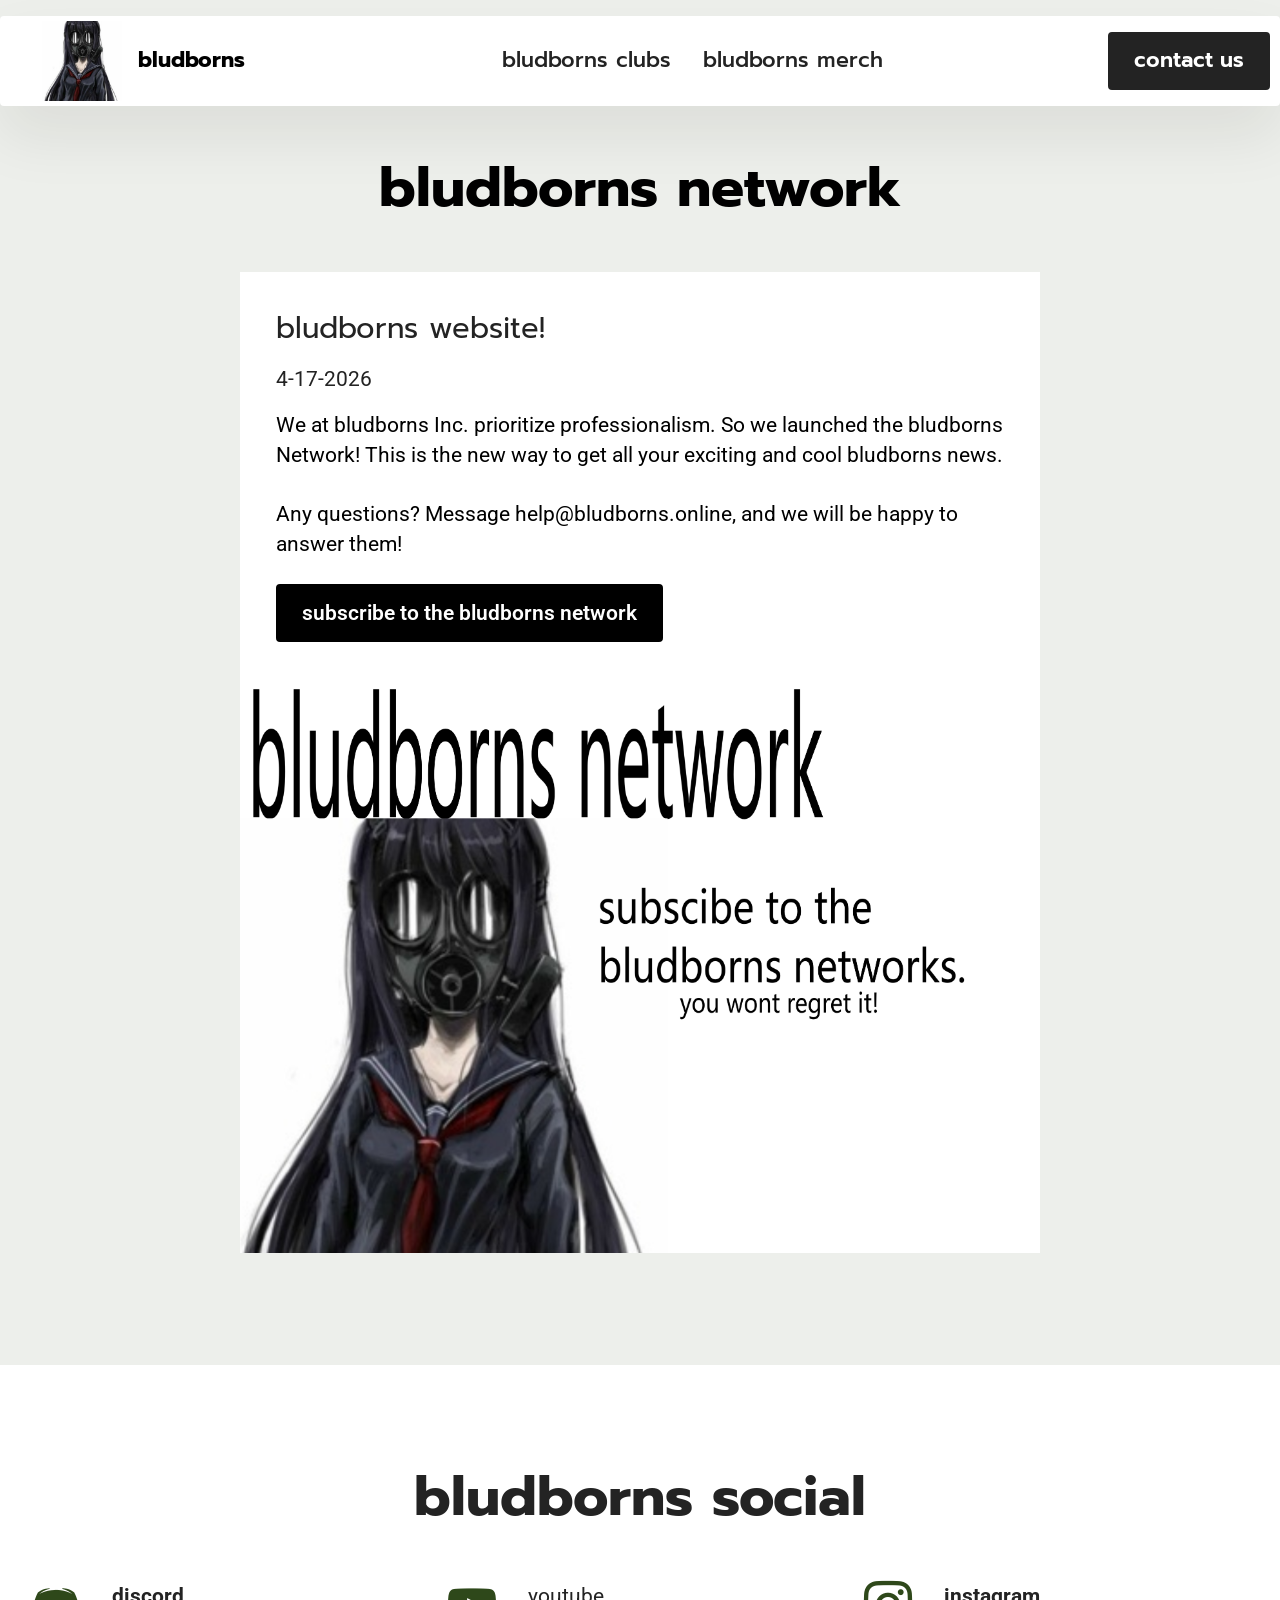
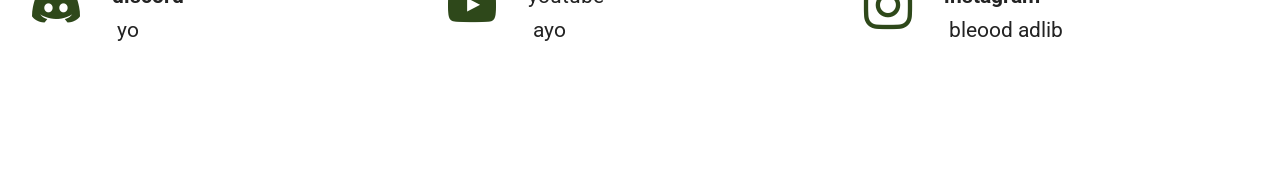
<file: index.html>
<!DOCTYPE html>
<html  >
<head>
  <meta charset="UTF-8">
  <meta http-equiv="X-UA-Compatible" content="IE=edge">
  <meta name="generator" content="Mobirise v6.1.12,">
  <meta name="viewport" content="width=device-width, initial-scale=1, minimum-scale=1">
  <link rel="shortcut icon" href="assets/images/20da10663c0dfce6fcc2b60bd1f136c9.png" type="image/x-icon">
  <meta name="description" content="">
  
  
  <title>bludborns</title>
  <link rel="stylesheet" href="assets/web/assets/mobirise-icons2/mobirise2.css">
  <link rel="stylesheet" href="assets/bootstrap/css/bootstrap.min.css">
  <link rel="stylesheet" href="assets/dropdown/css/style.css">
  <link rel="stylesheet" href="assets/socicon/css/styles.css">
  <link rel="stylesheet" href="assets/theme/css/style.css">
  <link rel="preload" href="https://fonts.googleapis.com/css?family=Bebas+Neue:400&display=swap" as="style" onload="this.onload=null;this.rel='stylesheet'">
  <noscript><link rel="stylesheet" href="https://fonts.googleapis.com/css?family=Bebas+Neue:400&display=swap"></noscript>
  <link rel="preload" href="https://fonts.googleapis.com/css?family=Prompt:100,100i,200,200i,300,300i,400,400i,500,500i,600,600i,700,700i,800,800i,900,900i&display=swap" as="style" onload="this.onload=null;this.rel='stylesheet'">
  <noscript><link rel="stylesheet" href="https://fonts.googleapis.com/css?family=Prompt:100,100i,200,200i,300,300i,400,400i,500,500i,600,600i,700,700i,800,800i,900,900i&display=swap"></noscript>
  <link rel="preload" href="https://fonts.googleapis.com/css?family=Roboto:100,200,300,400,500,600,700,800,900,100i,200i,300i,400i,500i,600i,700i,800i,900i&display=swap" as="style" onload="this.onload=null;this.rel='stylesheet'">
  <noscript><link rel="stylesheet" href="https://fonts.googleapis.com/css?family=Roboto:100,200,300,400,500,600,700,800,900,100i,200i,300i,400i,500i,600i,700i,800i,900i&display=swap"></noscript>
  <link rel="preload" as="style" href="assets/mobirise/css/mbr-additional.css?v=HZyyXO"><link rel="stylesheet" href="assets/mobirise/css/mbr-additional.css?v=HZyyXO" type="text/css">

  
  
  
</head>
<body>
  
  <section data-bs-version="5.1" class="menu menu2 cid-vh0hal9ddc" once="menu" id="menu02-7">
	

	<nav class="navbar navbar-dropdown navbar-expand-lg">
		<div class="container">
			<div class="navbar-brand">
				<span class="navbar-logo">
					
						<img src="assets/images/20da10663c0dfce6fcc2b60bd1f136c9.png" alt="bludborns inc." style="height: 5rem;">
					
				</span>
				<span class="navbar-caption-wrap"><a class="navbar-caption text-danger text-primary display-4" href="index.html">bludborns</a></span>
			</div>
			<button class="navbar-toggler" type="button" data-toggle="collapse" data-bs-toggle="collapse" data-target="#navbarSupportedContent" data-bs-target="#navbarSupportedContent" aria-controls="navbarNavAltMarkup" aria-expanded="false" aria-label="Toggle navigation">
				<div class="hamburger">
					<span></span>
					<span></span>
					<span></span>
					<span></span>
				</div>
			</button>
			<div class="collapse navbar-collapse" id="navbarSupportedContent">
				<ul class="navbar-nav nav-dropdown" data-app-modern-menu="true"><li class="nav-item">
						<a class="nav-link link text-black text-primary display-4" href="page2.html">bludborns clubs</a>
					</li>
					<li class="nav-item">
						<a class="nav-link link text-black text-primary display-4" href="page3.html" aria-expanded="false">bludborns merch<br></a>
					</li></ul>
				
				<div class="navbar-buttons mbr-section-btn"><a class="btn btn-black display-4" href="https://www.youtube.com/watch?v=Z7Ra8Wa-WMI">contact us</a></div>
			</div>
		</div>
	</nav>
</section>

<section data-bs-version="5.1" class="news07 cid-vh0o3YgNWJ" id="news07-8">
    
    <div class="container">
        <div class="col-12 mb-5 content-head">
            <h3 class="mbr-section-title mbr-fonts-style align-center mb-0 display-2"><strong><br>bludborns network</strong></h3>
            
        </div>
        <div class="row justify-content-center ">
            <div class="col-12 col-lg-8">
                <div class="item features-without-image col-12 active">
                    <div class="item-wrapper card-wrapper">
                        <div class="card text-content">
                            <h5 class="mbr-card-title mbr-fonts-style mt-0 mb-3 display-5">bludborns website!</h5>
                            <h6 class="mbr-card-subtitle mbr-fonts-style mt-0 mb-3 display-7">4-17-2026</h6>
                            <p class="mbr-text mbr-fonts-style mt-0 mb-3 display-7">We at bludborns Inc. prioritize professionalism. So we launched the bludborns Network! This is the new way to get all your exciting and cool bludborns news.<br><br>Any questions? Message help@bludborns.online, and we will be happy to answer them!</p>
                            <div class="mbr-section-btn"><a class="btn btn-danger display-7" href="page1.html">subscribe to the bludborns network</a></div>
                        </div>
                        <div class="image-wrapper d-flex justify-content-center">
                            <img src="assets/images/bnetwo.png" alt="Mobirise Website Builder" data-slide-to="1" data-bs-slide-to="1">
                        </div>
                    </div>
                </div>
            </div>
        </div>
    </div>
</section>

<section data-bs-version="5.1" class="social02 cid-vh53Y8zw0d" id="social02-i">
	

	
	
	<div class="container">
		<div class="row justify-content-center">
			<div class="col-12 content-head">
				<div class="mb-5">
					<h5 class="mbr-section-title mbr-fonts-style align-center mb-0 display-2">
						<strong>bludborns social</strong></h5>
					
				</div>
			</div>
		</div>
		<div class="row">
			
			
			
			
			
			<div class="item features-without-image col-12 col-md-6 col-lg-4 active">
				<div class="item-wrapper">
					<a href="https://www.google.com/search?q=discord&oq=disco&gs_lcrp=EgZjaHJvbWUqDAgAECMYJxiABBiKBTIMCAAQIxgnGIAEGIoFMgYIARBFGDkyCggCEAAYsQMYgAQyCggDEAAYsQMYgAQyBwgEEAAYgAQyBggFEEUYPDIGCAYQRRg8MgYIBxBFGDzSAQgxNDA5ajBqN6gCALACAA&sourceid=chrome&ie=UTF-8"><span class="mbr-iconfont m-auto socicon-discord socicon"></span></a>
					<div class="card-box">
						<h4 class="card-title mbr-fonts-style mb-1 display-7"><strong>discord</strong></h4>
						<h5 class="card-text mbr-fonts-style display-7">&nbsp;yo</h5>
					</div>
				</div>
			</div><div class="item features-without-image col-12 col-md-6 col-lg-4">
				<div class="item-wrapper">
					<a href="https://www.youtube.com/watch?v=RA1MxrdF_d8"><span class="mbr-iconfont m-auto socicon-youtube socicon"></span></a>
					<div class="card-box">
						<h4 class="card-title mbr-fonts-style mb-1 display-7">youtube</h4>
						<h5 class="card-text mbr-fonts-style display-7">&nbsp;ayo</h5>
					</div>
				</div>
			</div><div class="item features-without-image col-12 col-md-6 col-lg-4">
				<div class="item-wrapper">
					<a href="https://www.instagram.com/glockinthemcdonalds"><span class="mbr-iconfont m-auto socicon-instagram socicon"></span></a>
					<div class="card-box">
						<h4 class="card-title mbr-fonts-style mb-1 display-7"><strong>instagram</strong></h4>
						<h5 class="card-text mbr-fonts-style display-7">&nbsp;bleood adlib</h5>
					</div>
				</div>
			</div>
		</div>
	</div>
  
</body>
</html>
</file>
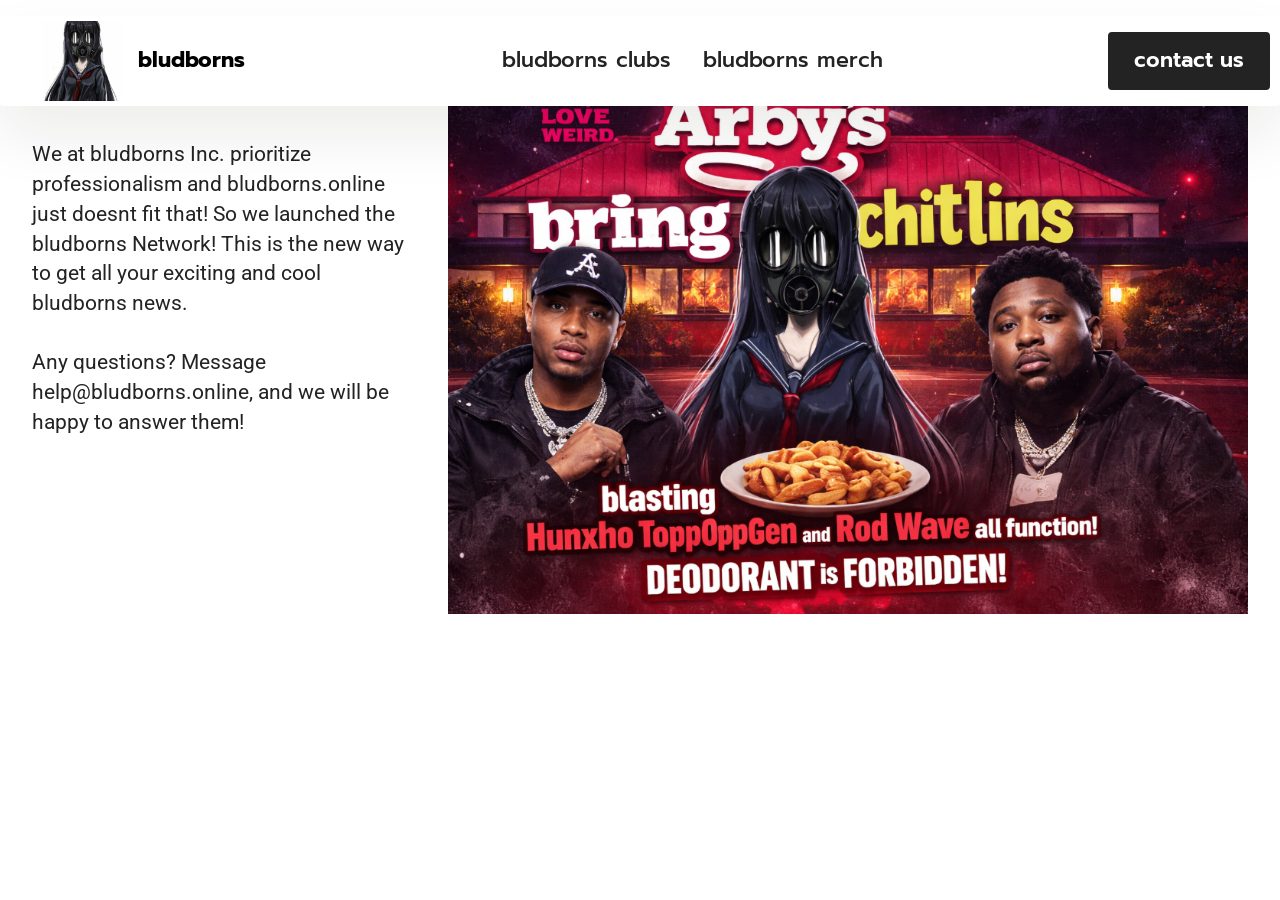
<file: page1.html>
<!DOCTYPE html>
<html  >
<head>
  <meta charset="UTF-8">
  <meta http-equiv="X-UA-Compatible" content="IE=edge">
  <meta name="generator" content="Mobirise v6.1.12, ">
  <meta name="viewport" content="width=device-width, initial-scale=1, minimum-scale=1">
  <link rel="shortcut icon" href="assets/images/20da10663c0dfce6fcc2b60bd1f136c9.png" type="image/x-icon">
  <meta name="description" content="">
  
  
  <title>bludborns network</title>
  <link rel="stylesheet" href="assets/web/assets/mobirise-icons2/mobirise2.css">
  <link rel="stylesheet" href="assets/bootstrap/css/bootstrap.min.css">
  <link rel="stylesheet" href="assets/dropdown/css/style.css">
  <link rel="stylesheet" href="assets/theme/css/style.css">
  <link rel="preload" href="https://fonts.googleapis.com/css?family=Bebas+Neue:400&display=swap" as="style" onload="this.onload=null;this.rel='stylesheet'">
  <noscript><link rel="stylesheet" href="https://fonts.googleapis.com/css?family=Bebas+Neue:400&display=swap"></noscript>
  <link rel="preload" href="https://fonts.googleapis.com/css?family=Prompt:100,100i,200,200i,300,300i,400,400i,500,500i,600,600i,700,700i,800,800i,900,900i&display=swap" as="style" onload="this.onload=null;this.rel='stylesheet'">
  <noscript><link rel="stylesheet" href="https://fonts.googleapis.com/css?family=Prompt:100,100i,200,200i,300,300i,400,400i,500,500i,600,600i,700,700i,800,800i,900,900i&display=swap"></noscript>
  <link rel="preload" href="https://fonts.googleapis.com/css?family=Roboto:100,200,300,400,500,600,700,800,900,100i,200i,300i,400i,500i,600i,700i,800i,900i&display=swap" as="style" onload="this.onload=null;this.rel='stylesheet'">
  <noscript><link rel="stylesheet" href="https://fonts.googleapis.com/css?family=Roboto:100,200,300,400,500,600,700,800,900,100i,200i,300i,400i,500i,600i,700i,800i,900i&display=swap"></noscript>
  <link rel="preload" as="style" href="assets/mobirise/css/mbr-additional.css?v=ppAwND"><link rel="stylesheet" href="assets/mobirise/css/mbr-additional.css?v=ppAwND" type="text/css">

  
  
  
</head>
<body>
  
  <section data-bs-version="5.1" class="menu menu2 cid-vh0hal9ddc" once="menu" id="menu02-9">
	

	<nav class="navbar navbar-dropdown navbar-expand-lg">
		<div class="container">
			<div class="navbar-brand">
				<span class="navbar-logo">
					
						<img src="assets/images/20da10663c0dfce6fcc2b60bd1f136c9.png" alt="Mobirise Website Builder" style="height: 5rem;">
					
				</span>
				<span class="navbar-caption-wrap"><a class="navbar-caption text-danger text-primary display-4" href="index.html">bludborns</a></span>
			</div>
			<button class="navbar-toggler" type="button" data-toggle="collapse" data-bs-toggle="collapse" data-target="#navbarSupportedContent" data-bs-target="#navbarSupportedContent" aria-controls="navbarNavAltMarkup" aria-expanded="false" aria-label="Toggle navigation">
				<div class="hamburger">
					<span></span>
					<span></span>
					<span></span>
					<span></span>
				</div>
			</button>
			<div class="collapse navbar-collapse" id="navbarSupportedContent">
				<ul class="navbar-nav nav-dropdown" data-app-modern-menu="true"><li class="nav-item">
						<a class="nav-link link text-black text-primary display-4" href="page2.html">bludborns clubs</a>
					</li>
					<li class="nav-item">
						<a class="nav-link link text-black text-primary display-4" href="page3.html" aria-expanded="false">bludborns merch<br></a>
					</li></ul>
				
				<div class="navbar-buttons mbr-section-btn"><a class="btn btn-black display-4" href="https://www.youtube.com/watch?v=Z7Ra8Wa-WMI">contact us</a></div>
			</div>
		</div>
	</nav>
</section>

<section data-bs-version="5.1" class="image05 cid-vh0s5D1TVV" id="image05-a">    
    
    
    
    <div class="container">
        <div class="row ">
            <div class="col-12 col-lg-8">
                <div class="image-wrapper mb-4">
                    <img class="w-100" src="assets/images/screenshot-2026-04-17.png" alt="Mobirise Website Builder">
                </div>
                
            </div>
            <div class="col-12 col-lg">
                <p class="mbr-side-description mbr-fonts-style mb-0 align-center display-7"><br><br>We at bludborns Inc. prioritize professionalism and bludborns.online just doesnt fit that! So we launched the bludborns Network! This is the new way to get all your exciting and cool bludborns news.<br><br>Any questions? Message help@bludborns.online, and we will be happy to answer them!<br></p>
            </div>
        </div>
    </div>

</body>
</html>
</file>
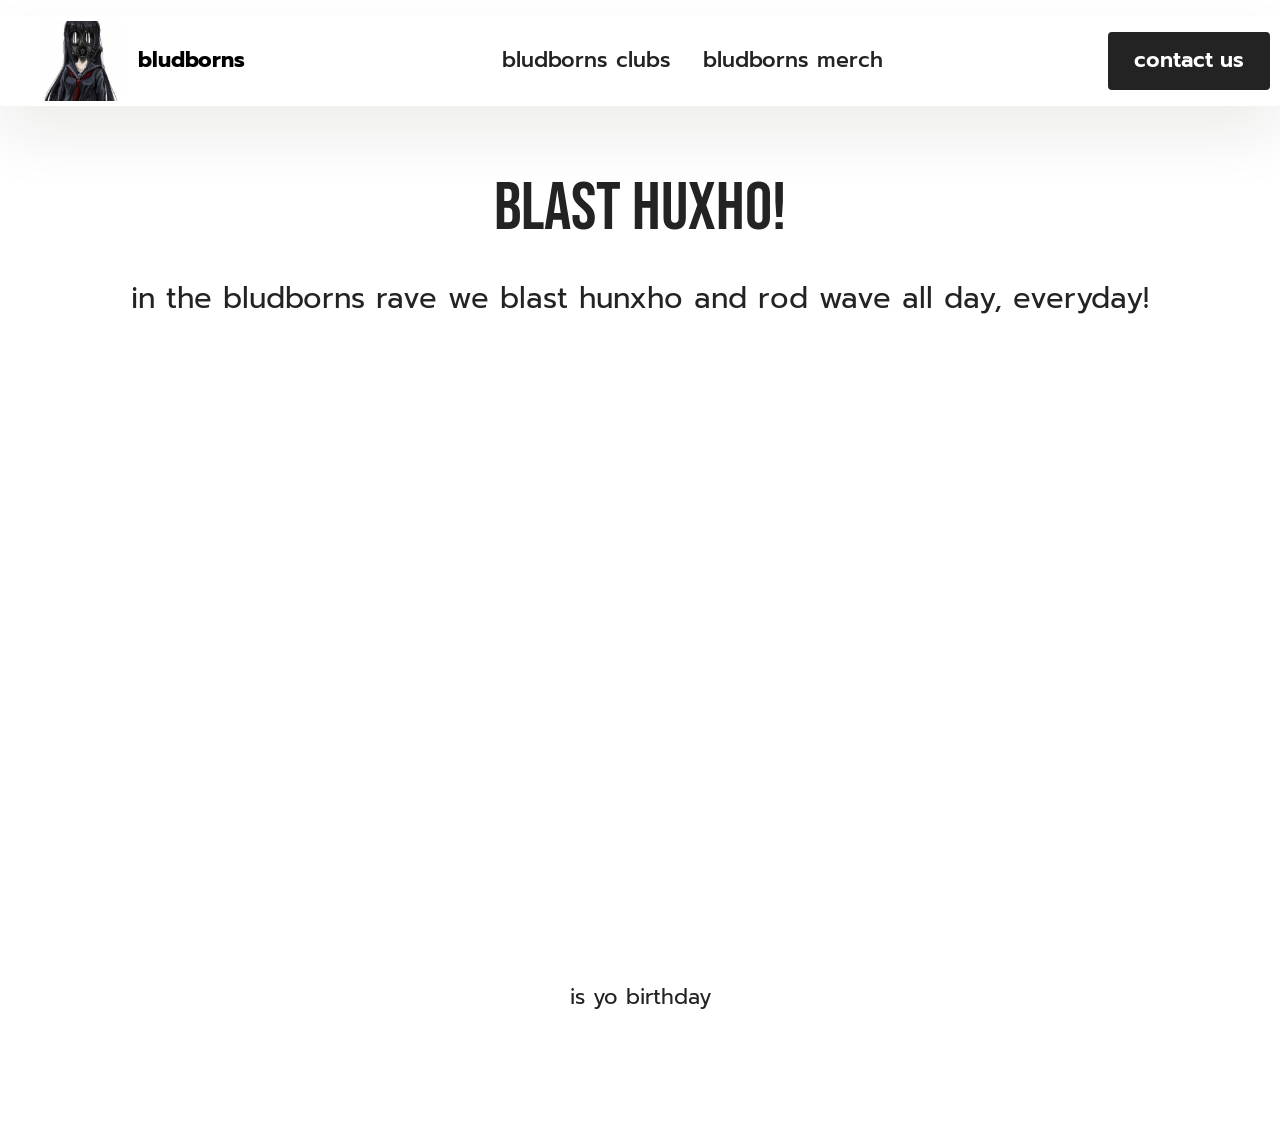
<file: page2.html>
<!DOCTYPE html>
<html  >
<head>
  <meta charset="UTF-8">
  <meta http-equiv="X-UA-Compatible" content="IE=edge">
  <meta name="generator" content="Mobirise v6.1.12, ">
  <meta name="viewport" content="width=device-width, initial-scale=1, minimum-scale=1">
  <link rel="shortcut icon" href="assets/images/20da10663c0dfce6fcc2b60bd1f136c9.png" type="image/x-icon">
  <meta name="description" content="">
  
  
  <title>bludborns rave</title>
  <link rel="stylesheet" href="assets/web/assets/mobirise-icons2/mobirise2.css">
  <link rel="stylesheet" href="assets/bootstrap/css/bootstrap.min.css">
  <link rel="stylesheet" href="assets/dropdown/css/style.css">
  <link rel="stylesheet" href="assets/theme/css/style.css">
  <link rel="preload" href="https://fonts.googleapis.com/css?family=Bebas+Neue:400&display=swap" as="style" onload="this.onload=null;this.rel='stylesheet'">
  <noscript><link rel="stylesheet" href="https://fonts.googleapis.com/css?family=Bebas+Neue:400&display=swap"></noscript>
  <link rel="preload" href="https://fonts.googleapis.com/css?family=Prompt:100,100i,200,200i,300,300i,400,400i,500,500i,600,600i,700,700i,800,800i,900,900i&display=swap" as="style" onload="this.onload=null;this.rel='stylesheet'">
  <noscript><link rel="stylesheet" href="https://fonts.googleapis.com/css?family=Prompt:100,100i,200,200i,300,300i,400,400i,500,500i,600,600i,700,700i,800,800i,900,900i&display=swap"></noscript>
  <link rel="preload" href="https://fonts.googleapis.com/css?family=Roboto:100,200,300,400,500,600,700,800,900,100i,200i,300i,400i,500i,600i,700i,800i,900i&display=swap" as="style" onload="this.onload=null;this.rel='stylesheet'">
  <noscript><link rel="stylesheet" href="https://fonts.googleapis.com/css?family=Roboto:100,200,300,400,500,600,700,800,900,100i,200i,300i,400i,500i,600i,700i,800i,900i&display=swap"></noscript>
  <link rel="preload" as="style" href="assets/mobirise/css/mbr-additional.css?v=W81ZEY"><link rel="stylesheet" href="assets/mobirise/css/mbr-additional.css?v=W81ZEY" type="text/css">

  
  
  
</head>
<body>
  
  <section data-bs-version="5.1" class="menu menu2 cid-vh0hal9ddc" once="menu" id="menu02-b">
	

	<nav class="navbar navbar-dropdown navbar-expand-lg">
		<div class="container">
			<div class="navbar-brand">
				<span class="navbar-logo">
					
						<img src="assets/images/20da10663c0dfce6fcc2b60bd1f136c9.png" alt="Mobirise Website Builder" style="height: 5rem;">
					
				</span>
				<span class="navbar-caption-wrap"><a class="navbar-caption text-danger text-primary display-4" href="index.html">bludborns</a></span>
			</div>
			<button class="navbar-toggler" type="button" data-toggle="collapse" data-bs-toggle="collapse" data-target="#navbarSupportedContent" data-bs-target="#navbarSupportedContent" aria-controls="navbarNavAltMarkup" aria-expanded="false" aria-label="Toggle navigation">
				<div class="hamburger">
					<span></span>
					<span></span>
					<span></span>
					<span></span>
				</div>
			</button>
			<div class="collapse navbar-collapse" id="navbarSupportedContent">
				<ul class="navbar-nav nav-dropdown" data-app-modern-menu="true"><li class="nav-item">
						<a class="nav-link link text-black text-primary display-4" href="page2.html">bludborns clubs</a>
					</li>
					<li class="nav-item">
						<a class="nav-link link text-black text-primary display-4" href="page3.html" aria-expanded="false">bludborns merch<br></a>
					</li></ul>
				
				<div class="navbar-buttons mbr-section-btn"><a class="btn btn-black display-4" href="https://www.youtube.com/watch?v=Z7Ra8Wa-WMI">contact us</a></div>
			</div>
		</div>
	</nav>
</section>

<section data-bs-version="5.1" class="video04 cid-vh0vwvuACb" id="video04-d">
    
    
    <div class="container">
        <div class="mbr-section-head mb-5">
            <h4 class="mbr-section-title mbr-fonts-style mb-0 mt-0 display-1"><br>BLAST HUXHO!</h4>
            <h5 class="mbr-section-subtitle mbr-fonts-style mt-4 display-5">in the bludborns rave we blast hunxho and rod wave all day, everyday!</h5>
        </div>
        <div class="row justify-content-center">
            <div class="col-12 col-md-12 video-block">
                <div class="video-wrapper"><iframe class="mbr-embedded-video" src="https://www.youtube.com/embed/Qd-3lD8mdB0?rel=0&amp;amp;mute=1&amp;showinfo=0&amp;autoplay=1&amp;loop=0" width="800" height="600" frameborder="0" allowfullscreen></iframe></div>
                <p class="mbr-text mt-3 mbr-fonts-style display-4">is yo birthday</p>
            </div>
        </div>
    </div> 
  
</body>
</html>
</file>
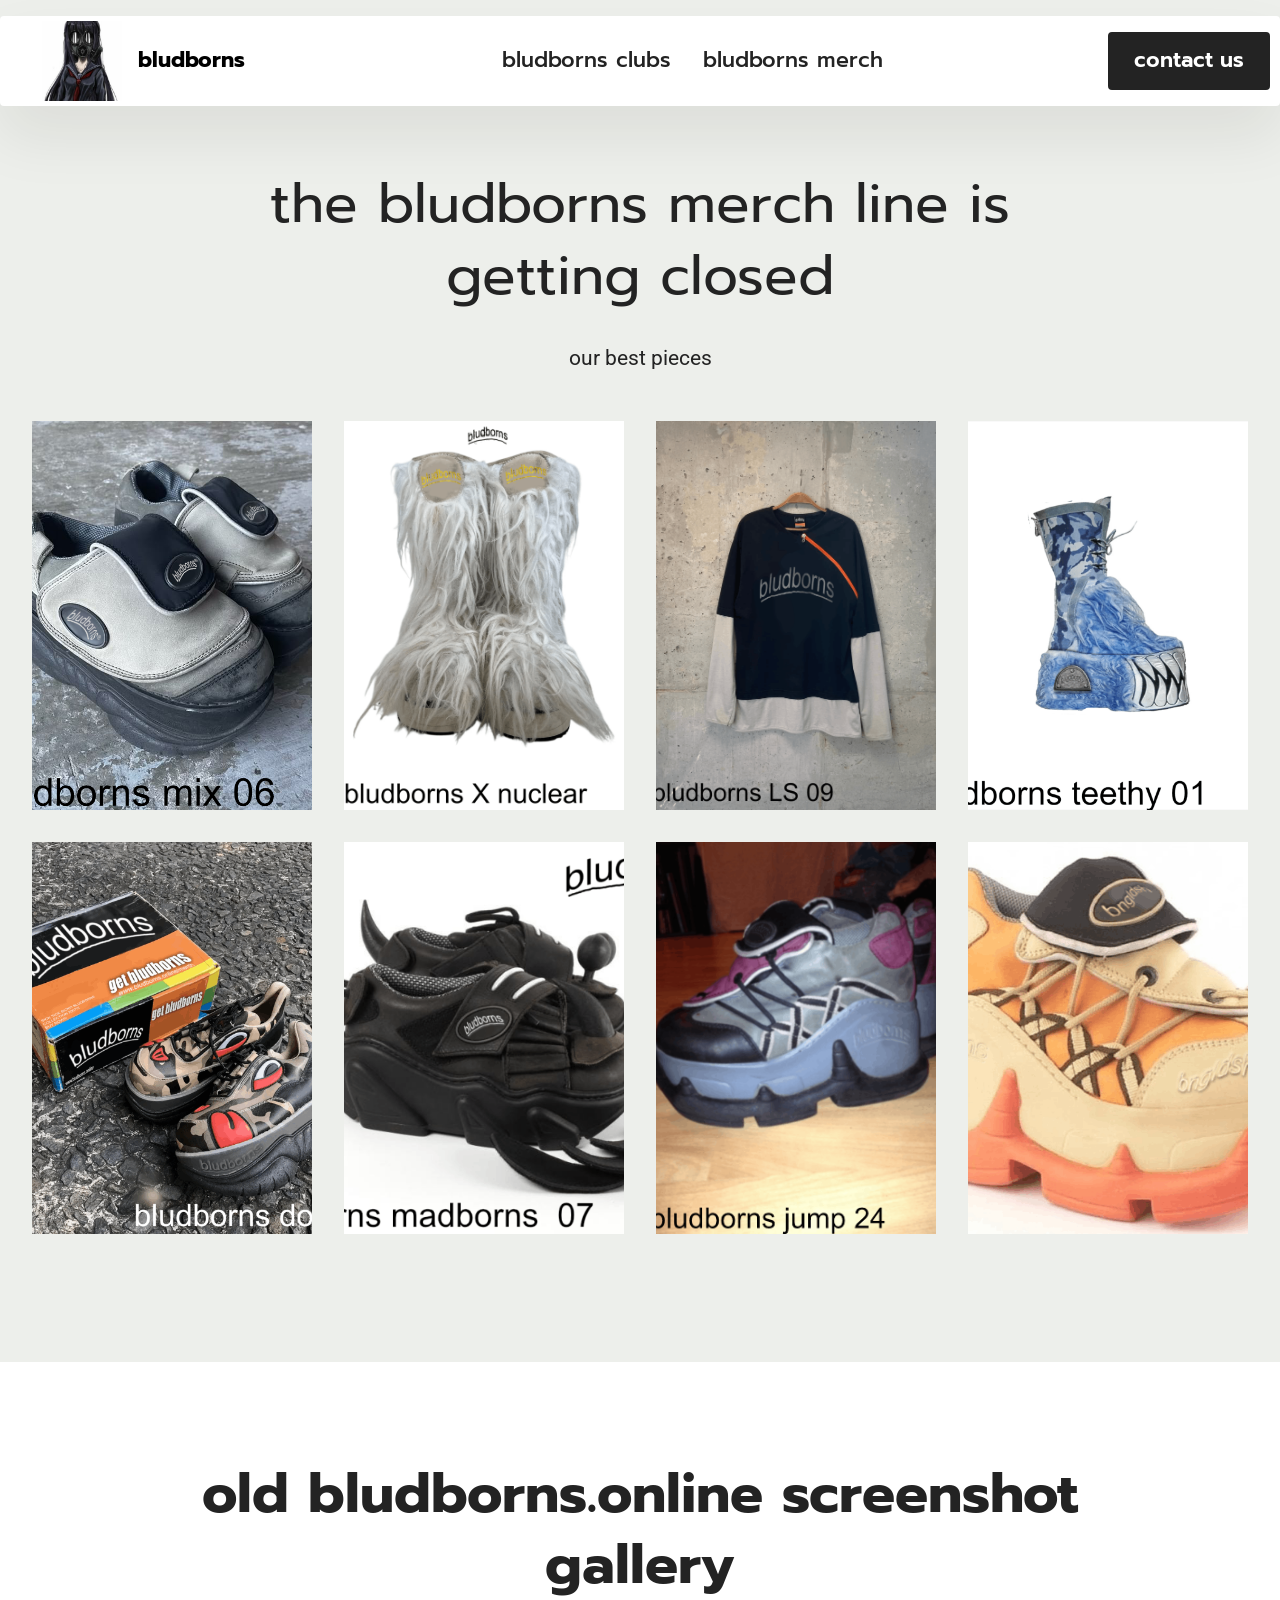
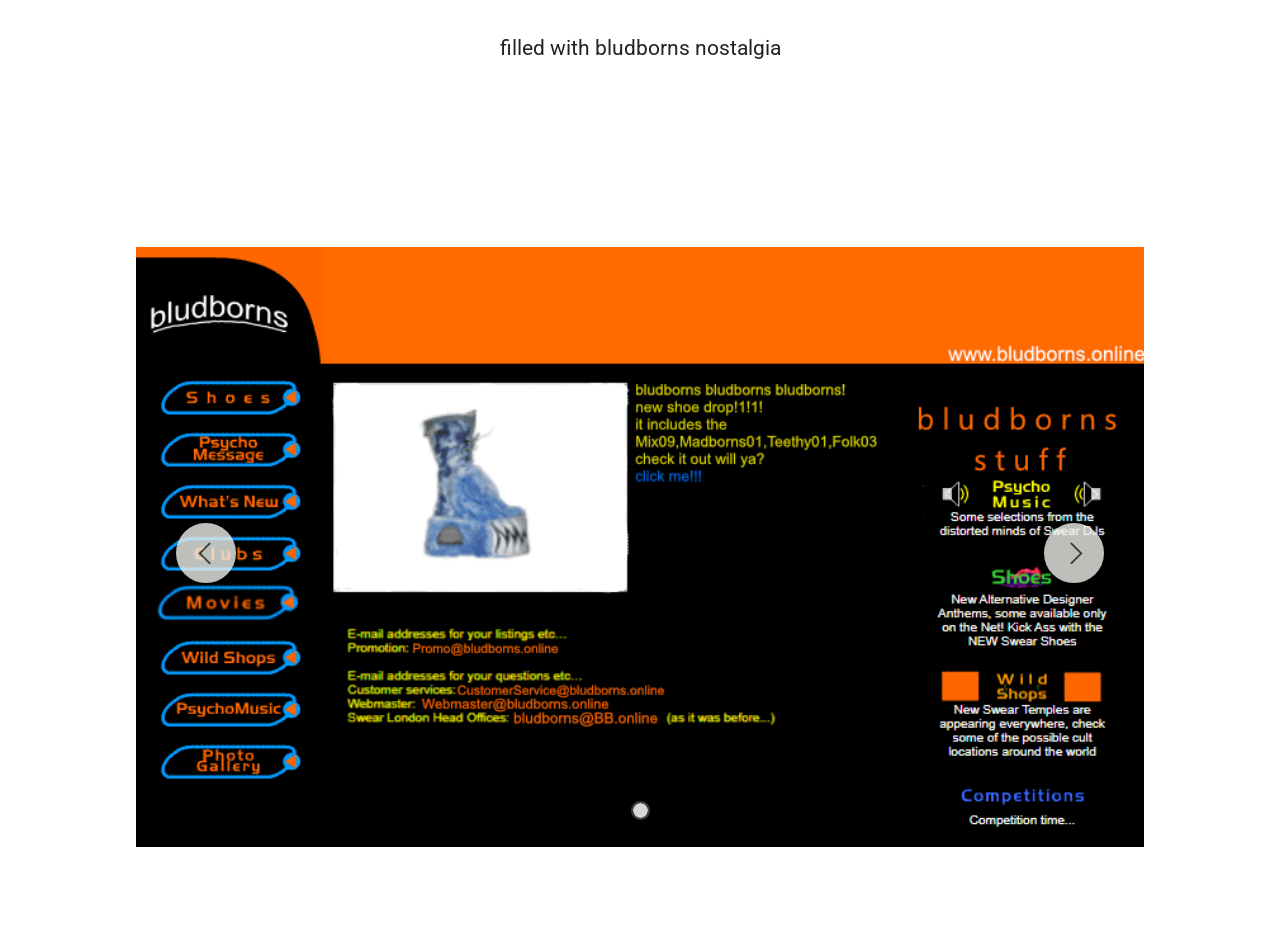
<file: page3.html>
<!DOCTYPE html>
<html  >
<head>
  <!-- Site made with Mobirise Website Builder v6.1.12, https://mobirise.com -->
  <meta charset="UTF-8">
  <meta http-equiv="X-UA-Compatible" content="IE=edge">
  <meta name="generator" content="Mobirise v6.1.12, mobirise.com">
  <meta name="viewport" content="width=device-width, initial-scale=1, minimum-scale=1">
  <link rel="shortcut icon" href="assets/images/20da10663c0dfce6fcc2b60bd1f136c9.png" type="image/x-icon">
  <meta name="description" content="">
  
  
  <title>bludborns merch</title>
  <link rel="stylesheet" href="assets/web/assets/mobirise-icons2/mobirise2.css">
  <link rel="stylesheet" href="assets/bootstrap/css/bootstrap.min.css">
  <link rel="stylesheet" href="assets/dropdown/css/style.css">
  <link rel="stylesheet" href="assets/theme/css/style.css">
  <link rel="preload" href="https://fonts.googleapis.com/css?family=Bebas+Neue:400&display=swap" as="style" onload="this.onload=null;this.rel='stylesheet'">
  <noscript><link rel="stylesheet" href="https://fonts.googleapis.com/css?family=Bebas+Neue:400&display=swap"></noscript>
  <link rel="preload" href="https://fonts.googleapis.com/css?family=Prompt:100,100i,200,200i,300,300i,400,400i,500,500i,600,600i,700,700i,800,800i,900,900i&display=swap" as="style" onload="this.onload=null;this.rel='stylesheet'">
  <noscript><link rel="stylesheet" href="https://fonts.googleapis.com/css?family=Prompt:100,100i,200,200i,300,300i,400,400i,500,500i,600,600i,700,700i,800,800i,900,900i&display=swap"></noscript>
  <link rel="preload" href="https://fonts.googleapis.com/css?family=Roboto:100,200,300,400,500,600,700,800,900,100i,200i,300i,400i,500i,600i,700i,800i,900i&display=swap" as="style" onload="this.onload=null;this.rel='stylesheet'">
  <noscript><link rel="stylesheet" href="https://fonts.googleapis.com/css?family=Roboto:100,200,300,400,500,600,700,800,900,100i,200i,300i,400i,500i,600i,700i,800i,900i&display=swap"></noscript>
  <link rel="preload" as="style" href="assets/mobirise/css/mbr-additional.css?v=Gx7sa3"><link rel="stylesheet" href="assets/mobirise/css/mbr-additional.css?v=Gx7sa3" type="text/css">

  
  
  
</head>
<body>
  
  <section data-bs-version="5.1" class="menu menu2 cid-vh0hal9ddc" once="menu" id="menu02-e">
	

	<nav class="navbar navbar-dropdown navbar-expand-lg">
		<div class="container">
			<div class="navbar-brand">
				<span class="navbar-logo">
					
						<img src="assets/images/20da10663c0dfce6fcc2b60bd1f136c9.png" alt="Mobirise Website Builder" style="height: 5rem;">
					
				</span>
				<span class="navbar-caption-wrap"><a class="navbar-caption text-danger text-primary display-4" href="index.html">bludborns</a></span>
			</div>
			<button class="navbar-toggler" type="button" data-toggle="collapse" data-bs-toggle="collapse" data-target="#navbarSupportedContent" data-bs-target="#navbarSupportedContent" aria-controls="navbarNavAltMarkup" aria-expanded="false" aria-label="Toggle navigation">
				<div class="hamburger">
					<span></span>
					<span></span>
					<span></span>
					<span></span>
				</div>
			</button>
			<div class="collapse navbar-collapse" id="navbarSupportedContent">
				<ul class="navbar-nav nav-dropdown" data-app-modern-menu="true"><li class="nav-item">
						<a class="nav-link link text-black text-primary display-4" href="page2.html">bludborns clubs</a>
					</li>
					<li class="nav-item">
						<a class="nav-link link text-black text-primary display-4" href="page3.html" aria-expanded="false">bludborns merch<br></a>
					</li></ul>
				
				<div class="navbar-buttons mbr-section-btn"><a class="btn btn-black display-4" href="https://www.youtube.com/watch?v=Z7Ra8Wa-WMI">contact us</a></div>
			</div>
		</div>
	</nav>
</section>

<section data-bs-version="5.1" class="gallery1 mbr-gallery cid-vh0ymfHTtr" id="gallery01-g">
    
    

    <div class="container-fluid">
        <div class="row justify-content-center">
            <div class="col-12 content-head">
                <div class="mb-5">
                    <h3 class="mbr-section-title mbr-fonts-style align-center m-0 display-2"><br>the bludborns merch line is getting closed</h3>
                    <h4 class="mbr-section-subtitle mbr-fonts-style align-center mb-0 mt-4 display-7">our best pieces</h4>
                </div>
            </div>
        </div>
        
        <div class="row mbr-gallery">
            <div class="col-12 col-md-6 col-lg-3 item gallery-image">
                <div class="item-wrapper mb-3" data-toggle="modal" data-bs-toggle="modal" data-target="#vh94jY2osf-modal" data-bs-target="#vh94jY2osf-modal">
                    <img class="w-100" src="assets/images/11bb754d4787be8c4fb520b704786895.jpg" alt="mix 06" data-slide-to="0" data-bs-slide-to="0" data-target="#lb-vh94jY2osf" data-bs-target="#lb-vh94jY2osf">
                    <div class="icon-wrapper">
                        <span class="mobi-mbri mobi-mbri-search mbr-iconfont mbr-iconfont-btn"></span>
                    </div>
                </div>
                
            </div>
            <div class="col-12 col-md-6 col-lg-3 item gallery-image">
                <div class="item-wrapper mb-3" data-toggle="modal" data-bs-toggle="modal" data-target="#vh94jY2osf-modal" data-bs-target="#vh94jY2osf-modal">
                    <img class="w-100" src="assets/images/docublydasdasdfeqwsment-1-646x861.png" alt="bundesliga 07" data-slide-to="1" data-bs-slide-to="1" data-target="#lb-vh94jY2osf" data-bs-target="#lb-vh94jY2osf">
                    <div class="icon-wrapper">
                        <span class="mobi-mbri mobi-mbri-search mbr-iconfont mbr-iconfont-btn"></span>
                    </div>
                </div>
                
            </div>
            <div class="col-12 col-md-6 col-lg-3 item gallery-image">
                <div class="item-wrapper mb-3" data-toggle="modal" data-bs-toggle="modal" data-target="#vh94jY2osf-modal" data-bs-target="#vh94jY2osf-modal">
                    <img class="w-100" src="assets/images/bludbornsa-646x861.png" alt="LS 09" data-slide-to="2" data-bs-slide-to="2" data-target="#lb-vh94jY2osf" data-bs-target="#lb-vh94jY2osf">
                    <div class="icon-wrapper">
                        <span class="mobi-mbri mobi-mbri-search mbr-iconfont mbr-iconfont-btn"></span>
                    </div>
                </div>
                
            </div>
            <div class="col-12 col-md-6 col-lg-3 item gallery-image">
                <div class="item-wrapper mb-3" data-toggle="modal" data-bs-toggle="modal" data-target="#vh94jY2osf-modal" data-bs-target="#vh94jY2osf-modal">
                    <img class="w-100" src="assets/images/blood-646x646.png" alt="teethy 01" data-slide-to="3" data-bs-slide-to="3" data-target="#lb-vh94jY2osf" data-bs-target="#lb-vh94jY2osf">
                    <div class="icon-wrapper">
                        <span class="mobi-mbri mobi-mbri-search mbr-iconfont mbr-iconfont-btn"></span>
                    </div>
                </div>
                
            </div>
            <div class="col-12 col-md-6 col-lg-3 item gallery-image">
                <div class="item-wrapper mb-3" data-toggle="modal" data-bs-toggle="modal" data-target="#vh94jY2osf-modal" data-bs-target="#vh94jY2osf-modal">
                    <img class="w-100" src="assets/images/tuff-646x646.png" alt="bludborns dogss" data-slide-to="4" data-bs-slide-to="4" data-target="#lb-vh94jY2osf" data-bs-target="#lb-vh94jY2osf">
                    <div class="icon-wrapper">
                        <span class="mobi-mbri mobi-mbri-search mbr-iconfont mbr-iconfont-btn"></span>
                    </div>
                </div>
                
            </div>
            <div class="col-12 col-md-6 col-lg-3 item gallery-image">
                <div class="item-wrapper mb-3" data-toggle="modal" data-bs-toggle="modal" data-target="#vh94jY2osf-modal" data-bs-target="#vh94jY2osf-modal">
                    <img class="w-100" src="assets/images/bborns-646x485.png" alt="Mobirise Website Builder" data-slide-to="5" data-bs-slide-to="5" data-target="#lb-vh94jY2osf" data-bs-target="#lb-vh94jY2osf">
                    <div class="icon-wrapper">
                        <span class="mobi-mbri mobi-mbri-search mbr-iconfont mbr-iconfont-btn"></span>
                    </div>
                </div>
                
            </div>
            <div class="col-12 col-md-6 col-lg-3 item gallery-image">
                <div class="item-wrapper mb-3" data-toggle="modal" data-bs-toggle="modal" data-target="#vh94jY2osf-modal" data-bs-target="#vh94jY2osf-modal">
                    <img class="w-100" src="assets/images/llarps-627x840.png" alt="Mobirise Website Builder" data-slide-to="6" data-bs-slide-to="6" data-target="#lb-vh94jY2osf" data-bs-target="#lb-vh94jY2osf">
                    <div class="icon-wrapper">
                        <span class="mobi-mbri mobi-mbri-search mbr-iconfont mbr-iconfont-btn"></span>
                    </div>
                </div>
                
            </div>
            <div class="col-12 col-md-6 col-lg-3 item gallery-image">
                <div class="item-wrapper mb-3" data-toggle="modal" data-bs-toggle="modal" data-target="#vh94jY2osf-modal" data-bs-target="#vh94jY2osf-modal">
                    <img class="w-100" src="assets/images/db-1-646x481.png" alt="Mobirise Website Builder" data-slide-to="7" data-bs-slide-to="7" data-target="#lb-vh94jY2osf" data-bs-target="#lb-vh94jY2osf">
                    <div class="icon-wrapper">
                        <span class="mobi-mbri mobi-mbri-search mbr-iconfont mbr-iconfont-btn"></span>
                    </div>
                </div>
                
            </div>
        </div>

        <div class="modal mbr-slider" tabindex="-1" role="dialog" aria-hidden="true" id="vh94jY2osf-modal">
            <div class="modal-dialog" role="document">
                <div class="modal-content">
                    <div class="modal-body">
                        <div class="carousel slide" data-pause="false" data-bs-pause="false" id="lb-vh94jY2osf" data-interval="5000" data-bs-interval="5000">
                            <div class="carousel-inner">
                                <div class="carousel-item active">
                                    <img class="d-block w-100" src="assets/images/11bb754d4787be8c4fb520b704786895.jpg" alt="Mobirise Website Builder">
                                </div>
                                <div class="carousel-item">
                                    <img class="d-block w-100" src="assets/images/docublydasdasdfeqwsment-1-646x861.png" alt="Mobirise Website Builder">
                                </div>
                                <div class="carousel-item">
                                    <img class="d-block w-100" src="assets/images/bludbornsa-646x861.png" alt="Mobirise Website Builder">
                                </div>
                                <div class="carousel-item">
                                    <img class="d-block w-100" src="assets/images/blood-646x646.png" alt="Mobirise Website Builder">
                                </div>
                                <div class="carousel-item">
                                    <img class="d-block w-100" src="assets/images/tuff-646x646.png" alt="Mobirise Website Builder">
                                </div>
                                <div class="carousel-item">
                                    <img class="d-block w-100" src="assets/images/bborns-646x485.png" alt="Mobirise Website Builder">
                                </div>
                                <div class="carousel-item">
                                    <img class="d-block w-100" src="assets/images/llarps-627x840.png" alt="Mobirise Website Builder">
                                </div>
                                <div class="carousel-item">
                                    <img class="d-block w-100" src="assets/images/db-1-646x481.png" alt="Mobirise Website Builder">
                                </div>
                            </div>
                            <ol class="carousel-indicators">
                                <li data-slide-to="0" data-bs-slide-to="0" class="active" data-target="#lb-vh94jY2osf" data-bs-target="#lb-vh94jY2osf"></li>
                                <li data-slide-to="1" data-bs-slide-to="1" data-target="#lb-vh94jY2osf" data-bs-target="#lb-vh94jY2osf"></li>
                                <li data-slide-to="2" data-bs-slide-to="2" data-target="#lb-vh94jY2osf" data-bs-target="#lb-vh94jY2osf"></li>
                                <li data-slide-to="3" data-bs-slide-to="3" data-target="#lb-vh94jY2osf" data-bs-target="#lb-vh94jY2osf"></li>
                                <li data-slide-to="4" data-bs-slide-to="4" data-target="#lb-vh94jY2osf" data-bs-target="#lb-vh94jY2osf"></li>
                                <li data-slide-to="5" data-bs-slide-to="5" data-target="#lb-vh94jY2osf" data-bs-target="#lb-vh94jY2osf"></li>
                                <li data-slide-to="6" data-bs-slide-to="6" data-target="#lb-vh94jY2osf" data-bs-target="#lb-vh94jY2osf"></li>
                                <li data-slide-to="7" data-bs-slide-to="7" data-target="#lb-vh94jY2osf" data-bs-target="#lb-vh94jY2osf"></li>
                            </ol>
                            <a role="button" href="" class="close" data-dismiss="modal" data-bs-dismiss="modal" aria-label="Close">
                            </a>
                            <a class="carousel-control-prev carousel-control" role="button" data-slide="prev" data-bs-slide="prev" href="#lb-vh94jY2osf">
                                <span class="mobi-mbri mobi-mbri-arrow-prev" aria-hidden="true"></span>
                                <span class="sr-only visually-hidden">Previous</span>
                            </a>
                            <a class="carousel-control-next carousel-control" role="button" data-slide="next" data-bs-slide="next" href="#lb-vh94jY2osf">
                                <span class="mobi-mbri mobi-mbri-arrow-next" aria-hidden="true"></span>
                                <span class="sr-only visually-hidden">Next</span>
                            </a>
                        </div>
                    </div>
                </div>
            </div>
        </div>
    </div>
</section>

<section data-bs-version="5.1" class="article11 cid-vh5AkVFA44" id="article11-m">
    

    
    
    <div class="container">
        <div class="row justify-content-center">
            <div class="title col-md-12 col-lg-10">
                <h3 class="mbr-section-title mbr-fonts-style align-center mt-0 mb-0 display-2"><strong>old bludborns.online screenshot gallery</strong></h3>
                <h4 class="mbr-section-subtitle align-center mbr-fonts-style mt-4 display-7">
                filled with bludborns nostalgia</h4>
                
            </div>
        </div>
    </div>
</section>

<section data-bs-version="5.1" class="slider05 cid-vh5A5Rq9Z3" id="slider05-l">
    

    <div class="container">
        <div class="row justify-content-center">
            <div class="col-12 col-md-10">
                <div class="carousel slide" id="vh94jYpQvz" data-interval="5000" data-bs-interval="5000">
                    <ol class="carousel-indicators">
                        <li data-slide-to="0" data-bs-slide-to="0" class="active" data-target="#vh94jYpQvz" data-bs-target="#vh94jYpQvz"></li>
                        
                        
                    </ol>
                    <div class="carousel-inner">
                        <div class="carousel-item slider-image item active">
                            <div class="item-wrapper">
                                
                                <img class="d-block w-100" src="assets/images/folkborns-800x473.png" alt="Mobirise Website Builder" data-slide-to="1" data-bs-slide-to="1">
                            </div>
                        </div>
                        
                        
                    </div>
                    <a class="carousel-control carousel-control-prev" role="button" data-slide="prev" data-bs-slide="prev" href="#vh94jYpQvz">
                        <span class="mobi-mbri mobi-mbri-arrow-prev" aria-hidden="true"></span>
                        <span class="sr-only visually-hidden">Previous</span>
                    </a>
                    <a class="carousel-control carousel-control-next" role="button" data-slide="next" data-bs-slide="next" href="#vh94jYpQvz">
                        <span class="mobi-mbri mobi-mbri-arrow-next" aria-hidden="true"></span>
                        <span class="sr-only visually-hidden">Next</span>
                    </a>
                </div>
            </div>
        </div>
    </div>
  
  
</body>
</html>
</file>
<file: assets/web/assets/mobirise-icons2/mobirise2.css>
@font-face {
  font-family: 'Moririse2';
  font-display: swap;
  src:  url('mobirise2.eot?f2bix4');
  src:  url('mobirise2.eot?f2bix4#iefix') format('embedded-opentype'),
    url('mobirise2.woff2?f2bix4') format('woff2'),
    url('mobirise2.woff?f2bix4') format('woff'),
    url('mobirise2.ttf?f2bix4') format('truetype'),
    url('mobirise2.svg?f2bix4#mobirise2') format('svg');
  font-weight: normal;
  font-style: normal;
}

[class^="mobi-"], [class*=" mobi-"] {
  /* use !important to prevent issues with browser extensions that change fonts */
  font-family: 'Moririse2' !important;
  speak: none;
  font-style: normal;
  font-weight: normal;
  font-variant: normal;
  text-transform: none;
  line-height: 1;

  /* Better Font Rendering =========== */
  -webkit-font-smoothing: antialiased;
  -moz-osx-font-smoothing: grayscale;
}

.mobi-mbri-add-submenu:before {
  content: "\e900";
}
.mobi-mbri-alert:before {
  content: "\e901";
}
.mobi-mbri-align-center:before {
  content: "\e902";
}
.mobi-mbri-align-justify:before {
  content: "\e903";
}
.mobi-mbri-align-left:before {
  content: "\e904";
}
.mobi-mbri-align-right:before {
  content: "\e905";
}
.mobi-mbri-android:before {
  content: "\e906";
}
.mobi-mbri-apple:before {
  content: "\e907";
}
.mobi-mbri-arrow-down:before {
  content: "\e908";
}
.mobi-mbri-arrow-next:before {
  content: "\e909";
}
.mobi-mbri-arrow-prev:before {
  content: "\e90a";
}
.mobi-mbri-arrow-up:before {
  content: "\e90b";
}
.mobi-mbri-bold:before {
  content: "\e90c";
}
.mobi-mbri-bookmark:before {
  content: "\e90d";
}
.mobi-mbri-bootstrap:before {
  content: "\e90e";
}
.mobi-mbri-briefcase:before {
  content: "\e90f";
}
.mobi-mbri-browse:before {
  content: "\e910";
}
.mobi-mbri-bulleted-list:before {
  content: "\e911";
}
.mobi-mbri-calendar:before {
  content: "\e912";
}
.mobi-mbri-camera:before {
  content: "\e913";
}
.mobi-mbri-cart-add:before {
  content: "\e914";
}
.mobi-mbri-cart-full:before {
  content: "\e915";
}
.mobi-mbri-cash:before {
  content: "\e916";
}
.mobi-mbri-change-style:before {
  content: "\e917";
}
.mobi-mbri-chat:before {
  content: "\e918";
}
.mobi-mbri-clock:before {
  content: "\e919";
}
.mobi-mbri-close:before {
  content: "\e91a";
}
.mobi-mbri-cloud:before {
  content: "\e91b";
}
.mobi-mbri-code:before {
  content: "\e91c";
}
.mobi-mbri-contact-form:before {
  content: "\e91d";
}
.mobi-mbri-credit-card:before {
  content: "\e91e";
}
.mobi-mbri-cursor-click:before {
  content: "\e91f";
}
.mobi-mbri-cust-feedback:before {
  content: "\e920";
}
.mobi-mbri-database:before {
  content: "\e921";
}
.mobi-mbri-delivery:before {
  content: "\e922";
}
.mobi-mbri-desktop:before {
  content: "\e923";
}
.mobi-mbri-devices:before {
  content: "\e924";
}
.mobi-mbri-down:before {
  content: "\e925";
}
.mobi-mbri-download-2:before {
  content: "\e926";
}
.mobi-mbri-download:before {
  content: "\e927";
}
.mobi-mbri-drag-n-drop-2:before {
  content: "\e928";
}
.mobi-mbri-drag-n-drop:before {
  content: "\e929";
}
.mobi-mbri-edit-2:before {
  content: "\e92a";
}
.mobi-mbri-edit:before {
  content: "\e92b";
}
.mobi-mbri-error:before {
  content: "\e92c";
}
.mobi-mbri-extension:before {
  content: "\e92d";
}
.mobi-mbri-features:before {
  content: "\e92e";
}
.mobi-mbri-file:before {
  content: "\e92f";
}
.mobi-mbri-flag:before {
  content: "\e930";
}
.mobi-mbri-folder:before {
  content: "\e931";
}
.mobi-mbri-gift:before {
  content: "\e932";
}
.mobi-mbri-github:before {
  content: "\e933";
}
.mobi-mbri-globe-2:before {
  content: "\e934";
}
.mobi-mbri-globe:before {
  content: "\e935";
}
.mobi-mbri-growing-chart:before {
  content: "\e936";
}
.mobi-mbri-hearth:before {
  content: "\e937";
}
.mobi-mbri-help:before {
  content: "\e938";
}
.mobi-mbri-home:before {
  content: "\e939";
}
.mobi-mbri-hot-cup:before {
  content: "\e93a";
}
.mobi-mbri-idea:before {
  content: "\e93b";
}
.mobi-mbri-image-gallery:before {
  content: "\e93c";
}
.mobi-mbri-image-slider:before {
  content: "\e93d";
}
.mobi-mbri-info:before {
  content: "\e93e";
}
.mobi-mbri-italic:before {
  content: "\e93f";
}
.mobi-mbri-key:before {
  content: "\e940";
}
.mobi-mbri-laptop:before {
  content: "\e941";
}
.mobi-mbri-layers:before {
  content: "\e942";
}
.mobi-mbri-left-right:before {
  content: "\e943";
}
.mobi-mbri-left:before {
  content: "\e944";
}
.mobi-mbri-letter:before {
  content: "\e945";
}
.mobi-mbri-like:before {
  content: "\e946";
}
.mobi-mbri-link:before {
  content: "\e947";
}
.mobi-mbri-lock:before {
  content: "\e948";
}
.mobi-mbri-login:before {
  content: "\e949";
}
.mobi-mbri-logout:before {
  content: "\e94a";
}
.mobi-mbri-magic-stick:before {
  content: "\e94b";
}
.mobi-mbri-map-pin:before {
  content: "\e94c";
}
.mobi-mbri-menu:before {
  content: "\e94d";
}
.mobi-mbri-mobile-2:before {
  content: "\e94e";
}
.mobi-mbri-mobile-horizontal:before {
  content: "\e94f";
}
.mobi-mbri-mobile:before {
  content: "\e950";
}
.mobi-mbri-mobirise:before {
  content: "\e951";
}
.mobi-mbri-more-horizontal:before {
  content: "\e952";
}
.mobi-mbri-more-vertical:before {
  content: "\e953";
}
.mobi-mbri-music:before {
  content: "\e954";
}
.mobi-mbri-new-file:before {
  content: "\e955";
}
.mobi-mbri-numbered-list:before {
  content: "\e956";
}
.mobi-mbri-opened-folder:before {
  content: "\e957";
}
.mobi-mbri-pages:before {
  content: "\e958";
}
.mobi-mbri-paper-plane:before {
  content: "\e959";
}
.mobi-mbri-paperclip:before {
  content: "\e95a";
}
.mobi-mbri-phone:before {
  content: "\e95b";
}
.mobi-mbri-photo:before {
  content: "\e95c";
}
.mobi-mbri-photos:before {
  content: "\e95d";
}
.mobi-mbri-pin:before {
  content: "\e95e";
}
.mobi-mbri-play:before {
  content: "\e95f";
}
.mobi-mbri-plus:before {
  content: "\e960";
}
.mobi-mbri-preview:before {
  content: "\e961";
}
.mobi-mbri-print:before {
  content: "\e962";
}
.mobi-mbri-protect:before {
  content: "\e963";
}
.mobi-mbri-question:before {
  content: "\e964";
}
.mobi-mbri-quote-left:before {
  content: "\e965";
}
.mobi-mbri-quote-right:before {
  content: "\e966";
}
.mobi-mbri-redo:before {
  content: "\e967";
}
.mobi-mbri-refresh:before {
  content: "\e968";
}
.mobi-mbri-responsive-2:before {
  content: "\e969";
}
.mobi-mbri-responsive:before {
  content: "\e96a";
}
.mobi-mbri-right:before {
  content: "\e96b";
}
.mobi-mbri-rocket:before {
  content: "\e96c";
}
.mobi-mbri-sad-face:before {
  content: "\e96d";
}
.mobi-mbri-sale:before {
  content: "\e96e";
}
.mobi-mbri-save:before {
  content: "\e96f";
}
.mobi-mbri-search:before {
  content: "\e970";
}
.mobi-mbri-setting-2:before {
  content: "\e971";
}
.mobi-mbri-setting-3:before {
  content: "\e972";
}
.mobi-mbri-setting:before {
  content: "\e973";
}
.mobi-mbri-share:before {
  content: "\e974";
}
.mobi-mbri-shopping-bag:before {
  content: "\e975";
}
.mobi-mbri-shopping-basket:before {
  content: "\e976";
}
.mobi-mbri-shopping-cart:before {
  content: "\e977";
}
.mobi-mbri-sites:before {
  content: "\e978";
}
.mobi-mbri-smile-face:before {
  content: "\e979";
}
.mobi-mbri-speed:before {
  content: "\e97a";
}
.mobi-mbri-star:before {
  content: "\e97b";
}
.mobi-mbri-success:before {
  content: "\e97c";
}
.mobi-mbri-sun:before {
  content: "\e97d";
}
.mobi-mbri-sun2:before {
  content: "\e97e";
}
.mobi-mbri-tablet-vertical:before {
  content: "\e97f";
}
.mobi-mbri-tablet:before {
  content: "\e980";
}
.mobi-mbri-target:before {
  content: "\e981";
}
.mobi-mbri-timer:before {
  content: "\e982";
}
.mobi-mbri-to-ftp:before {
  content: "\e983";
}
.mobi-mbri-to-local-drive:before {
  content: "\e984";
}
.mobi-mbri-touch-swipe:before {
  content: "\e985";
}
.mobi-mbri-touch:before {
  content: "\e986";
}
.mobi-mbri-trash:before {
  content: "\e987";
}
.mobi-mbri-underline:before {
  content: "\e988";
}
.mobi-mbri-undo:before {
  content: "\e989";
}
.mobi-mbri-unlink:before {
  content: "\e98a";
}
.mobi-mbri-unlock:before {
  content: "\e98b";
}
.mobi-mbri-up-down:before {
  content: "\e98c";
}
.mobi-mbri-up:before {
  content: "\e98d";
}
.mobi-mbri-update:before {
  content: "\e98e";
}
.mobi-mbri-upload-2:before {
  content: "\e98f";
}
.mobi-mbri-upload:before {
  content: "\e990";
}
.mobi-mbri-user-2:before {
  content: "\e991";
}
.mobi-mbri-user:before {
  content: "\e992";
}
.mobi-mbri-users:before {
  content: "\e993";
}
.mobi-mbri-video-play:before {
  content: "\e994";
}
.mobi-mbri-video:before {
  content: "\e995";
}
.mobi-mbri-watch:before {
  content: "\e996";
}
.mobi-mbri-website-theme-2:before {
  content: "\e997";
}
.mobi-mbri-website-theme:before {
  content: "\e998";
}
.mobi-mbri-wifi:before {
  content: "\e999";
}
.mobi-mbri-windows:before {
  content: "\e99a";
}
.mobi-mbri-zoom-in:before {
  content: "\e99b";
}
.mobi-mbri-zoom-out:before {
  content: "\e99c";
}
</file>
<file: assets/dropdown/css/style.css>
.navbar-dropdown {
  left: 0;
  padding: 0;
  position: absolute;
  right: 0;
  top: 0;
  transition: all 0.45s ease;
  z-index: 1030;
  background: #282828; }
  .navbar-dropdown .navbar-logo {
    margin-right: 0.8rem;
    transition: margin 0.3s ease-in-out;
    vertical-align: middle; }
    .navbar-dropdown .navbar-logo img {
      height: 3.125rem;
      transition: all 0.3s ease-in-out; }
    .navbar-dropdown .navbar-logo.mbr-iconfont {
      font-size: 3.125rem;
      line-height: 3.125rem; }
  .navbar-dropdown .navbar-caption {
    font-weight: 700;
    white-space: normal;
    vertical-align: -4px;
    line-height: 3.125rem !important; }
    .navbar-dropdown .navbar-caption, .navbar-dropdown .navbar-caption:hover {
      color: inherit;
      text-decoration: none; }
  .navbar-dropdown .mbr-iconfont + .navbar-caption {
    vertical-align: -1px; }
  .navbar-dropdown.navbar-fixed-top {
    position: fixed; }
  .navbar-dropdown .navbar-brand span {
    vertical-align: -4px; }
  .navbar-dropdown.bg-color.transparent {
    background: none; }
  .navbar-dropdown.navbar-short .navbar-brand {
    padding: 0.625rem 0; }
    .navbar-dropdown.navbar-short .navbar-brand span {
      vertical-align: -1px; }
  .navbar-dropdown.navbar-short .navbar-caption {
    line-height: 2.375rem !important;
    vertical-align: -2px; }
  .navbar-dropdown.navbar-short .navbar-logo {
    margin-right: 0.5rem; }
    .navbar-dropdown.navbar-short .navbar-logo img {
      height: 2.375rem; }
    .navbar-dropdown.navbar-short .navbar-logo.mbr-iconfont {
      font-size: 2.375rem;
      line-height: 2.375rem; }
  .navbar-dropdown.navbar-short .mbr-table-cell {
    height: 3.625rem; }
  .navbar-dropdown .navbar-close {
    left: 0.6875rem;
    position: fixed;
    top: 0.75rem;
    z-index: 1000; }
  .navbar-dropdown .hamburger-icon {
    content: "";
    display: inline-block;
    vertical-align: middle;
    width: 16px;
    -webkit-box-shadow: 0 -6px 0 1px #282828,0 0 0 1px #282828,0 6px 0 1px #282828;
    -moz-box-shadow: 0 -6px 0 1px #282828,0 0 0 1px #282828,0 6px 0 1px #282828;
    box-shadow: 0 -6px 0 1px #282828,0 0 0 1px #282828,0 6px 0 1px #282828; }

.dropdown-menu .dropdown-toggle[data-toggle="dropdown-submenu"]::after {
  border-bottom: 0.35em solid transparent;
  border-left: 0.35em solid;
  border-right: 0;
  border-top: 0.35em solid transparent;
  margin-left: 0.3rem; }

.dropdown-menu .dropdown-item:focus {
  outline: 0; }

.nav-dropdown {
  font-size: 0.75rem;
  font-weight: 500;
  height: auto !important; }
  .nav-dropdown .nav-btn {
    padding-left: 1rem; }
  .nav-dropdown .link {
    margin: .667em 1.667em;
    font-weight: 500;
    padding: 0;
    transition: color .2s ease-in-out; }
    .nav-dropdown .link.dropdown-toggle {
      margin-right: 2.583em; }
      .nav-dropdown .link.dropdown-toggle::after {
        margin-left: .25rem;
        border-top: 0.35em solid;
        border-right: 0.35em solid transparent;
        border-left: 0.35em solid transparent;
        border-bottom: 0; }
      .nav-dropdown .link.dropdown-toggle[aria-expanded="true"] {
        margin: 0;
        padding: 0.667em 3.263em  0.667em 1.667em; }
  .nav-dropdown .link::after,
  .nav-dropdown .dropdown-item::after {
    color: inherit; }
  .nav-dropdown .btn {
    font-size: 0.75rem;
    font-weight: 700;
    letter-spacing: 0;
    margin-bottom: 0;
    padding-left: 1.25rem;
    padding-right: 1.25rem; }
  .nav-dropdown .dropdown-menu {
    border-radius: 0;
    border: 0;
    left: 0;
    margin: 0;
    padding-bottom: 1.25rem;
    padding-top: 1.25rem;
    position: relative; }
  .nav-dropdown .dropdown-submenu {
    margin-left: 0.125rem;
    top: 0; }
  .nav-dropdown .dropdown-item {
    font-weight: 500;
    line-height: 2;
    padding: 0.3846em 4.615em 0.3846em 1.5385em;
    position: relative;
    transition: color .2s ease-in-out, background-color .2s ease-in-out; }
    .nav-dropdown .dropdown-item::after {
      margin-top: -0.3077em;
      position: absolute;
      right: 1.1538em;
      top: 50%; }
    .nav-dropdown .dropdown-item:focus, .nav-dropdown .dropdown-item:hover {
      background: none; }

@media (max-width: 767px) {
  .nav-dropdown.navbar-toggleable-sm {
    bottom: 0;
    display: none;
    left: 0;
    overflow-x: hidden;
    position: fixed;
    top: 0;
    transform: translateX(-100%);
    -ms-transform: translateX(-100%);
    -webkit-transform: translateX(-100%);
    width: 18.75rem;
    z-index: 999; } }
.nav-dropdown.navbar-toggleable-xl {
  bottom: 0;
  display: none;
  left: 0;
  overflow-x: hidden;
  position: fixed;
  top: 0;
  transform: translateX(-100%);
  -ms-transform: translateX(-100%);
  -webkit-transform: translateX(-100%);
  width: 18.75rem;
  z-index: 999; }

.nav-dropdown-sm {
  display: block !important;
  overflow-x: hidden;
  overflow: auto;
  padding-top: 3.875rem; }
  .nav-dropdown-sm::after {
    content: "";
    display: block;
    height: 3rem;
    width: 100%; }
  .nav-dropdown-sm.collapse.in ~ .navbar-close {
    display: block !important; }
  .nav-dropdown-sm.collapsing, .nav-dropdown-sm.collapse.in {
    transform: translateX(0);
    -ms-transform: translateX(0);
    -webkit-transform: translateX(0);
    transition: all 0.25s ease-out;
    -webkit-transition: all 0.25s ease-out;
    background: #282828; }
  .nav-dropdown-sm.collapsing[aria-expanded="false"] {
    transform: translateX(-100%);
    -ms-transform: translateX(-100%);
    -webkit-transform: translateX(-100%); }
  .nav-dropdown-sm .nav-item {
    display: block;
    margin-left: 0 !important;
    padding-left: 0; }
  .nav-dropdown-sm .link,
  .nav-dropdown-sm .dropdown-item {
    border-top: 1px dotted rgba(255, 255, 255, 0.1);
    font-size: 0.8125rem;
    line-height: 1.6;
    margin: 0 !important;
    padding: 0.875rem 2.4rem 0.875rem 1.5625rem !important;
    position: relative;
    white-space: normal; }
    .nav-dropdown-sm .link:focus, .nav-dropdown-sm .link:hover,
    .nav-dropdown-sm .dropdown-item:focus,
    .nav-dropdown-sm .dropdown-item:hover {
      background: rgba(0, 0, 0, 0.2) !important;
      color: #c0a375; }
  .nav-dropdown-sm .nav-btn {
    position: relative;
    padding: 1.5625rem 1.5625rem 0 1.5625rem; }
    .nav-dropdown-sm .nav-btn::before {
      border-top: 1px dotted rgba(255, 255, 255, 0.1);
      content: "";
      left: 0;
      position: absolute;
      top: 0;
      width: 100%; }
    .nav-dropdown-sm .nav-btn + .nav-btn {
      padding-top: 0.625rem; }
      .nav-dropdown-sm .nav-btn + .nav-btn::before {
        display: none; }
  .nav-dropdown-sm .btn {
    padding: 0.625rem 0; }
  .nav-dropdown-sm .dropdown-toggle[data-toggle="dropdown-submenu"]::after {
    margin-left: .25rem;
    border-top: 0.35em solid;
    border-right: 0.35em solid transparent;
    border-left: 0.35em solid transparent;
    border-bottom: 0; }
  .nav-dropdown-sm .dropdown-toggle[data-toggle="dropdown-submenu"][aria-expanded="true"]::after {
    border-top: 0;
    border-right: 0.35em solid transparent;
    border-left: 0.35em solid transparent;
    border-bottom: 0.35em solid; }
  .nav-dropdown-sm .dropdown-menu {
    margin: 0;
    padding: 0;
    position: relative;
    top: 0;
    left: 0;
    width: 100%;
    border: 0;
    float: none;
    border-radius: 0;
    background: none; }
  .nav-dropdown-sm .dropdown-submenu {
    left: 100%;
    margin-left: 0.125rem;
    margin-top: -1.25rem;
    top: 0; }

.navbar-toggleable-sm .nav-dropdown .dropdown-menu {
  position: absolute; }

.navbar-toggleable-sm .nav-dropdown .dropdown-submenu {
  left: 100%;
  margin-left: 0.125rem;
  margin-top: -1.25rem;
  top: 0; }

.navbar-toggleable-sm.opened .nav-dropdown .dropdown-menu {
  position: relative; }

.navbar-toggleable-sm.opened .nav-dropdown .dropdown-submenu {
  left: 0;
  margin-left: 00rem;
  margin-top: 0rem;
  top: 0; }

.is-builder .nav-dropdown.collapsing {
  transition: none !important; }
</file>
<file: assets/socicon/css/styles.css>
@charset "UTF-8";

@font-face {
  font-family: 'Socicon';
  src:  url('../fonts/socicon.eot');
  src:  url('../fonts/socicon.eot?#iefix') format('embedded-opentype'),
    url('../fonts/socicon.woff2') format('woff2'),
    url('../fonts/socicon.ttf') format('truetype'),
    url('../fonts/socicon.woff') format('woff'),
    url('../fonts/socicon.svg#socicon') format('svg');
  font-weight: normal;
  font-style: normal;
  font-display: swap;
}

[data-icon]:before {
  font-family: "socicon" !important;
  content: attr(data-icon);
  font-style: normal !important;
  font-weight: normal !important;
  font-variant: normal !important;
  text-transform: none !important;
  speak: none;
  line-height: 1;
  -webkit-font-smoothing: antialiased;
  -moz-osx-font-smoothing: grayscale;
}

[class^="socicon-"], [class*=" socicon-"] {
  /* use !important to prevent issues with browser extensions that change fonts */
  font-family: 'Socicon' !important;
  speak: none;
  font-style: normal;
  font-weight: normal;
  font-variant: normal;
  text-transform: none;
  line-height: 1;

  /* Better Font Rendering =========== */
  -webkit-font-smoothing: antialiased;
  -moz-osx-font-smoothing: grayscale;
}

.socicon-500px:before {
  content: "\e000";
}
.socicon-8tracks:before {
  content: "\e001";
}
.socicon-airbnb:before {
  content: "\e002";
}
.socicon-alliance:before {
  content: "\e003";
}
.socicon-amazon:before {
  content: "\e004";
}
.socicon-amplement:before {
  content: "\e005";
}
.socicon-android:before {
  content: "\e006";
}
.socicon-angellist:before {
  content: "\e007";
}
.socicon-apple:before {
  content: "\e008";
}
.socicon-appnet:before {
  content: "\e009";
}
.socicon-baidu:before {
  content: "\e00a";
}
.socicon-bandcamp:before {
  content: "\e00b";
}
.socicon-battlenet:before {
  content: "\e00c";
}
.socicon-mixer:before {
  content: "\e00d";
}
.socicon-bebee:before {
  content: "\e00e";
}
.socicon-bebo:before {
  content: "\e00f";
}
.socicon-behance:before {
  content: "\e010";
}
.socicon-blizzard:before {
  content: "\e011";
}
.socicon-blogger:before {
  content: "\e012";
}
.socicon-buffer:before {
  content: "\e013";
}
.socicon-chrome:before {
  content: "\e014";
}
.socicon-coderwall:before {
  content: "\e015";
}
.socicon-curse:before {
  content: "\e016";
}
.socicon-dailymotion:before {
  content: "\e017";
}
.socicon-deezer:before {
  content: "\e018";
}
.socicon-delicious:before {
  content: "\e019";
}
.socicon-deviantart:before {
  content: "\e01a";
}
.socicon-diablo:before {
  content: "\e01b";
}
.socicon-digg:before {
  content: "\e01c";
}
.socicon-discord:before {
  content: "\e01d";
}
.socicon-disqus:before {
  content: "\e01e";
}
.socicon-douban:before {
  content: "\e01f";
}
.socicon-draugiem:before {
  content: "\e020";
}
.socicon-dribbble:before {
  content: "\e021";
}
.socicon-drupal:before {
  content: "\e022";
}
.socicon-ebay:before {
  content: "\e023";
}
.socicon-ello:before {
  content: "\e024";
}
.socicon-endomodo:before {
  content: "\e025";
}
.socicon-envato:before {
  content: "\e026";
}
.socicon-etsy:before {
  content: "\e027";
}
.socicon-facebook:before {
  content: "\e028";
}
.socicon-feedburner:before {
  content: "\e029";
}
.socicon-filmweb:before {
  content: "\e02a";
}
.socicon-firefox:before {
  content: "\e02b";
}
.socicon-flattr:before {
  content: "\e02c";
}
.socicon-flickr:before {
  content: "\e02d";
}
.socicon-formulr:before {
  content: "\e02e";
}
.socicon-forrst:before {
  content: "\e02f";
}
.socicon-foursquare:before {
  content: "\e030";
}
.socicon-friendfeed:before {
  content: "\e031";
}
.socicon-github:before {
  content: "\e032";
}
.socicon-goodreads:before {
  content: "\e033";
}
.socicon-google:before {
  content: "\e034";
}
.socicon-googlescholar:before {
  content: "\e035";
}
.socicon-googlegroups:before {
  content: "\e036";
}
.socicon-googlephotos:before {
  content: "\e037";
}
.socicon-googleplus:before {
  content: "\e038";
}
.socicon-grooveshark:before {
  content: "\e039";
}
.socicon-hackerrank:before {
  content: "\e03a";
}
.socicon-hearthstone:before {
  content: "\e03b";
}
.socicon-hellocoton:before {
  content: "\e03c";
}
.socicon-heroes:before {
  content: "\e03d";
}
.socicon-smashcast:before {
  content: "\e03e";
}
.socicon-horde:before {
  content: "\e03f";
}
.socicon-houzz:before {
  content: "\e040";
}
.socicon-icq:before {
  content: "\e041";
}
.socicon-identica:before {
  content: "\e042";
}
.socicon-imdb:before {
  content: "\e043";
}
.socicon-instagram:before {
  content: "\e044";
}
.socicon-issuu:before {
  content: "\e045";
}
.socicon-istock:before {
  content: "\e046";
}
.socicon-itunes:before {
  content: "\e047";
}
.socicon-keybase:before {
  content: "\e048";
}
.socicon-lanyrd:before {
  content: "\e049";
}
.socicon-lastfm:before {
  content: "\e04a";
}
.socicon-line:before {
  content: "\e04b";
}
.socicon-linkedin:before {
  content: "\e04c";
}
.socicon-livejournal:before {
  content: "\e04d";
}
.socicon-lyft:before {
  content: "\e04e";
}
.socicon-macos:before {
  content: "\e04f";
}
.socicon-mail:before {
  content: "\e050";
}
.socicon-medium:before {
  content: "\e051";
}
.socicon-meetup:before {
  content: "\e052";
}
.socicon-mixcloud:before {
  content: "\e053";
}
.socicon-modelmayhem:before {
  content: "\e054";
}
.socicon-mumble:before {
  content: "\e055";
}
.socicon-myspace:before {
  content: "\e056";
}
.socicon-newsvine:before {
  content: "\e057";
}
.socicon-nintendo:before {
  content: "\e058";
}
.socicon-npm:before {
  content: "\e059";
}
.socicon-odnoklassniki:before {
  content: "\e05a";
}
.socicon-openid:before {
  content: "\e05b";
}
.socicon-opera:before {
  content: "\e05c";
}
.socicon-outlook:before {
  content: "\e05d";
}
.socicon-overwatch:before {
  content: "\e05e";
}
.socicon-patreon:before {
  content: "\e05f";
}
.socicon-paypal:before {
  content: "\e060";
}
.socicon-periscope:before {
  content: "\e061";
}
.socicon-persona:before {
  content: "\e062";
}
.socicon-pinterest:before {
  content: "\e063";
}
.socicon-play:before {
  content: "\e064";
}
.socicon-player:before {
  content: "\e065";
}
.socicon-playstation:before {
  content: "\e066";
}
.socicon-pocket:before {
  content: "\e067";
}
.socicon-qq:before {
  content: "\e068";
}
.socicon-quora:before {
  content: "\e069";
}
.socicon-raidcall:before {
  content: "\e06a";
}
.socicon-ravelry:before {
  content: "\e06b";
}
.socicon-reddit:before {
  content: "\e06c";
}
.socicon-renren:before {
  content: "\e06d";
}
.socicon-researchgate:before {
  content: "\e06e";
}
.socicon-residentadvisor:before {
  content: "\e06f";
}
.socicon-reverbnation:before {
  content: "\e070";
}
.socicon-rss:before {
  content: "\e071";
}
.socicon-sharethis:before {
  content: "\e072";
}
.socicon-skype:before {
  content: "\e073";
}
.socicon-slideshare:before {
  content: "\e074";
}
.socicon-smugmug:before {
  content: "\e075";
}
.socicon-snapchat:before {
  content: "\e076";
}
.socicon-songkick:before {
  content: "\e077";
}
.socicon-soundcloud:before {
  content: "\e078";
}
.socicon-spotify:before {
  content: "\e079";
}
.socicon-stackexchange:before {
  content: "\e07a";
}
.socicon-stackoverflow:before {
  content: "\e07b";
}
.socicon-starcraft:before {
  content: "\e07c";
}
.socicon-stayfriends:before {
  content: "\e07d";
}
.socicon-steam:before {
  content: "\e07e";
}
.socicon-storehouse:before {
  content: "\e07f";
}
.socicon-strava:before {
  content: "\e080";
}
.socicon-streamjar:before {
  content: "\e081";
}
.socicon-stumbleupon:before {
  content: "\e082";
}
.socicon-swarm:before {
  content: "\e083";
}
.socicon-teamspeak:before {
  content: "\e084";
}
.socicon-teamviewer:before {
  content: "\e085";
}
.socicon-technorati:before {
  content: "\e086";
}
.socicon-telegram:before {
  content: "\e087";
}
.socicon-tripadvisor:before {
  content: "\e088";
}
.socicon-tripit:before {
  content: "\e089";
}
.socicon-triplej:before {
  content: "\e08a";
}
.socicon-tumblr:before {
  content: "\e08b";
}
.socicon-twitch:before {
  content: "\e08c";
}
.socicon-twitter:before {
  content: "\e08d";
}
.socicon-uber:before {
  content: "\e08e";
}
.socicon-ventrilo:before {
  content: "\e08f";
}
.socicon-viadeo:before {
  content: "\e090";
}
.socicon-viber:before {
  content: "\e091";
}
.socicon-viewbug:before {
  content: "\e092";
}
.socicon-vimeo:before {
  content: "\e093";
}
.socicon-vine:before {
  content: "\e094";
}
.socicon-vkontakte:before {
  content: "\e095";
}
.socicon-warcraft:before {
  content: "\e096";
}
.socicon-wechat:before {
  content: "\e097";
}
.socicon-weibo:before {
  content: "\e098";
}
.socicon-whatsapp:before {
  content: "\e099";
}
.socicon-wikipedia:before {
  content: "\e09a";
}
.socicon-windows:before {
  content: "\e09b";
}
.socicon-wordpress:before {
  content: "\e09c";
}
.socicon-wykop:before {
  content: "\e09d";
}
.socicon-xbox:before {
  content: "\e09e";
}
.socicon-xing:before {
  content: "\e09f";
}
.socicon-yahoo:before {
  content: "\e0a0";
}
.socicon-yammer:before {
  content: "\e0a1";
}
.socicon-yandex:before {
  content: "\e0a2";
}
.socicon-yelp:before {
  content: "\e0a3";
}
.socicon-younow:before {
  content: "\e0a4";
}
.socicon-youtube:before {
  content: "\e0a5";
}
.socicon-zapier:before {
  content: "\e0a6";
}
.socicon-zerply:before {
  content: "\e0a7";
}
.socicon-zomato:before {
  content: "\e0a8";
}
.socicon-zynga:before {
  content: "\e0a9";
}
.socicon-bluesky:before {
  content: "\e0aa";
}
.socicon-threads:before {
  content: "\e0ab";
}
.socicon-spreadshirt:before {
  content: "\e901";
}
.socicon-gamejolt:before {
  content: "\e902";
}
.socicon-trello:before {
  content: "\e903";
}
.socicon-tunein:before {
  content: "\e904";
}
.socicon-bloglovin:before {
  content: "\e905";
}
.socicon-gamewisp:before {
  content: "\e906";
}
.socicon-messenger:before {
  content: "\e907";
}
.socicon-pandora:before {
  content: "\e908";
}
.socicon-augment:before {
  content: "\e909";
}
.socicon-bitbucket:before {
  content: "\e90a";
}
.socicon-fyuse:before {
  content: "\e90b";
}
.socicon-yt-gaming:before {
  content: "\e90c";
}
.socicon-sketchfab:before {
  content: "\e90d";
}
.socicon-mobcrush:before {
  content: "\e90e";
}
.socicon-microsoft:before {
  content: "\e90f";
}
.socicon-realtor:before {
  content: "\e910";
}
.socicon-tidal:before {
  content: "\e911";
}
.socicon-qobuz:before {
  content: "\e912";
}
.socicon-natgeo:before {
  content: "\e913";
}
.socicon-mastodon:before {
  content: "\e914";
}
.socicon-unsplash:before {
  content: "\e915";
}
.socicon-homeadvisor:before {
  content: "\e916";
}
.socicon-angieslist:before {
  content: "\e917";
}
.socicon-codepen:before {
  content: "\e918";
}
.socicon-slack:before {
  content: "\e919";
}
.socicon-openaigym:before {
  content: "\e91a";
}
.socicon-logmein:before {
  content: "\e91b";
}
.socicon-fiverr:before {
  content: "\e91c";
}
.socicon-gotomeeting:before {
  content: "\e91d";
}
.socicon-aliexpress:before {
  content: "\e91e";
}
.socicon-guru:before {
  content: "\e91f";
}
.socicon-appstore:before {
  content: "\e920";
}
.socicon-homes:before {
  content: "\e921";
}
.socicon-zoom:before {
  content: "\e922";
}
.socicon-alibaba:before {
  content: "\e923";
}
.socicon-craigslist:before {
  content: "\e924";
}
.socicon-wix:before {
  content: "\e925";
}
.socicon-redfin:before {
  content: "\e926";
}
.socicon-googlecalendar:before {
  content: "\e927";
}
.socicon-shopify:before {
  content: "\e928";
}
.socicon-freelancer:before {
  content: "\e929";
}
.socicon-seedrs:before {
  content: "\e92a";
}
.socicon-bing:before {
  content: "\e92b";
}
.socicon-doodle:before {
  content: "\e92c";
}
.socicon-bonanza:before {
  content: "\e92d";
}
.socicon-squarespace:before {
  content: "\e92e";
}
.socicon-toptal:before {
  content: "\e92f";
}
.socicon-gust:before {
  content: "\e930";
}
.socicon-ask:before {
  content: "\e931";
}
.socicon-trulia:before {
  content: "\e932";
}
.socicon-loomly:before {
  content: "\e933";
}
.socicon-ghost:before {
  content: "\e934";
}
.socicon-upwork:before {
  content: "\e935";
}
.socicon-fundable:before {
  content: "\e936";
}
.socicon-booking:before {
  content: "\e937";
}
.socicon-googlemaps:before {
  content: "\e938";
}
.socicon-zillow:before {
  content: "\e939";
}
.socicon-niconico:before {
  content: "\e93a";
}
.socicon-toneden:before {
  content: "\e93b";
}
.socicon-crunchbase:before {
  content: "\e93c";
}
.socicon-homefy:before {
  content: "\e93d";
}
.socicon-calendly:before {
  content: "\e93e";
}
.socicon-livemaster:before {
  content: "\e93f";
}
.socicon-udemy:before {
  content: "\e940";
}
.socicon-codered:before {
  content: "\e941";
}
.socicon-origin:before {
  content: "\e942";
}
.socicon-nextdoor:before {
  content: "\e943";
}
.socicon-portfolio:before {
  content: "\e944";
}
.socicon-instructables:before {
  content: "\e945";
}
.socicon-gitlab:before {
  content: "\e946";
}
.socicon-hackernews:before {
  content: "\e947";
}
.socicon-smashwords:before {
  content: "\e948";
}
.socicon-kobo:before {
  content: "\e949";
}
.socicon-bookbub:before {
  content: "\e94a";
}
.socicon-mailru:before {
  content: "\e94b";
}
.socicon-moddb:before {
  content: "\e94c";
}
.socicon-indiedb:before {
  content: "\e94d";
}
.socicon-traxsource:before {
  content: "\e94e";
}
.socicon-gamefor:before {
  content: "\e94f";
}
.socicon-pixiv:before {
  content: "\e950";
}
.socicon-myanimelist:before {
  content: "\e951";
}
.socicon-blackberry:before {
  content: "\e952";
}
.socicon-wickr:before {
  content: "\e953";
}
.socicon-spip:before {
  content: "\e954";
}
.socicon-napster:before {
  content: "\e955";
}
.socicon-beatport:before {
  content: "\e956";
}
.socicon-hackerone:before {
  content: "\e957";
}
.socicon-internet:before {
  content: "\e958";
}
.socicon-ubuntu:before {
  content: "\e959";
}
.socicon-artstation:before {
  content: "\e95a";
}
.socicon-invision:before {
  content: "\e95b";
}
.socicon-torial:before {
  content: "\e95c";
}
.socicon-collectorz:before {
  content: "\e95d";
}
.socicon-seenthis:before {
  content: "\e95e";
}
.socicon-googleplaymusic:before {
  content: "\e95f";
}
.socicon-debian:before {
  content: "\e960";
}
.socicon-filmfreeway:before {
  content: "\e961";
}
.socicon-gnome:before {
  content: "\e962";
}
.socicon-itchio:before {
  content: "\e963";
}
.socicon-jamendo:before {
  content: "\e964";
}
.socicon-mix:before {
  content: "\e965";
}
.socicon-sharepoint:before {
  content: "\e966";
}
.socicon-tinder:before {
  content: "\e967";
}
.socicon-windguru:before {
  content: "\e968";
}
.socicon-cdbaby:before {
  content: "\e969";
}
.socicon-elementaryos:before {
  content: "\e96a";
}
.socicon-stage32:before {
  content: "\e96b";
}
.socicon-tiktok:before {
  content: "\e96c";
}
.socicon-gitter:before {
  content: "\e96d";
}
.socicon-letterboxd:before {
  content: "\e96e";
}
.socicon-threema:before {
  content: "\e96f";
}
.socicon-splice:before {
  content: "\e970";
}
.socicon-metapop:before {
  content: "\e971";
}
.socicon-naver:before {
  content: "\e972";
}
.socicon-remote:before {
  content: "\e973";
}
.socicon-flipboard:before {
  content: "\e974";
}
.socicon-googlehangouts:before {
  content: "\e975";
}
.socicon-dlive:before {
  content: "\e976";
}
.socicon-vsco:before {
  content: "\e977";
}
.socicon-stitcher:before {
  content: "\e978";
}
.socicon-avvo:before {
  content: "\e979";
}
.socicon-redbubble:before {
  content: "\e97a";
}
.socicon-society6:before {
  content: "\e97b";
}
.socicon-zazzle:before {
  content: "\e97c";
}
.socicon-eitaa:before {
  content: "\e97d";
}
.socicon-soroush:before {
  content: "\e97e";
}
.socicon-bale:before {
  content: "\e97f";
}
</file>
<file: assets/theme/css/style.css>
@charset "UTF-8";
section {
  background-color: #ffffff;
}

body {
  font-style: normal;
  line-height: 1.5;
  font-weight: 400;
  color: #232323;
  position: relative;
}

button {
  background-color: transparent;
  border-color: transparent;
}

.embla__button,
.carousel-control {
  background-color: #edefea !important;
  opacity: 0.8 !important;
  color: #464845 !important;
  border-color: #edefea !important;
}

.carousel .close,
.modalWindow .close {
  background-color: #edefea !important;
  color: #464845 !important;
  border-color: #edefea !important;
  opacity: 0.8 !important;
}

.carousel .close:hover,
.modalWindow .close:hover {
  opacity: 1 !important;
}

.carousel-indicators li {
  background-color: #edefea !important;
  border: 2px solid #464845 !important;
}

.carousel-indicators li:hover,
.carousel-indicators li:active {
  opacity: 0.8 !important;
}

.embla__button:hover,
.carousel-control:hover {
  background-color: #edefea !important;
  opacity: 1 !important;
}

.modalWindow-video-container {
  height: 80%;
}

section,
.container,
.container-fluid {
  position: relative;
  word-wrap: break-word;
}

a.mbr-iconfont:hover {
  text-decoration: none;
}

.article .lead p,
.article .lead ul,
.article .lead ol,
.article .lead pre,
.article .lead blockquote {
  margin-bottom: 0;
}

a {
  font-style: normal;
  font-weight: 400;
  cursor: pointer;
}
a, a:hover {
  text-decoration: none;
}

.mbr-section-title {
  font-style: normal;
  line-height: 1.3;
}

.mbr-section-subtitle {
  line-height: 1.3;
}

.mbr-text {
  font-style: normal;
  line-height: 1.7;
}

h1,
h2,
h3,
h4,
h5,
h6,
.display-1,
.display-2,
.display-4,
.display-5,
.display-7,
span,
p,
a {
  line-height: 1;
  word-break: break-word;
  word-wrap: break-word;
  font-weight: 400;
}

b,
strong {
  font-weight: bold;
}

input:-webkit-autofill, input:-webkit-autofill:hover, input:-webkit-autofill:focus, input:-webkit-autofill:active {
  transition-delay: 9999s;
  -webkit-transition-property: background-color, color;
  transition-property: background-color, color;
}

textarea[type=hidden] {
  display: none;
}

section {
  background-position: 50% 50%;
  background-repeat: no-repeat;
  background-size: cover;
}
section .mbr-background-video,
section .mbr-background-video-preview {
  position: absolute;
  bottom: 0;
  left: 0;
  right: 0;
  top: 0;
}

.hidden {
  visibility: hidden;
}

.mbr-z-index20 {
  z-index: 20;
}

/*! Base colors */
.mbr-white {
  color: #ffffff;
}

.mbr-black {
  color: #111111;
}

.mbr-bg-white {
  background-color: #ffffff;
}

.mbr-bg-black {
  background-color: #000000;
}

/*! Text-aligns */
.align-left {
  text-align: left;
}

.align-center {
  text-align: center;
}

.align-right {
  text-align: right;
}

/*! Font-weight  */
.mbr-light {
  font-weight: 300;
}

.mbr-regular {
  font-weight: 400;
}

.mbr-semibold {
  font-weight: 500;
}

.mbr-bold {
  font-weight: 700;
}

/*! Media  */
.media-content {
  flex-basis: 100%;
}

.media-container-row {
  display: flex;
  flex-direction: row;
  flex-wrap: wrap;
  justify-content: center;
  align-content: center;
  align-items: start;
}
.media-container-row .media-size-item {
  width: 400px;
}

.media-container-column {
  display: flex;
  flex-direction: column;
  flex-wrap: wrap;
  justify-content: center;
  align-content: center;
  align-items: stretch;
}
.media-container-column > * {
  width: 100%;
}

@media (min-width: 992px) {
  .media-container-row {
    flex-wrap: nowrap;
  }
}
figure {
  margin-bottom: 0;
  overflow: hidden;
}

figure[mbr-media-size] {
  transition: width 0.1s;
}

img,
iframe {
  display: block;
  width: 100%;
}

.card {
  background-color: transparent;
  border: none;
}

.card-box {
  width: 100%;
}

.card-img {
  text-align: center;
  flex-shrink: 0;
  -webkit-flex-shrink: 0;
}

.media {
  max-width: 100%;
  margin: 0 auto;
}

.mbr-figure {
  align-self: center;
}

.media-container > div {
  max-width: 100%;
}

.mbr-figure img,
.card-img img {
  width: 100%;
}

@media (max-width: 991px) {
  .media-size-item {
    width: auto !important;
  }
  .media {
    width: auto;
  }
  .mbr-figure {
    width: 100% !important;
  }
}
/*! Buttons */
.mbr-section-btn {
  margin-left: -0.6rem;
  margin-right: -0.6rem;
  font-size: 0;
}

.btn {
  font-weight: 600;
  border-width: 1px;
  font-style: normal;
  margin: 0.6rem 0.6rem;
  white-space: normal;
  transition: all 0.2s ease-in-out;
  display: inline-flex;
  align-items: center;
  justify-content: center;
  word-break: break-word;
}

.btn-sm {
  font-weight: 600;
  letter-spacing: 0px;
  transition: all 0.3s ease-in-out;
}

.btn-md {
  font-weight: 600;
  letter-spacing: 0px;
  transition: all 0.3s ease-in-out;
}

.btn-lg {
  font-weight: 600;
  letter-spacing: 0px;
  transition: all 0.3s ease-in-out;
}

.btn-form {
  margin: 0;
}
.btn-form:hover {
  cursor: pointer;
}

nav .mbr-section-btn {
  margin-left: 0rem;
  margin-right: 0rem;
}

/*! Btn icon margin */
.btn .mbr-iconfont,
.btn.btn-sm .mbr-iconfont {
  order: 1;
  cursor: pointer;
  margin-left: 0.5rem;
  vertical-align: sub;
}

.btn.btn-md .mbr-iconfont,
.btn.btn-md .mbr-iconfont {
  margin-left: 0.8rem;
}

.mbr-regular {
  font-weight: 400;
}

.mbr-semibold {
  font-weight: 500;
}

.mbr-bold {
  font-weight: 700;
}

[type=submit] {
  -webkit-appearance: none;
}

/*! Full-screen */
.mbr-fullscreen .mbr-overlay {
  min-height: 100vh;
}

.mbr-fullscreen {
  display: flex;
  display: -moz-flex;
  display: -ms-flex;
  display: -o-flex;
  align-items: center;
  min-height: 100vh;
  padding-top: 3rem;
  padding-bottom: 3rem;
}

/*! Map */
.map {
  height: 25rem;
  position: relative;
}
.map iframe {
  width: 100%;
  height: 100%;
}

/*! Scroll to top arrow */
.mbr-arrow-up {
  bottom: 25px;
  right: 90px;
  position: fixed;
  text-align: right;
  z-index: 5000;
  color: #ffffff;
  font-size: 22px;
}

.mbr-arrow-up a {
  background: rgba(0, 0, 0, 0.2);
  border-radius: 50%;
  color: #fff;
  display: inline-block;
  height: 60px;
  width: 60px;
  border: 2px solid #fff;
  outline-style: none !important;
  position: relative;
  text-decoration: none;
  transition: all 0.3s ease-in-out;
  cursor: pointer;
  text-align: center;
}
.mbr-arrow-up a:hover {
  background-color: rgba(0, 0, 0, 0.4);
}
.mbr-arrow-up a i {
  line-height: 60px;
}

.mbr-arrow-up-icon {
  display: block;
  color: #fff;
}

.mbr-arrow-up-icon::before {
  content: "›";
  display: inline-block;
  font-family: serif;
  font-size: 22px;
  line-height: 1;
  font-style: normal;
  position: relative;
  top: 6px;
  left: -4px;
  transform: rotate(-90deg);
}

/*! Arrow Down */
.mbr-arrow {
  position: absolute;
  bottom: 45px;
  left: 50%;
  width: 60px;
  height: 60px;
  cursor: pointer;
  background-color: rgba(80, 80, 80, 0.5);
  border-radius: 50%;
  transform: translateX(-50%);
}
@media (max-width: 767px) {
  .mbr-arrow {
    display: none;
  }
}
.mbr-arrow > a {
  display: inline-block;
  text-decoration: none;
  outline-style: none;
  animation: arrowdown 1.7s ease-in-out infinite;
  color: #ffffff;
}
.mbr-arrow > a > i {
  position: absolute;
  top: -2px;
  left: 15px;
  font-size: 2rem;
}

#scrollToTop a i::before {
  content: "";
  position: absolute;
  display: block;
  border-bottom: 2.5px solid #fff;
  border-left: 2.5px solid #fff;
  width: 27.8%;
  height: 27.8%;
  left: 50%;
  top: 51%;
  transform: translateY(-30%) translateX(-50%) rotate(135deg);
}

@keyframes arrowdown {
  0% {
    transform: translateY(0px);
  }
  50% {
    transform: translateY(-5px);
  }
  100% {
    transform: translateY(0px);
  }
}
@media (max-width: 500px) {
  .mbr-arrow-up {
    left: 0;
    right: 0;
    text-align: center;
  }
}
/*Gradients animation*/
@keyframes gradient-animation {
  from {
    background-position: 0% 100%;
    animation-timing-function: ease-in-out;
  }
  to {
    background-position: 100% 0%;
    animation-timing-function: ease-in-out;
  }
}
.bg-gradient {
  background-size: 200% 200%;
  animation: gradient-animation 5s infinite alternate;
  -webkit-animation: gradient-animation 5s infinite alternate;
}

.menu .navbar-brand {
  display: -webkit-flex;
}
.menu .navbar-brand span {
  display: flex;
  display: -webkit-flex;
}
.menu .navbar-brand .navbar-caption-wrap {
  display: -webkit-flex;
}
.menu .navbar-brand .navbar-logo img {
  display: -webkit-flex;
  width: auto;
}
@media (min-width: 768px) and (max-width: 991px) {
  .menu .navbar-toggleable-sm .navbar-nav {
    display: -ms-flexbox;
  }
}
@media (max-width: 991px) {
  .menu .navbar-collapse {
    max-height: 93.5vh;
  }
  .menu .navbar-collapse.show {
    overflow: auto;
  }
}
@media (min-width: 992px) {
  .menu .navbar-nav.nav-dropdown {
    display: -webkit-flex;
  }
  .menu .navbar-toggleable-sm .navbar-collapse {
    display: -webkit-flex !important;
  }
  .menu .collapsed .navbar-collapse {
    max-height: 93.5vh;
  }
  .menu .collapsed .navbar-collapse.show {
    overflow: auto;
  }
}
@media (max-width: 767px) {
  .menu .navbar-collapse {
    max-height: 80vh;
  }
}

.nav-link .mbr-iconfont {
  margin-right: 0.5rem;
}

.navbar {
  display: -webkit-flex;
  -webkit-flex-wrap: wrap;
  -webkit-align-items: center;
  -webkit-justify-content: space-between;
}

.navbar-collapse {
  -webkit-flex-basis: 100%;
  -webkit-flex-grow: 1;
  -webkit-align-items: center;
}

.nav-dropdown .link {
  padding: 0.667em 1.667em !important;
  margin: 0 !important;
}

.nav {
  display: -webkit-flex;
  -webkit-flex-wrap: wrap;
}

.row {
  display: -webkit-flex;
  -webkit-flex-wrap: wrap;
}

.justify-content-center {
  -webkit-justify-content: center;
}

.form-inline {
  display: -webkit-flex;
}

.card-wrapper {
  -webkit-flex: 1;
}

.carousel-control {
  z-index: 10;
  display: -webkit-flex;
}

.carousel-controls {
  display: -webkit-flex;
}

.media {
  display: -webkit-flex;
}

.form-group:focus {
  outline: none;
}

.jq-selectbox__select {
  padding: 7px 0;
  position: relative;
}

.jq-selectbox__dropdown {
  overflow: hidden;
  border-radius: 10px;
  position: absolute;
  top: 100%;
  left: 0 !important;
  width: 100% !important;
}

.jq-selectbox__trigger-arrow {
  right: 0;
  transform: translateY(-50%);
}

.jq-selectbox li {
  padding: 1.07em 0.5em;
}

input[type=range] {
  padding-left: 0 !important;
  padding-right: 0 !important;
}

.modal-dialog,
.modal-content {
  height: 100%;
}

.modal-dialog .carousel-inner {
  height: calc(100vh - 1.75rem);
}
@media (max-width: 575px) {
  .modal-dialog .carousel-inner {
    height: calc(100vh - 1rem);
  }
}

.carousel-item {
  text-align: center;
}

.carousel-item img {
  margin: auto;
}

.navbar-toggler {
  align-self: flex-start;
  padding: 0.25rem 0.75rem;
  font-size: 1.25rem;
  line-height: 1;
  background: transparent;
  border: 1px solid transparent;
  border-radius: 0.25rem;
}

.navbar-toggler:focus,
.navbar-toggler:hover {
  text-decoration: none;
  box-shadow: none;
}

.navbar-toggler-icon {
  display: inline-block;
  width: 1.5em;
  height: 1.5em;
  vertical-align: middle;
  content: "";
  background: no-repeat center center;
  background-size: 100% 100%;
}

.navbar-toggler-left {
  position: absolute;
  left: 1rem;
}

.navbar-toggler-right {
  position: absolute;
  right: 1rem;
}

.card-img {
  width: auto;
}

.menu .navbar.collapsed:not(.beta-menu) {
  flex-direction: column;
}

.carousel-item.active,
.carousel-item-next,
.carousel-item-prev {
  display: flex;
}

.note-air-layout .dropup .dropdown-menu,
.note-air-layout .navbar-fixed-bottom .dropdown .dropdown-menu {
  bottom: initial !important;
}

html,
body {
  height: auto;
  min-height: 100vh;
}

.dropup .dropdown-toggle::after {
  display: none;
}

.form-asterisk {
  font-family: initial;
  position: absolute;
  top: -2px;
  font-weight: normal;
}

.form-control-label {
  position: relative;
  cursor: pointer;
  margin-bottom: 0.357em;
  padding: 0;
}

.alert {
  color: #ffffff;
  border-radius: 0;
  border: 0;
  font-size: 1.1rem;
  line-height: 1.5;
  margin-bottom: 1.875rem;
  padding: 1.25rem;
  position: relative;
  text-align: center;
}
.alert.alert-form::after {
  background-color: inherit;
  bottom: -7px;
  content: "";
  display: block;
  height: 14px;
  left: 50%;
  margin-left: -7px;
  position: absolute;
  transform: rotate(45deg);
  width: 14px;
}

.form-control {
  background-color: #ffffff;
  background-clip: border-box;
  color: #232323;
  line-height: 1rem !important;
  height: auto;
  padding: 1.2rem 2rem;
  transition: border-color 0.25s ease 0s;
  border: 1px solid transparent !important;
  border-radius: 4px;
  box-shadow: rgba(0, 0, 0, 0.07) 0px 1px 1px 0px, rgba(0, 0, 0, 0.07) 0px 1px 3px 0px, rgba(0, 0, 0, 0.03) 0px 0px 0px 1px;
}
.form-active .form-control:invalid {
  border-color: red;
}

.row > * {
  padding-right: 1rem;
  padding-left: 1rem;
}

form .row {
  margin-left: -0.6rem;
  margin-right: -0.6rem;
}
form .row [class*=col] {
  padding-left: 0.6rem;
  padding-right: 0.6rem;
}

form .mbr-section-btn {
  padding-left: 0.6rem;
  padding-right: 0.6rem;
}

form .form-check-input {
  margin-top: 0.5;
}

textarea.form-control {
  line-height: 1.5rem !important;
}

.form-group {
  margin-bottom: 1.2rem;
}

.form-control,
form .btn {
  min-height: 48px;
}

.gdpr-block label span.textGDPR input[name=gdpr] {
  top: 7px;
}

.form-control:focus {
  box-shadow: none;
}

:focus {
  outline: none;
}

.mbr-overlay {
  background-color: #000;
  bottom: 0;
  left: 0;
  opacity: 0.5;
  position: absolute;
  right: 0;
  top: 0;
  z-index: 0;
  pointer-events: none;
}

blockquote {
  font-style: italic;
  padding: 3rem;
  font-size: 1.09rem;
  position: relative;
  border-left: 3px solid;
}

ul,
ol,
pre,
blockquote {
  margin-bottom: 2.3125rem;
}

.mt-4 {
  margin-top: 2rem !important;
}

.mb-4 {
  margin-bottom: 2rem !important;
}

.container,
.container-fluid {
  padding-left: 16px;
  padding-right: 16px;
}

.row {
  margin-left: -16px;
  margin-right: -16px;
}
.row > [class*=col] {
  padding-left: 16px;
  padding-right: 16px;
}

@media (min-width: 992px) {
  .container-fluid {
    padding-left: 32px;
    padding-right: 32px;
  }
}
@media (max-width: 991px) {
  .mbr-container {
    padding-left: 16px;
    padding-right: 16px;
  }
}
.app-video-wrapper > img {
  opacity: 1;
}

.app-video-wrapper {
  background: transparent;
}

.item {
  position: relative;
}

.dropdown-menu .dropdown-menu {
  left: 100%;
}

.dropdown-item + .dropdown-menu {
  display: none;
}

.dropdown-item:hover + .dropdown-menu,
.dropdown-menu:hover {
  display: block;
}

@media (min-aspect-ratio: 16/9) {
  .mbr-video-foreground {
    height: 300% !important;
    top: -100% !important;
  }
}
@media (max-aspect-ratio: 16/9) {
  .mbr-video-foreground {
    width: 300% !important;
    left: -100% !important;
  }
}.engine {
	position: absolute;
	text-indent: -2400px;
	text-align: center;
	padding: 0;
	top: 0;
	left: -2400px;
}
</file>
<file: assets/mobirise/css/mbr-additional.css>
.btn {
  border-width: 2px;
}
img,
.card-wrap,
.card-wrapper,
.video-wrapper,
.mbr-figure iframe,
.google-map iframe,
.slide-content,
.plan,
.card,
.item-wrapper,
.item-wrapper .mbr-overlay {
  border-radius: 0 !important;
}
.video-wrapper {
  overflow: hidden;
}
body {
  font-family: Inter Tight;
}
.display-1 {
  font-family: 'Bebas Neue', sans-serif;
  font-size: 5rem;
  line-height: 1;
}
.display-1 > .mbr-iconfont {
  font-size: 6.25rem;
}
.display-2 {
  font-family: 'Prompt', sans-serif;
  font-size: 4rem;
  line-height: 1;
}
.display-2 > .mbr-iconfont {
  font-size: 5rem;
}
.display-4 {
  font-family: 'Prompt', sans-serif;
  font-size: 1.4rem;
  line-height: 1.5;
}
.display-4 > .mbr-iconfont {
  font-size: 1.75rem;
}
.display-5 {
  font-family: 'Prompt', sans-serif;
  font-size: 2rem;
  line-height: 1.5;
}
.display-5 > .mbr-iconfont {
  font-size: 2.5rem;
}
.display-7 {
  font-family: 'Roboto', sans-serif;
  font-size: 1.4rem;
  line-height: 1.3;
}
.display-7 > .mbr-iconfont {
  font-size: 1.75rem;
}
/* ---- Fluid typography for mobile devices ---- */
/* 1.4 - font scale ratio ( bootstrap == 1.42857 ) */
/* 100vw - current viewport width */
/* (48 - 20)  48 == 48rem == 768px, 20 == 20rem == 320px(minimal supported viewport) */
/* 0.65 - min scale variable, may vary */
@media (max-width: 992px) {
  .display-1 {
    font-size: 4rem;
  }
}
@media (max-width: 768px) {
  .display-1 {
    font-size: 3.5rem;
    font-size: calc( 2.4rem + (5 - 2.4) * ((100vw - 20rem) / (48 - 20)));
    line-height: calc( 1.1 * (2.4rem + (5 - 2.4) * ((100vw - 20rem) / (48 - 20))));
  }
  .display-2 {
    font-size: 3.2rem;
    font-size: calc( 2.05rem + (4 - 2.05) * ((100vw - 20rem) / (48 - 20)));
    line-height: calc( 1.3 * (2.05rem + (4 - 2.05) * ((100vw - 20rem) / (48 - 20))));
  }
  .display-4 {
    font-size: 1.12rem;
    font-size: calc( 1.14rem + (1.4 - 1.14) * ((100vw - 20rem) / (48 - 20)));
    line-height: calc( 1.4 * (1.14rem + (1.4 - 1.14) * ((100vw - 20rem) / (48 - 20))));
  }
  .display-5 {
    font-size: 1.6rem;
    font-size: calc( 1.35rem + (2 - 1.35) * ((100vw - 20rem) / (48 - 20)));
    line-height: calc( 1.4 * (1.35rem + (2 - 1.35) * ((100vw - 20rem) / (48 - 20))));
  }
  .display-7 {
    font-size: 1.12rem;
    font-size: calc( 1.14rem + (1.4 - 1.14) * ((100vw - 20rem) / (48 - 20)));
    line-height: calc( 1.4 * (1.14rem + (1.4 - 1.14) * ((100vw - 20rem) / (48 - 20))));
  }
}
@media (min-width: 992px) and (max-width: 1400px) {
  .display-1 {
    font-size: 3.5rem;
    font-size: calc( 2.4rem + (5 - 2.4) * ((100vw - 62rem) / (87 - 62)));
    line-height: calc( 1.1 * (2.4rem + (5 - 2.4) * ((100vw - 62rem) / (87 - 62))));
  }
  .display-2 {
    font-size: 3.2rem;
    font-size: calc( 2.05rem + (4 - 2.05) * ((100vw - 62rem) / (87 - 62)));
    line-height: calc( 1.3 * (2.05rem + (4 - 2.05) * ((100vw - 62rem) / (87 - 62))));
  }
  .display-4 {
    font-size: 1.12rem;
    font-size: calc( 1.14rem + (1.4 - 1.14) * ((100vw - 62rem) / (87 - 62)));
    line-height: calc( 1.4 * (1.14rem + (1.4 - 1.14) * ((100vw - 62rem) / (87 - 62))));
  }
  .display-5 {
    font-size: 1.6rem;
    font-size: calc( 1.35rem + (2 - 1.35) * ((100vw - 62rem) / (87 - 62)));
    line-height: calc( 1.4 * (1.35rem + (2 - 1.35) * ((100vw - 62rem) / (87 - 62))));
  }
  .display-7 {
    font-size: 1.12rem;
    font-size: calc( 1.14rem + (1.4 - 1.14) * ((100vw - 62rem) / (87 - 62)));
    line-height: calc( 1.4 * (1.14rem + (1.4 - 1.14) * ((100vw - 62rem) / (87 - 62))));
  }
}
/* Buttons */
.btn {
  padding: 1.25rem 2rem;
  border-radius: 4px;
  padding: 0.75rem 1.5rem;
}
.btn-sm {
  padding: 0.6rem 1.2rem;
  border-radius: 4px;
}
.btn-md {
  padding: 0.6rem 1.2rem;
  border-radius: 4px;
}
.btn-lg {
  padding: 1.25rem 2rem;
  border-radius: 4px;
}
.bg-primary {
  background-color: #000000 !important;
}
.bg-success {
  background-color: #ffffff !important;
}
.bg-info {
  background-color: #a6a99c !important;
}
.bg-warning {
  background-color: #7c7c7c !important;
}
.bg-danger {
  background-color: #000000 !important;
}
.btn-primary,
.btn-primary:active {
  background-color: #000000 !important;
  border-color: #000000 !important;
  color: #ffffff !important;
  box-shadow: none;
}
.btn-primary:hover,
.btn-primary:focus,
.btn-primary.focus,
.btn-primary.active {
  color: inherit;
  background-color: #1a1a1a !important;
  border-color: #1a1a1a !important;
  box-shadow: none;
}
.btn-primary.disabled,
.btn-primary:disabled {
  color: #ffffff !important;
  background-color: #1a1a1a !important;
  border-color: #1a1a1a !important;
}
.btn-secondary,
.btn-secondary:active {
  background-color: #232323 !important;
  border-color: #232323 !important;
  color: #ffffff !important;
  box-shadow: none;
}
.btn-secondary:hover,
.btn-secondary:focus,
.btn-secondary.focus,
.btn-secondary.active {
  color: inherit;
  background-color: #3d3d3d !important;
  border-color: #3d3d3d !important;
  box-shadow: none;
}
.btn-secondary.disabled,
.btn-secondary:disabled {
  color: #ffffff !important;
  background-color: #3d3d3d !important;
  border-color: #3d3d3d !important;
}
.btn-info,
.btn-info:active {
  background-color: #a6a99c !important;
  border-color: #a6a99c !important;
  color: #ffffff !important;
  box-shadow: none;
}
.btn-info:hover,
.btn-info:focus,
.btn-info.focus,
.btn-info.active {
  color: inherit;
  background-color: #bfc1b7 !important;
  border-color: #bfc1b7 !important;
  box-shadow: none;
}
.btn-info.disabled,
.btn-info:disabled {
  color: #ffffff !important;
  background-color: #bfc1b7 !important;
  border-color: #bfc1b7 !important;
}
.btn-success,
.btn-success:active {
  background-color: #ffffff !important;
  border-color: #ffffff !important;
  color: #808080 !important;
  box-shadow: none;
}
.btn-success:hover,
.btn-success:focus,
.btn-success.focus,
.btn-success.active {
  color: inherit;
  background-color: #ffffff !important;
  border-color: #ffffff !important;
  box-shadow: none;
}
.btn-success.disabled,
.btn-success:disabled {
  color: #808080 !important;
  background-color: #ffffff !important;
  border-color: #ffffff !important;
}
.btn-warning,
.btn-warning:active {
  background-color: #7c7c7c !important;
  border-color: #7c7c7c !important;
  color: #ffffff !important;
  box-shadow: none;
}
.btn-warning:hover,
.btn-warning:focus,
.btn-warning.focus,
.btn-warning.active {
  color: inherit;
  background-color: #969696 !important;
  border-color: #969696 !important;
  box-shadow: none;
}
.btn-warning.disabled,
.btn-warning:disabled {
  color: #ffffff !important;
  background-color: #969696 !important;
  border-color: #969696 !important;
}
.btn-danger,
.btn-danger:active {
  background-color: #000000 !important;
  border-color: #000000 !important;
  color: #ffffff !important;
  box-shadow: none;
}
.btn-danger:hover,
.btn-danger:focus,
.btn-danger.focus,
.btn-danger.active {
  color: inherit;
  background-color: #1a1a1a !important;
  border-color: #1a1a1a !important;
  box-shadow: none;
}
.btn-danger.disabled,
.btn-danger:disabled {
  color: #ffffff !important;
  background-color: #1a1a1a !important;
  border-color: #1a1a1a !important;
}
.btn-white,
.btn-white:active {
  background-color: #eff0ec !important;
  border-color: #eff0ec !important;
  color: #757b62 !important;
  box-shadow: none;
}
.btn-white:hover,
.btn-white:focus,
.btn-white.focus,
.btn-white.active {
  color: inherit;
  background-color: #ffffff !important;
  border-color: #ffffff !important;
  box-shadow: none;
}
.btn-white.disabled,
.btn-white:disabled {
  color: #757b62 !important;
  background-color: #ffffff !important;
  border-color: #ffffff !important;
}
.btn-black,
.btn-black:active {
  background-color: #232323 !important;
  border-color: #232323 !important;
  color: #ffffff !important;
  box-shadow: none;
}
.btn-black:hover,
.btn-black:focus,
.btn-black.focus,
.btn-black.active {
  color: inherit;
  background-color: #3d3d3d !important;
  border-color: #3d3d3d !important;
  box-shadow: none;
}
.btn-black.disabled,
.btn-black:disabled {
  color: #ffffff !important;
  background-color: #3d3d3d !important;
  border-color: #3d3d3d !important;
}
.btn-primary-outline,
.btn-primary-outline:active {
  background-color: transparent !important;
  border-color: #000000;
  color: #000000;
}
.btn-primary-outline:hover,
.btn-primary-outline:focus,
.btn-primary-outline.focus,
.btn-primary-outline.active {
  color: #000000 !important;
  background-color: transparent !important;
  border-color: #000000 !important;
  box-shadow: none !important;
}
.btn-primary-outline.disabled,
.btn-primary-outline:disabled {
  color: #ffffff !important;
  background-color: #000000 !important;
  border-color: #000000 !important;
}
.btn-secondary-outline,
.btn-secondary-outline:active {
  background-color: transparent !important;
  border-color: #232323;
  color: #232323;
}
.btn-secondary-outline:hover,
.btn-secondary-outline:focus,
.btn-secondary-outline.focus,
.btn-secondary-outline.active {
  color: #000000 !important;
  background-color: transparent !important;
  border-color: #000000 !important;
  box-shadow: none !important;
}
.btn-secondary-outline.disabled,
.btn-secondary-outline:disabled {
  color: #ffffff !important;
  background-color: #232323 !important;
  border-color: #232323 !important;
}
.btn-info-outline,
.btn-info-outline:active {
  background-color: transparent !important;
  border-color: #a6a99c;
  color: #a6a99c;
}
.btn-info-outline:hover,
.btn-info-outline:focus,
.btn-info-outline.focus,
.btn-info-outline.active {
  color: #7c806f !important;
  background-color: transparent !important;
  border-color: #7c806f !important;
  box-shadow: none !important;
}
.btn-info-outline.disabled,
.btn-info-outline:disabled {
  color: #ffffff !important;
  background-color: #a6a99c !important;
  border-color: #a6a99c !important;
}
.btn-success-outline,
.btn-success-outline:active {
  background-color: transparent !important;
  border-color: #ffffff;
  color: #ffffff;
}
.btn-success-outline:hover,
.btn-success-outline:focus,
.btn-success-outline.focus,
.btn-success-outline.active {
  color: #d4d4d4 !important;
  background-color: transparent !important;
  border-color: #d4d4d4 !important;
  box-shadow: none !important;
}
.btn-success-outline.disabled,
.btn-success-outline:disabled {
  color: #808080 !important;
  background-color: #ffffff !important;
  border-color: #ffffff !important;
}
.btn-warning-outline,
.btn-warning-outline:active {
  background-color: transparent !important;
  border-color: #7c7c7c;
  color: #7c7c7c;
}
.btn-warning-outline:hover,
.btn-warning-outline:focus,
.btn-warning-outline.focus,
.btn-warning-outline.active {
  color: #515151 !important;
  background-color: transparent !important;
  border-color: #515151 !important;
  box-shadow: none !important;
}
.btn-warning-outline.disabled,
.btn-warning-outline:disabled {
  color: #ffffff !important;
  background-color: #7c7c7c !important;
  border-color: #7c7c7c !important;
}
.btn-danger-outline,
.btn-danger-outline:active {
  background-color: transparent !important;
  border-color: #000000;
  color: #000000;
}
.btn-danger-outline:hover,
.btn-danger-outline:focus,
.btn-danger-outline.focus,
.btn-danger-outline.active {
  color: #000000 !important;
  background-color: transparent !important;
  border-color: #000000 !important;
  box-shadow: none !important;
}
.btn-danger-outline.disabled,
.btn-danger-outline:disabled {
  color: #ffffff !important;
  background-color: #000000 !important;
  border-color: #000000 !important;
}
.btn-black-outline,
.btn-black-outline:active {
  background-color: transparent !important;
  border-color: #232323;
  color: #232323;
}
.btn-black-outline:hover,
.btn-black-outline:focus,
.btn-black-outline.focus,
.btn-black-outline.active {
  color: #000000 !important;
  background-color: transparent !important;
  border-color: #000000 !important;
  box-shadow: none !important;
}
.btn-black-outline.disabled,
.btn-black-outline:disabled {
  color: #ffffff !important;
  background-color: #232323 !important;
  border-color: #232323 !important;
}
.btn-white-outline,
.btn-white-outline:active {
  background-color: transparent !important;
  border-color: #fafafa;
  color: #fafafa;
}
.btn-white-outline:hover,
.btn-white-outline:focus,
.btn-white-outline.focus,
.btn-white-outline.active {
  color: #cfcfcf !important;
  background-color: transparent !important;
  border-color: #cfcfcf !important;
  box-shadow: none !important;
}
.btn-white-outline.disabled,
.btn-white-outline:disabled {
  color: #7a7a7a !important;
  background-color: #fafafa !important;
  border-color: #fafafa !important;
}
.text-primary {
  color: #000000 !important;
}
.text-secondary {
  color: #232323 !important;
}
.text-success {
  color: #ffffff !important;
}
.text-info {
  color: #a6a99c !important;
}
.text-warning {
  color: #7c7c7c !important;
}
.text-danger {
  color: #000000 !important;
}
.text-white {
  color: #fafafa !important;
}
.text-black {
  color: #232323 !important;
}
a.text-primary:hover,
a.text-primary:focus,
a.text-primary.active {
  color: #000000 !important;
}
a.text-secondary:hover,
a.text-secondary:focus,
a.text-secondary.active {
  color: #000000 !important;
}
a.text-success:hover,
a.text-success:focus,
a.text-success.active {
  color: #cccccc !important;
}
a.text-info:hover,
a.text-info:focus,
a.text-info.active {
  color: #747768 !important;
}
a.text-warning:hover,
a.text-warning:focus,
a.text-warning.active {
  color: #494949 !important;
}
a.text-danger:hover,
a.text-danger:focus,
a.text-danger.active {
  color: #000000 !important;
}
a.text-white:hover,
a.text-white:focus,
a.text-white.active {
  color: #c7c7c7 !important;
}
a.text-black:hover,
a.text-black:focus,
a.text-black.active {
  color: #000000 !important;
}
a[class*="text-"]:not(.nav-link):not(.dropdown-item):not([role]):not(.navbar-caption) {
  position: relative;
  background-image: transparent;
  background-size: 10000px 2px;
  background-repeat: no-repeat;
  background-position: 0px 1.2em;
  background-position: -10000px 1.2em;
}
a[class*="text-"]:not(.nav-link):not(.dropdown-item):not([role]):not(.navbar-caption):hover {
  transition: background-position 2s ease-in-out;
  background-image: linear-gradient(currentColor 50%, currentColor 50%);
  background-position: 0px 1.2em;
}
.nav-tabs .nav-link.active {
  color: #000000;
}
.nav-tabs .nav-link:not(.active) {
  color: #232323;
}
.alert-success {
  background-color: #70c770;
}
.alert-info {
  background-color: #a6a99c;
}
.alert-warning {
  background-color: #7c7c7c;
}
.alert-danger {
  background-color: #000000;
}
.mbr-gallery-filter li.active .btn {
  background-color: #000000;
  border-color: #000000;
  color: #ffffff;
}
.mbr-gallery-filter li.active .btn:focus {
  box-shadow: none;
}
a,
a:hover {
  color: #000000;
}
.mbr-plan-header.bg-primary .mbr-plan-subtitle,
.mbr-plan-header.bg-primary .mbr-plan-price-desc {
  color: #b3b3b3;
}
.mbr-plan-header.bg-success .mbr-plan-subtitle,
.mbr-plan-header.bg-success .mbr-plan-price-desc {
  color: #ffffff;
}
.mbr-plan-header.bg-info .mbr-plan-subtitle,
.mbr-plan-header.bg-info .mbr-plan-price-desc {
  color: #e3e4e0;
}
.mbr-plan-header.bg-warning .mbr-plan-subtitle,
.mbr-plan-header.bg-warning .mbr-plan-price-desc {
  color: #bcbcbc;
}
.mbr-plan-header.bg-danger .mbr-plan-subtitle,
.mbr-plan-header.bg-danger .mbr-plan-price-desc {
  color: #b3b3b3;
}
/* Scroll to top button*/
.scrollToTop_wraper {
  display: none;
}
.form-control {
  font-family: 'Roboto', sans-serif;
  font-size: 1.4rem;
  line-height: 1.3;
  font-weight: 400;
}
.form-control > .mbr-iconfont {
  font-size: 1.75rem;
}
.form-control:hover,
.form-control:focus {
  box-shadow: rgba(0, 0, 0, 0.07) 0px 1px 1px 0px, rgba(0, 0, 0, 0.07) 0px 1px 3px 0px, rgba(0, 0, 0, 0.03) 0px 0px 0px 1px;
  border-color: #000000 !important;
}
.form-control:-webkit-input-placeholder {
  font-family: 'Roboto', sans-serif;
  font-size: 1.4rem;
  line-height: 1.3;
  font-weight: 400;
}
.form-control:-webkit-input-placeholder > .mbr-iconfont {
  font-size: 1.75rem;
}
blockquote {
  border-color: #000000;
}
/* Forms */
.jq-selectbox li:hover,
.jq-selectbox li.selected {
  background-color: #000000;
  color: #ffffff;
}
.jq-number__spin {
  transition: 0.25s ease;
}
.jq-number__spin:hover {
  border-color: #000000;
}
.jq-selectbox .jq-selectbox__trigger-arrow,
.jq-number__spin.minus:after,
.jq-number__spin.plus:after {
  transition: 0.4s;
  border-top-color: #232323;
  border-bottom-color: #232323;
}
.jq-selectbox:hover .jq-selectbox__trigger-arrow,
.jq-number__spin.minus:hover:after,
.jq-number__spin.plus:hover:after {
  border-top-color: #000000;
  border-bottom-color: #000000;
}
.xdsoft_datetimepicker .xdsoft_calendar td.xdsoft_default,
.xdsoft_datetimepicker .xdsoft_calendar td.xdsoft_current,
.xdsoft_datetimepicker .xdsoft_timepicker .xdsoft_time_box > div > div.xdsoft_current {
  color: #ffffff !important;
  background-color: #000000 !important;
  box-shadow: none !important;
}
.xdsoft_datetimepicker .xdsoft_calendar td:hover,
.xdsoft_datetimepicker .xdsoft_timepicker .xdsoft_time_box > div > div:hover {
  color: #ffffff !important;
  background: #232323 !important;
  box-shadow: none !important;
}
.lazy-bg {
  background-image: none !important;
}
.lazy-placeholder:not(section),
.lazy-none {
  display: block;
  position: relative;
  padding-bottom: 56.25%;
  width: 100%;
  height: auto;
}
iframe.lazy-placeholder,
.lazy-placeholder:after {
  content: '';
  position: absolute;
  width: 200px;
  height: 200px;
  background: transparent no-repeat center;
  background-size: contain;
  top: 50%;
  left: 50%;
  transform: translateX(-50%) translateY(-50%);
  background-image: url("data:image/svg+xml;charset=UTF-8,%3csvg width='32' height='32' viewBox='0 0 64 64' xmlns='http://www.w3.org/2000/svg' stroke='%23000000' %3e%3cg fill='none' fill-rule='evenodd'%3e%3cg transform='translate(16 16)' stroke-width='2'%3e%3ccircle stroke-opacity='.5' cx='16' cy='16' r='16'/%3e%3cpath d='M32 16c0-9.94-8.06-16-16-16'%3e%3canimateTransform attributeName='transform' type='rotate' from='0 16 16' to='360 16 16' dur='1s' repeatCount='indefinite'/%3e%3c/path%3e%3c/g%3e%3c/g%3e%3c/svg%3e");
}
section.lazy-placeholder:after {
  opacity: 0.5;
}
body {
  overflow-x: hidden;
}
a {
  transition: color 0.6s;
}
@media (max-width: 1400px) {
  .container {
    max-width: 100%;
  }
}
@media (max-width: 1400px) and (min-width: 768px) {
  .container {
    padding-left: 32px;
    padding-right: 32px;
  }
}
@media (max-width: 1400px) and (min-width: 768px) {
  .container-fluid {
    padding-left: 32px;
    padding-right: 32px;
  }
}
@media (max-width: 767px) {
  .container-fluid {
    padding-left: 16px;
    padding-right: 16px;
  }
}
*:focus-visible {
  outline: red solid 2px !important;
  outline-offset: 2px !important;
  transition: outline 0.2s ease-in-out;
}
.cid-vh0hal9ddc {
  z-index: 1000;
  width: 100%;
  position: relative;
}
.cid-vh0hal9ddc .dropdown-item:before {
  font-family: Moririse2 !important;
  content: "\e966";
  display: inline-block;
  width: 0;
  position: absolute;
  left: 1rem;
  top: 0.5rem;
  margin-right: 0.5rem;
  line-height: 1;
  font-size: inherit;
  vertical-align: middle;
  text-align: center;
  overflow: hidden;
  transform: scale(0, 1);
  transition: all 0.25s ease-in-out;
}
@media (max-width: 767px) {
  .cid-vh0hal9ddc .navbar-toggler {
    transform: scale(0.8);
  }
}
.cid-vh0hal9ddc .navbar-brand {
  flex-shrink: 0;
  align-items: center;
  margin-right: 0;
  padding: 10px 0;
  transition: all 0.3s;
  word-break: break-word;
  z-index: 1;
}
.cid-vh0hal9ddc .navbar-brand img {
  max-width: 100%;
  max-height: 100%;
  border-radius: 0px !important;
}
.cid-vh0hal9ddc .navbar-brand .navbar-caption {
  line-height: inherit !important;
}
.cid-vh0hal9ddc .navbar-brand .navbar-logo a {
  outline: none;
}
.cid-vh0hal9ddc .navbar-nav {
  margin: auto;
  margin-left: 0;
  margin-left: auto;
}
.cid-vh0hal9ddc .navbar-nav .nav-item {
  padding: 0 !important;
  transition: .3s all !important;
}
.cid-vh0hal9ddc .navbar-nav .nav-item .nav-link {
  padding: 16px !important;
  margin: 0 !important;
  border-radius: 1rem !important;
  transition: .3s all !important;
  border-radius: 4px !important;
}
.cid-vh0hal9ddc .navbar-nav .nav-item .nav-link:hover {
  background-color: rgba(27, 31, 10, 0.06);
}
.cid-vh0hal9ddc .navbar-nav .open .nav-link::after {
  transform: rotate(180deg);
}
@media (min-width: 992px) {
  .cid-vh0hal9ddc .navbar-nav .open .nav-link::before {
    content: "";
    width: 100%;
    height: 20px;
    top: 100%;
    background: transparent;
    position: absolute;
  }
}
.cid-vh0hal9ddc .navbar-nav .dropdown-item {
  padding: 12px !important;
  border-radius: 0.5rem !important;
  margin: 0 8px !important;
  transition: .3s all !important;
  border-radius: 4px !important;
}
.cid-vh0hal9ddc .navbar-nav .dropdown-item:hover {
  background-color: rgba(27, 31, 10, 0.06);
}
@media (min-width: 992px) {
  .cid-vh0hal9ddc .navbar-nav {
    padding-left: 1.5rem;
  }
}
.cid-vh0hal9ddc .nav-link {
  width: fit-content;
  position: relative;
}
.cid-vh0hal9ddc .navbar-logo {
  padding-left: 2rem;
  margin: 0 !important;
}
@media (max-width: 767px) {
  .cid-vh0hal9ddc .navbar-logo {
    padding-left: 1rem;
  }
}
.cid-vh0hal9ddc .navbar-caption {
  padding-left: 1rem;
  padding-right: .5rem;
}
@media (max-width: 767px) {
  .cid-vh0hal9ddc .nav-dropdown {
    padding-bottom: 0.5rem;
  }
}
.cid-vh0hal9ddc .nav-dropdown .link.dropdown-toggle::after {
  margin-left: 0.5rem;
  margin-top: 0.2rem;
  transition: .3s all;
}
.cid-vh0hal9ddc .container {
  display: flex;
  height: 90px;
  padding: 0.5rem 0.6rem;
  flex-wrap: nowrap;
  left: 0;
  right: 0;
  -webkit-box-pack: justify;
  -ms-flex-pack: justify;
  justify-content: flex-end;
  -webkit-box-align: center;
  -webkit-align-items: center;
  -ms-flex-align: center;
  align-items: center;
  border-radius: 100vw;
  margin-top: 1rem;
  background-color: #ffffff;
  box-shadow: 0 30px 60px 0 rgba(27, 31, 10, 0.08);
  border-radius: 4px !important;
}
@media (max-width: 992px) {
  .cid-vh0hal9ddc .container {
    padding-right: 2rem;
  }
}
@media (max-width: 767px) {
  .cid-vh0hal9ddc .container {
    width: 95%;
    height: 56px !important;
    padding-right: 1rem;
    margin-top: 0rem;
  }
}
.cid-vh0hal9ddc .iconfont-wrapper {
  color: #ffffff !important;
  font-size: 1.5rem;
  padding-right: 0.5rem;
}
.cid-vh0hal9ddc .dropdown-menu {
  flex-wrap: wrap;
  flex-direction: column;
  max-width: 100%;
  padding: 12px 4px !important;
  border-radius: 1.5rem;
  transition: .3s all !important;
  min-width: auto;
  background: #ffffff;
  border-radius: 4px !important;
}
.cid-vh0hal9ddc .nav-item:focus,
.cid-vh0hal9ddc .nav-link:focus {
  outline: none;
}
.cid-vh0hal9ddc .dropdown .dropdown-menu .dropdown-item {
  width: auto;
  transition: all 0.25s ease-in-out;
}
.cid-vh0hal9ddc .dropdown .dropdown-menu .dropdown-item::after {
  right: 0.5rem;
}
.cid-vh0hal9ddc .dropdown .dropdown-menu .dropdown-item .mbr-iconfont {
  margin-right: 0.5rem;
  vertical-align: sub;
}
.cid-vh0hal9ddc .dropdown .dropdown-menu .dropdown-item .mbr-iconfont:before {
  display: inline-block;
  transform: scale(1, 1);
  transition: all 0.25s ease-in-out;
}
.cid-vh0hal9ddc .collapsed .dropdown-menu .dropdown-item:before {
  display: none;
}
.cid-vh0hal9ddc .collapsed .dropdown .dropdown-menu .dropdown-item {
  padding: 0.235em 1.5em 0.235em 1.5em !important;
  transition: none;
  margin: 0 !important;
}
.cid-vh0hal9ddc .navbar {
  min-height: 90px;
  transition: all 0.3s;
  border-bottom: 1px solid transparent;
  background: transparent !important;
  padding: 0 !important;
  border: none !important;
  box-shadow: none !important;
  border-radius: 0 !important;
}
.cid-vh0hal9ddc .navbar.opened {
  transition: all 0.3s;
}
.cid-vh0hal9ddc .navbar .dropdown-item {
  padding: 0.5rem 1.8rem;
}
.cid-vh0hal9ddc .navbar .navbar-logo img {
  width: auto;
}
.cid-vh0hal9ddc .navbar .navbar-collapse {
  z-index: 1;
  justify-content: flex-end;
}
.cid-vh0hal9ddc .navbar.collapsed {
  justify-content: center;
}
.cid-vh0hal9ddc .navbar.collapsed .nav-item .nav-link::before {
  display: none;
}
.cid-vh0hal9ddc .navbar.collapsed.opened .dropdown-menu {
  top: 0;
}
@media (min-width: 992px) {
  .cid-vh0hal9ddc .navbar.collapsed.opened:not(.navbar-short) .navbar-collapse {
    max-height: calc(98.5vh - 5rem);
  }
}
.cid-vh0hal9ddc .navbar.collapsed .dropdown-menu .dropdown-submenu {
  left: 0 !important;
}
.cid-vh0hal9ddc .navbar.collapsed .dropdown-menu .dropdown-item:after {
  right: auto;
}
.cid-vh0hal9ddc .navbar.collapsed .dropdown-menu .dropdown-toggle[data-toggle="dropdown-submenu"]:after {
  margin-left: 0.5rem;
  margin-top: 0.2rem;
  border-top: 0.35em solid;
  border-right: 0.35em solid transparent;
  border-left: 0.35em solid transparent;
  border-bottom: 0;
  top: 41%;
}
.cid-vh0hal9ddc .navbar.collapsed ul.navbar-nav li {
  margin: auto;
}
.cid-vh0hal9ddc .navbar.collapsed .dropdown-menu .dropdown-item {
  padding: 0.25rem 1.5rem;
  text-align: center;
}
.cid-vh0hal9ddc .navbar.collapsed .icons-menu {
  padding-left: 0;
  padding-right: 0;
  padding-top: 0.5rem;
  padding-bottom: 0.5rem;
}
@media (max-width: 767px) {
  .cid-vh0hal9ddc .navbar {
    min-height: 72px;
  }
  .cid-vh0hal9ddc .navbar .navbar-logo img {
    height: 2rem !important;
  }
}
@media (max-width: 991px) {
  .cid-vh0hal9ddc .navbar .nav-item .nav-link::before {
    display: none;
  }
  .cid-vh0hal9ddc .navbar.opened .dropdown-menu {
    top: 0;
  }
  .cid-vh0hal9ddc .navbar .dropdown-menu .dropdown-submenu {
    left: 0 !important;
  }
  .cid-vh0hal9ddc .navbar .dropdown-menu .dropdown-item:after {
    right: auto;
  }
  .cid-vh0hal9ddc .navbar .dropdown-menu .dropdown-toggle[data-toggle="dropdown-submenu"]:after {
    margin-left: 0.5rem;
    margin-top: 0.2rem;
    border-top: 0.35em solid;
    border-right: 0.35em solid transparent;
    border-left: 0.35em solid transparent;
    border-bottom: 0;
    top: 40%;
  }
  .cid-vh0hal9ddc .navbar .dropdown-menu .dropdown-item {
    padding: 0.25rem 1.5rem !important;
    text-align: center;
  }
  .cid-vh0hal9ddc .navbar .navbar-brand {
    flex-shrink: initial;
    flex-basis: auto;
    word-break: break-word;
    padding-right: 10px;
  }
  .cid-vh0hal9ddc .navbar .navbar-toggler {
    flex-basis: auto;
  }
  .cid-vh0hal9ddc .navbar .icons-menu {
    padding-left: 0;
    padding-top: 0.5rem;
    padding-bottom: 0.5rem;
  }
}
.cid-vh0hal9ddc .navbar.navbar-short .navbar-logo img {
  height: 2rem;
}
.cid-vh0hal9ddc .dropdown-item.active,
.cid-vh0hal9ddc .dropdown-item:active {
  background-color: transparent;
}
.cid-vh0hal9ddc .navbar-expand-lg .navbar-nav .nav-link {
  padding: 0;
}
.cid-vh0hal9ddc .nav-dropdown .link.dropdown-toggle {
  margin-right: 1.667em;
}
.cid-vh0hal9ddc .nav-dropdown .link.dropdown-toggle[aria-expanded="true"] {
  margin-right: 0;
  padding: 0.667em 1.667em;
}
.cid-vh0hal9ddc .navbar.navbar-expand-lg .dropdown .dropdown-menu {
  background: #ffffff;
}
.cid-vh0hal9ddc .navbar.navbar-expand-lg .dropdown .dropdown-menu .dropdown-submenu {
  margin: 0;
  left: 105%;
  transform: none;
  top: -12px;
}
.cid-vh0hal9ddc .navbar .dropdown.open > .dropdown-menu {
  display: flex;
}
.cid-vh0hal9ddc ul.navbar-nav {
  flex-wrap: wrap;
}
.cid-vh0hal9ddc .navbar-buttons {
  text-align: center;
  min-width: 140px;
}
@media (max-width: 992px) {
  .cid-vh0hal9ddc .navbar-buttons {
    text-align: left;
  }
}
.cid-vh0hal9ddc button.navbar-toggler {
  outline: none;
  width: 31px;
  height: 20px;
  cursor: pointer;
  transition: all 0.2s;
  position: relative;
  align-self: center;
}
.cid-vh0hal9ddc button.navbar-toggler .hamburger span {
  position: absolute;
  right: 0;
  width: 30px;
  height: 2px;
  border-right: 5px;
  background-color: #000000;
}
.cid-vh0hal9ddc button.navbar-toggler .hamburger span:nth-child(1) {
  top: 0;
  transition: all 0.2s;
}
.cid-vh0hal9ddc button.navbar-toggler .hamburger span:nth-child(2) {
  top: 8px;
  transition: all 0.15s;
}
.cid-vh0hal9ddc button.navbar-toggler .hamburger span:nth-child(3) {
  top: 8px;
  transition: all 0.15s;
}
.cid-vh0hal9ddc button.navbar-toggler .hamburger span:nth-child(4) {
  top: 16px;
  transition: all 0.2s;
}
.cid-vh0hal9ddc nav.opened .hamburger span:nth-child(1) {
  top: 8px;
  width: 0;
  opacity: 0;
  right: 50%;
  transition: all 0.2s;
}
.cid-vh0hal9ddc nav.opened .hamburger span:nth-child(2) {
  transform: rotate(45deg);
  transition: all 0.25s;
}
.cid-vh0hal9ddc nav.opened .hamburger span:nth-child(3) {
  transform: rotate(-45deg);
  transition: all 0.25s;
}
.cid-vh0hal9ddc nav.opened .hamburger span:nth-child(4) {
  top: 8px;
  width: 0;
  opacity: 0;
  right: 50%;
  transition: all 0.2s;
}
.cid-vh0hal9ddc .navbar-dropdown {
  padding: 0 1rem;
}
.cid-vh0hal9ddc a.nav-link {
  display: flex;
  align-items: center;
  justify-content: center;
}
.cid-vh0hal9ddc .icons-menu {
  flex-wrap: nowrap;
  display: flex;
  justify-content: center;
  padding-left: 1rem;
  padding-right: 1rem;
  padding-top: 0.3rem;
  text-align: center;
}
@media (max-width: 992px) {
  .cid-vh0hal9ddc .icons-menu {
    justify-content: flex-start;
    margin-bottom: .5rem;
  }
}
@media screen and (-ms-high-contrast: active), (-ms-high-contrast: none) {
  .cid-vh0hal9ddc .navbar {
    height: 70px;
  }
  .cid-vh0hal9ddc .navbar.opened {
    height: auto;
  }
  .cid-vh0hal9ddc .nav-item .nav-link:hover::before {
    width: 175%;
    max-width: calc(100% + 2rem);
    left: -1rem;
  }
}
.cid-vh0hal9ddc .navbar .dropdown > .dropdown-menu {
  display: none;
  width: max-content;
  max-width: 500px !important;
  transform: translateX(-50%);
  top: calc(100% + 20px);
  left: 50%;
}
.cid-vh0hal9ddc .navbar .dropdown > .dropdown-menu .dropdown-item {
  line-height: 1 !important;
}
.cid-vh0hal9ddc .navbar .dropdown > .dropdown-menu .dropdown .dropdown-item {
  align-items: center;
  display: flex;
  height: max-content !important;
  min-height: max-content !important;
}
.cid-vh0hal9ddc .navbar .dropdown > .dropdown-menu .dropdown .dropdown-item::after {
  display: inline-block;
  position: static;
  margin-left: 0.5rem;
  margin-top: 0;
  margin-right: 0;
  margin-bottom: 0;
  transition: .3s all;
  transform: rotate(-90deg);
}
.cid-vh0hal9ddc .navbar .dropdown > .dropdown-menu .dropdown.open .dropdown-item::after {
  transform: rotate(0deg);
}
.cid-vh0hal9ddc .mbr-section-btn {
  margin: -0.6rem -0.6rem;
}
.cid-vh0hal9ddc .navbar-toggler {
  margin-left: 12px;
  margin-right: 8px;
  order: 1000;
}
@media (max-width: 991px) {
  .cid-vh0hal9ddc .navbar-brand {
    margin-right: auto;
  }
  .cid-vh0hal9ddc .navbar-collapse {
    z-index: -1 !important;
    position: absolute;
    top: 110%;
    left: 0;
    width: 100%;
    padding: 1rem;
    border-radius: 1.5rem;
    background: #ffffff;
    backdrop-filter: blur(8px);
    border-radius: 4px !important;
  }
  .cid-vh0hal9ddc .navbar-nav .nav-item .nav-link::after {
    margin-left: 10px;
  }
  .cid-vh0hal9ddc .navbar-nav .dropdown-item:hover {
    background-color: rgba(27, 31, 10, 0.06);
  }
  .cid-vh0hal9ddc .navbar .dropdown > .dropdown-menu {
    max-width: 100% !important;
    transform: translateX(0);
    top: 10px;
    left: 0;
    padding: 8px !important;
    border-radius: 1rem;
    background-color: rgba(27, 31, 10, 0.04) !important;
  }
  .cid-vh0hal9ddc .navbar .dropdown > .dropdown-menu .dropdown-item {
    padding: 8px !important;
    line-height: 1 !important;
    margin-bottom: 4px !important;
  }
  .cid-vh0hal9ddc .navbar .dropdown > .dropdown-menu .dropdown .dropdown-item {
    align-items: center;
    display: flex;
    height: max-content !important;
    min-height: max-content !important;
  }
  .cid-vh0hal9ddc .navbar .dropdown > .dropdown-menu .dropdown .dropdown-item::after {
    display: inline-block;
    position: static;
    margin-left: 0.5rem;
    margin-top: 0;
    margin-right: 0;
    margin-bottom: 0;
    transition: .3s all;
    transform: rotate(0deg);
  }
  .cid-vh0hal9ddc .navbar .dropdown > .dropdown-menu .dropdown.open .dropdown-item::after {
    transform: rotate(180deg);
  }
  .cid-vh0hal9ddc .navbar .dropdown > .dropdown-menu .dropdown-submenu {
    position: static;
    width: 100%;
    max-width: 100% !important;
    transform: translateX(0) !important;
    top: 0;
    left: 0;
    padding: 8px !important;
    border-radius: 1rem;
    background-color: rgba(27, 31, 10, 0.04) !important;
  }
  .cid-vh0hal9ddc .navbar .dropdown.open > .dropdown-menu {
    display: flex !important;
    flex-direction: column;
    align-items: flex-start;
  }
}
@media (max-width: 575px) {
  .cid-vh0hal9ddc .navbar-collapse {
    padding: 1rem;
  }
}
.cid-vh0o3YgNWJ {
  padding-top: 5rem;
  padding-bottom: 5rem;
  background-color: #edefeb;
}
.cid-vh0o3YgNWJ .mbr-text {
  color: #000000;
}
.cid-vh0o3YgNWJ .mbr-section-subtitle {
  color: #000000;
}
.cid-vh0o3YgNWJ .mbr-section-title {
  color: #000000;
  text-align: center;
}
.cid-vh0o3YgNWJ .mbr-text,
.cid-vh0o3YgNWJ .item .mbr-section-btn {
  text-align: left;
}
.cid-vh0o3YgNWJ .text-content {
  background: #ffffff;
  padding: 2.25rem;
}
@media (min-width: 992px) and (max-width: 1200px) {
  .cid-vh0o3YgNWJ .text-content {
    padding: 2rem 1.5rem;
  }
}
@media (max-width: 767px) {
  .cid-vh0o3YgNWJ .text-content {
    padding: 2rem 1.5rem;
  }
}
.cid-vh0o3YgNWJ .item-wrapper {
  margin-bottom: 2rem;
}
@media (max-width: 767px) {
  .cid-vh0o3YgNWJ .item-wrapper {
    margin-bottom: 1rem;
  }
}
.cid-vh0o3YgNWJ .card-wrapper {
  background: #ffffff;
}
.cid-vh53Y8zw0d {
  padding-top: 6rem;
  padding-bottom: 6rem;
  background-color: #ffffff;
}
.cid-vh53Y8zw0d .mbr-fallback-image.disabled {
  display: none;
}
.cid-vh53Y8zw0d .mbr-fallback-image {
  display: block;
  background-size: cover;
  background-position: center center;
  width: 100%;
  height: 100%;
  position: absolute;
  top: 0;
}
.cid-vh53Y8zw0d .item-wrapper {
  display: flex;
  margin-bottom: 2rem;
  border-radius: 0 !important;
}
@media (max-width: 767px) {
  .cid-vh53Y8zw0d .item-wrapper {
    margin-bottom: 1rem;
  }
}
.cid-vh53Y8zw0d .mbr-iconfont {
  font-size: 3rem;
  color: #2e481a;
  padding-right: 2rem;
}
.cid-vh53Y8zw0d .content-head {
  max-width: 800px;
}
.cid-vh0hal9ddc {
  z-index: 1000;
  width: 100%;
  position: relative;
}
.cid-vh0hal9ddc .dropdown-item:before {
  font-family: Moririse2 !important;
  content: "\e966";
  display: inline-block;
  width: 0;
  position: absolute;
  left: 1rem;
  top: 0.5rem;
  margin-right: 0.5rem;
  line-height: 1;
  font-size: inherit;
  vertical-align: middle;
  text-align: center;
  overflow: hidden;
  transform: scale(0, 1);
  transition: all 0.25s ease-in-out;
}
@media (max-width: 767px) {
  .cid-vh0hal9ddc .navbar-toggler {
    transform: scale(0.8);
  }
}
.cid-vh0hal9ddc .navbar-brand {
  flex-shrink: 0;
  align-items: center;
  margin-right: 0;
  padding: 10px 0;
  transition: all 0.3s;
  word-break: break-word;
  z-index: 1;
}
.cid-vh0hal9ddc .navbar-brand img {
  max-width: 100%;
  max-height: 100%;
  border-radius: 0px !important;
}
.cid-vh0hal9ddc .navbar-brand .navbar-caption {
  line-height: inherit !important;
}
.cid-vh0hal9ddc .navbar-brand .navbar-logo a {
  outline: none;
}
.cid-vh0hal9ddc .navbar-nav {
  margin: auto;
  margin-left: 0;
  margin-left: auto;
}
.cid-vh0hal9ddc .navbar-nav .nav-item {
  padding: 0 !important;
  transition: .3s all !important;
}
.cid-vh0hal9ddc .navbar-nav .nav-item .nav-link {
  padding: 16px !important;
  margin: 0 !important;
  border-radius: 1rem !important;
  transition: .3s all !important;
  border-radius: 4px !important;
}
.cid-vh0hal9ddc .navbar-nav .nav-item .nav-link:hover {
  background-color: rgba(27, 31, 10, 0.06);
}
.cid-vh0hal9ddc .navbar-nav .open .nav-link::after {
  transform: rotate(180deg);
}
@media (min-width: 992px) {
  .cid-vh0hal9ddc .navbar-nav .open .nav-link::before {
    content: "";
    width: 100%;
    height: 20px;
    top: 100%;
    background: transparent;
    position: absolute;
  }
}
.cid-vh0hal9ddc .navbar-nav .dropdown-item {
  padding: 12px !important;
  border-radius: 0.5rem !important;
  margin: 0 8px !important;
  transition: .3s all !important;
  border-radius: 4px !important;
}
.cid-vh0hal9ddc .navbar-nav .dropdown-item:hover {
  background-color: rgba(27, 31, 10, 0.06);
}
@media (min-width: 992px) {
  .cid-vh0hal9ddc .navbar-nav {
    padding-left: 1.5rem;
  }
}
.cid-vh0hal9ddc .nav-link {
  width: fit-content;
  position: relative;
}
.cid-vh0hal9ddc .navbar-logo {
  padding-left: 2rem;
  margin: 0 !important;
}
@media (max-width: 767px) {
  .cid-vh0hal9ddc .navbar-logo {
    padding-left: 1rem;
  }
}
.cid-vh0hal9ddc .navbar-caption {
  padding-left: 1rem;
  padding-right: .5rem;
}
@media (max-width: 767px) {
  .cid-vh0hal9ddc .nav-dropdown {
    padding-bottom: 0.5rem;
  }
}
.cid-vh0hal9ddc .nav-dropdown .link.dropdown-toggle::after {
  margin-left: 0.5rem;
  margin-top: 0.2rem;
  transition: .3s all;
}
.cid-vh0hal9ddc .container {
  display: flex;
  height: 90px;
  padding: 0.5rem 0.6rem;
  flex-wrap: nowrap;
  left: 0;
  right: 0;
  -webkit-box-pack: justify;
  -ms-flex-pack: justify;
  justify-content: flex-end;
  -webkit-box-align: center;
  -webkit-align-items: center;
  -ms-flex-align: center;
  align-items: center;
  border-radius: 100vw;
  margin-top: 1rem;
  background-color: #ffffff;
  box-shadow: 0 30px 60px 0 rgba(27, 31, 10, 0.08);
  border-radius: 4px !important;
}
@media (max-width: 992px) {
  .cid-vh0hal9ddc .container {
    padding-right: 2rem;
  }
}
@media (max-width: 767px) {
  .cid-vh0hal9ddc .container {
    width: 95%;
    height: 56px !important;
    padding-right: 1rem;
    margin-top: 0rem;
  }
}
.cid-vh0hal9ddc .iconfont-wrapper {
  color: #ffffff !important;
  font-size: 1.5rem;
  padding-right: 0.5rem;
}
.cid-vh0hal9ddc .dropdown-menu {
  flex-wrap: wrap;
  flex-direction: column;
  max-width: 100%;
  padding: 12px 4px !important;
  border-radius: 1.5rem;
  transition: .3s all !important;
  min-width: auto;
  background: #ffffff;
  border-radius: 4px !important;
}
.cid-vh0hal9ddc .nav-item:focus,
.cid-vh0hal9ddc .nav-link:focus {
  outline: none;
}
.cid-vh0hal9ddc .dropdown .dropdown-menu .dropdown-item {
  width: auto;
  transition: all 0.25s ease-in-out;
}
.cid-vh0hal9ddc .dropdown .dropdown-menu .dropdown-item::after {
  right: 0.5rem;
}
.cid-vh0hal9ddc .dropdown .dropdown-menu .dropdown-item .mbr-iconfont {
  margin-right: 0.5rem;
  vertical-align: sub;
}
.cid-vh0hal9ddc .dropdown .dropdown-menu .dropdown-item .mbr-iconfont:before {
  display: inline-block;
  transform: scale(1, 1);
  transition: all 0.25s ease-in-out;
}
.cid-vh0hal9ddc .collapsed .dropdown-menu .dropdown-item:before {
  display: none;
}
.cid-vh0hal9ddc .collapsed .dropdown .dropdown-menu .dropdown-item {
  padding: 0.235em 1.5em 0.235em 1.5em !important;
  transition: none;
  margin: 0 !important;
}
.cid-vh0hal9ddc .navbar {
  min-height: 90px;
  transition: all 0.3s;
  border-bottom: 1px solid transparent;
  background: transparent !important;
  padding: 0 !important;
  border: none !important;
  box-shadow: none !important;
  border-radius: 0 !important;
}
.cid-vh0hal9ddc .navbar.opened {
  transition: all 0.3s;
}
.cid-vh0hal9ddc .navbar .dropdown-item {
  padding: 0.5rem 1.8rem;
}
.cid-vh0hal9ddc .navbar .navbar-logo img {
  width: auto;
}
.cid-vh0hal9ddc .navbar .navbar-collapse {
  z-index: 1;
  justify-content: flex-end;
}
.cid-vh0hal9ddc .navbar.collapsed {
  justify-content: center;
}
.cid-vh0hal9ddc .navbar.collapsed .nav-item .nav-link::before {
  display: none;
}
.cid-vh0hal9ddc .navbar.collapsed.opened .dropdown-menu {
  top: 0;
}
@media (min-width: 992px) {
  .cid-vh0hal9ddc .navbar.collapsed.opened:not(.navbar-short) .navbar-collapse {
    max-height: calc(98.5vh - 5rem);
  }
}
.cid-vh0hal9ddc .navbar.collapsed .dropdown-menu .dropdown-submenu {
  left: 0 !important;
}
.cid-vh0hal9ddc .navbar.collapsed .dropdown-menu .dropdown-item:after {
  right: auto;
}
.cid-vh0hal9ddc .navbar.collapsed .dropdown-menu .dropdown-toggle[data-toggle="dropdown-submenu"]:after {
  margin-left: 0.5rem;
  margin-top: 0.2rem;
  border-top: 0.35em solid;
  border-right: 0.35em solid transparent;
  border-left: 0.35em solid transparent;
  border-bottom: 0;
  top: 41%;
}
.cid-vh0hal9ddc .navbar.collapsed ul.navbar-nav li {
  margin: auto;
}
.cid-vh0hal9ddc .navbar.collapsed .dropdown-menu .dropdown-item {
  padding: 0.25rem 1.5rem;
  text-align: center;
}
.cid-vh0hal9ddc .navbar.collapsed .icons-menu {
  padding-left: 0;
  padding-right: 0;
  padding-top: 0.5rem;
  padding-bottom: 0.5rem;
}
@media (max-width: 767px) {
  .cid-vh0hal9ddc .navbar {
    min-height: 72px;
  }
  .cid-vh0hal9ddc .navbar .navbar-logo img {
    height: 2rem !important;
  }
}
@media (max-width: 991px) {
  .cid-vh0hal9ddc .navbar .nav-item .nav-link::before {
    display: none;
  }
  .cid-vh0hal9ddc .navbar.opened .dropdown-menu {
    top: 0;
  }
  .cid-vh0hal9ddc .navbar .dropdown-menu .dropdown-submenu {
    left: 0 !important;
  }
  .cid-vh0hal9ddc .navbar .dropdown-menu .dropdown-item:after {
    right: auto;
  }
  .cid-vh0hal9ddc .navbar .dropdown-menu .dropdown-toggle[data-toggle="dropdown-submenu"]:after {
    margin-left: 0.5rem;
    margin-top: 0.2rem;
    border-top: 0.35em solid;
    border-right: 0.35em solid transparent;
    border-left: 0.35em solid transparent;
    border-bottom: 0;
    top: 40%;
  }
  .cid-vh0hal9ddc .navbar .dropdown-menu .dropdown-item {
    padding: 0.25rem 1.5rem !important;
    text-align: center;
  }
  .cid-vh0hal9ddc .navbar .navbar-brand {
    flex-shrink: initial;
    flex-basis: auto;
    word-break: break-word;
    padding-right: 10px;
  }
  .cid-vh0hal9ddc .navbar .navbar-toggler {
    flex-basis: auto;
  }
  .cid-vh0hal9ddc .navbar .icons-menu {
    padding-left: 0;
    padding-top: 0.5rem;
    padding-bottom: 0.5rem;
  }
}
.cid-vh0hal9ddc .navbar.navbar-short .navbar-logo img {
  height: 2rem;
}
.cid-vh0hal9ddc .dropdown-item.active,
.cid-vh0hal9ddc .dropdown-item:active {
  background-color: transparent;
}
.cid-vh0hal9ddc .navbar-expand-lg .navbar-nav .nav-link {
  padding: 0;
}
.cid-vh0hal9ddc .nav-dropdown .link.dropdown-toggle {
  margin-right: 1.667em;
}
.cid-vh0hal9ddc .nav-dropdown .link.dropdown-toggle[aria-expanded="true"] {
  margin-right: 0;
  padding: 0.667em 1.667em;
}
.cid-vh0hal9ddc .navbar.navbar-expand-lg .dropdown .dropdown-menu {
  background: #ffffff;
}
.cid-vh0hal9ddc .navbar.navbar-expand-lg .dropdown .dropdown-menu .dropdown-submenu {
  margin: 0;
  left: 105%;
  transform: none;
  top: -12px;
}
.cid-vh0hal9ddc .navbar .dropdown.open > .dropdown-menu {
  display: flex;
}
.cid-vh0hal9ddc ul.navbar-nav {
  flex-wrap: wrap;
}
.cid-vh0hal9ddc .navbar-buttons {
  text-align: center;
  min-width: 140px;
}
@media (max-width: 992px) {
  .cid-vh0hal9ddc .navbar-buttons {
    text-align: left;
  }
}
.cid-vh0hal9ddc button.navbar-toggler {
  outline: none;
  width: 31px;
  height: 20px;
  cursor: pointer;
  transition: all 0.2s;
  position: relative;
  align-self: center;
}
.cid-vh0hal9ddc button.navbar-toggler .hamburger span {
  position: absolute;
  right: 0;
  width: 30px;
  height: 2px;
  border-right: 5px;
  background-color: #000000;
}
.cid-vh0hal9ddc button.navbar-toggler .hamburger span:nth-child(1) {
  top: 0;
  transition: all 0.2s;
}
.cid-vh0hal9ddc button.navbar-toggler .hamburger span:nth-child(2) {
  top: 8px;
  transition: all 0.15s;
}
.cid-vh0hal9ddc button.navbar-toggler .hamburger span:nth-child(3) {
  top: 8px;
  transition: all 0.15s;
}
.cid-vh0hal9ddc button.navbar-toggler .hamburger span:nth-child(4) {
  top: 16px;
  transition: all 0.2s;
}
.cid-vh0hal9ddc nav.opened .hamburger span:nth-child(1) {
  top: 8px;
  width: 0;
  opacity: 0;
  right: 50%;
  transition: all 0.2s;
}
.cid-vh0hal9ddc nav.opened .hamburger span:nth-child(2) {
  transform: rotate(45deg);
  transition: all 0.25s;
}
.cid-vh0hal9ddc nav.opened .hamburger span:nth-child(3) {
  transform: rotate(-45deg);
  transition: all 0.25s;
}
.cid-vh0hal9ddc nav.opened .hamburger span:nth-child(4) {
  top: 8px;
  width: 0;
  opacity: 0;
  right: 50%;
  transition: all 0.2s;
}
.cid-vh0hal9ddc .navbar-dropdown {
  padding: 0 1rem;
}
.cid-vh0hal9ddc a.nav-link {
  display: flex;
  align-items: center;
  justify-content: center;
}
.cid-vh0hal9ddc .icons-menu {
  flex-wrap: nowrap;
  display: flex;
  justify-content: center;
  padding-left: 1rem;
  padding-right: 1rem;
  padding-top: 0.3rem;
  text-align: center;
}
@media (max-width: 992px) {
  .cid-vh0hal9ddc .icons-menu {
    justify-content: flex-start;
    margin-bottom: .5rem;
  }
}
@media screen and (-ms-high-contrast: active), (-ms-high-contrast: none) {
  .cid-vh0hal9ddc .navbar {
    height: 70px;
  }
  .cid-vh0hal9ddc .navbar.opened {
    height: auto;
  }
  .cid-vh0hal9ddc .nav-item .nav-link:hover::before {
    width: 175%;
    max-width: calc(100% + 2rem);
    left: -1rem;
  }
}
.cid-vh0hal9ddc .navbar .dropdown > .dropdown-menu {
  display: none;
  width: max-content;
  max-width: 500px !important;
  transform: translateX(-50%);
  top: calc(100% + 20px);
  left: 50%;
}
.cid-vh0hal9ddc .navbar .dropdown > .dropdown-menu .dropdown-item {
  line-height: 1 !important;
}
.cid-vh0hal9ddc .navbar .dropdown > .dropdown-menu .dropdown .dropdown-item {
  align-items: center;
  display: flex;
  height: max-content !important;
  min-height: max-content !important;
}
.cid-vh0hal9ddc .navbar .dropdown > .dropdown-menu .dropdown .dropdown-item::after {
  display: inline-block;
  position: static;
  margin-left: 0.5rem;
  margin-top: 0;
  margin-right: 0;
  margin-bottom: 0;
  transition: .3s all;
  transform: rotate(-90deg);
}
.cid-vh0hal9ddc .navbar .dropdown > .dropdown-menu .dropdown.open .dropdown-item::after {
  transform: rotate(0deg);
}
.cid-vh0hal9ddc .mbr-section-btn {
  margin: -0.6rem -0.6rem;
}
.cid-vh0hal9ddc .navbar-toggler {
  margin-left: 12px;
  margin-right: 8px;
  order: 1000;
}
@media (max-width: 991px) {
  .cid-vh0hal9ddc .navbar-brand {
    margin-right: auto;
  }
  .cid-vh0hal9ddc .navbar-collapse {
    z-index: -1 !important;
    position: absolute;
    top: 110%;
    left: 0;
    width: 100%;
    padding: 1rem;
    border-radius: 1.5rem;
    background: #ffffff;
    backdrop-filter: blur(8px);
    border-radius: 4px !important;
  }
  .cid-vh0hal9ddc .navbar-nav .nav-item .nav-link::after {
    margin-left: 10px;
  }
  .cid-vh0hal9ddc .navbar-nav .dropdown-item:hover {
    background-color: rgba(27, 31, 10, 0.06);
  }
  .cid-vh0hal9ddc .navbar .dropdown > .dropdown-menu {
    max-width: 100% !important;
    transform: translateX(0);
    top: 10px;
    left: 0;
    padding: 8px !important;
    border-radius: 1rem;
    background-color: rgba(27, 31, 10, 0.04) !important;
  }
  .cid-vh0hal9ddc .navbar .dropdown > .dropdown-menu .dropdown-item {
    padding: 8px !important;
    line-height: 1 !important;
    margin-bottom: 4px !important;
  }
  .cid-vh0hal9ddc .navbar .dropdown > .dropdown-menu .dropdown .dropdown-item {
    align-items: center;
    display: flex;
    height: max-content !important;
    min-height: max-content !important;
  }
  .cid-vh0hal9ddc .navbar .dropdown > .dropdown-menu .dropdown .dropdown-item::after {
    display: inline-block;
    position: static;
    margin-left: 0.5rem;
    margin-top: 0;
    margin-right: 0;
    margin-bottom: 0;
    transition: .3s all;
    transform: rotate(0deg);
  }
  .cid-vh0hal9ddc .navbar .dropdown > .dropdown-menu .dropdown.open .dropdown-item::after {
    transform: rotate(180deg);
  }
  .cid-vh0hal9ddc .navbar .dropdown > .dropdown-menu .dropdown-submenu {
    position: static;
    width: 100%;
    max-width: 100% !important;
    transform: translateX(0) !important;
    top: 0;
    left: 0;
    padding: 8px !important;
    border-radius: 1rem;
    background-color: rgba(27, 31, 10, 0.04) !important;
  }
  .cid-vh0hal9ddc .navbar .dropdown.open > .dropdown-menu {
    display: flex !important;
    flex-direction: column;
    align-items: flex-start;
  }
}
@media (max-width: 575px) {
  .cid-vh0hal9ddc .navbar-collapse {
    padding: 1rem;
  }
}
.cid-vh0s5D1TVV {
  padding-top: 5rem;
  padding-bottom: 5rem;
  background-color: #ffffff;
}
.cid-vh0s5D1TVV .row {
  flex-direction: row-reverse;
}
.cid-vh0s5D1TVV .mbr-fallback-image.disabled {
  display: none;
}
.cid-vh0s5D1TVV .mbr-fallback-image {
  display: block;
  background-size: cover;
  background-position: center center;
  width: 100%;
  height: 100%;
  position: absolute;
  top: 0;
}
.cid-vh0s5D1TVV .mbr-side-description {
  text-align: left;
}
.cid-vh0hal9ddc {
  z-index: 1000;
  width: 100%;
  position: relative;
}
.cid-vh0hal9ddc .dropdown-item:before {
  font-family: Moririse2 !important;
  content: "\e966";
  display: inline-block;
  width: 0;
  position: absolute;
  left: 1rem;
  top: 0.5rem;
  margin-right: 0.5rem;
  line-height: 1;
  font-size: inherit;
  vertical-align: middle;
  text-align: center;
  overflow: hidden;
  transform: scale(0, 1);
  transition: all 0.25s ease-in-out;
}
@media (max-width: 767px) {
  .cid-vh0hal9ddc .navbar-toggler {
    transform: scale(0.8);
  }
}
.cid-vh0hal9ddc .navbar-brand {
  flex-shrink: 0;
  align-items: center;
  margin-right: 0;
  padding: 10px 0;
  transition: all 0.3s;
  word-break: break-word;
  z-index: 1;
}
.cid-vh0hal9ddc .navbar-brand img {
  max-width: 100%;
  max-height: 100%;
  border-radius: 0px !important;
}
.cid-vh0hal9ddc .navbar-brand .navbar-caption {
  line-height: inherit !important;
}
.cid-vh0hal9ddc .navbar-brand .navbar-logo a {
  outline: none;
}
.cid-vh0hal9ddc .navbar-nav {
  margin: auto;
  margin-left: 0;
  margin-left: auto;
}
.cid-vh0hal9ddc .navbar-nav .nav-item {
  padding: 0 !important;
  transition: .3s all !important;
}
.cid-vh0hal9ddc .navbar-nav .nav-item .nav-link {
  padding: 16px !important;
  margin: 0 !important;
  border-radius: 1rem !important;
  transition: .3s all !important;
  border-radius: 4px !important;
}
.cid-vh0hal9ddc .navbar-nav .nav-item .nav-link:hover {
  background-color: rgba(27, 31, 10, 0.06);
}
.cid-vh0hal9ddc .navbar-nav .open .nav-link::after {
  transform: rotate(180deg);
}
@media (min-width: 992px) {
  .cid-vh0hal9ddc .navbar-nav .open .nav-link::before {
    content: "";
    width: 100%;
    height: 20px;
    top: 100%;
    background: transparent;
    position: absolute;
  }
}
.cid-vh0hal9ddc .navbar-nav .dropdown-item {
  padding: 12px !important;
  border-radius: 0.5rem !important;
  margin: 0 8px !important;
  transition: .3s all !important;
  border-radius: 4px !important;
}
.cid-vh0hal9ddc .navbar-nav .dropdown-item:hover {
  background-color: rgba(27, 31, 10, 0.06);
}
@media (min-width: 992px) {
  .cid-vh0hal9ddc .navbar-nav {
    padding-left: 1.5rem;
  }
}
.cid-vh0hal9ddc .nav-link {
  width: fit-content;
  position: relative;
}
.cid-vh0hal9ddc .navbar-logo {
  padding-left: 2rem;
  margin: 0 !important;
}
@media (max-width: 767px) {
  .cid-vh0hal9ddc .navbar-logo {
    padding-left: 1rem;
  }
}
.cid-vh0hal9ddc .navbar-caption {
  padding-left: 1rem;
  padding-right: .5rem;
}
@media (max-width: 767px) {
  .cid-vh0hal9ddc .nav-dropdown {
    padding-bottom: 0.5rem;
  }
}
.cid-vh0hal9ddc .nav-dropdown .link.dropdown-toggle::after {
  margin-left: 0.5rem;
  margin-top: 0.2rem;
  transition: .3s all;
}
.cid-vh0hal9ddc .container {
  display: flex;
  height: 90px;
  padding: 0.5rem 0.6rem;
  flex-wrap: nowrap;
  left: 0;
  right: 0;
  -webkit-box-pack: justify;
  -ms-flex-pack: justify;
  justify-content: flex-end;
  -webkit-box-align: center;
  -webkit-align-items: center;
  -ms-flex-align: center;
  align-items: center;
  border-radius: 100vw;
  margin-top: 1rem;
  background-color: #ffffff;
  box-shadow: 0 30px 60px 0 rgba(27, 31, 10, 0.08);
  border-radius: 4px !important;
}
@media (max-width: 992px) {
  .cid-vh0hal9ddc .container {
    padding-right: 2rem;
  }
}
@media (max-width: 767px) {
  .cid-vh0hal9ddc .container {
    width: 95%;
    height: 56px !important;
    padding-right: 1rem;
    margin-top: 0rem;
  }
}
.cid-vh0hal9ddc .iconfont-wrapper {
  color: #ffffff !important;
  font-size: 1.5rem;
  padding-right: 0.5rem;
}
.cid-vh0hal9ddc .dropdown-menu {
  flex-wrap: wrap;
  flex-direction: column;
  max-width: 100%;
  padding: 12px 4px !important;
  border-radius: 1.5rem;
  transition: .3s all !important;
  min-width: auto;
  background: #ffffff;
  border-radius: 4px !important;
}
.cid-vh0hal9ddc .nav-item:focus,
.cid-vh0hal9ddc .nav-link:focus {
  outline: none;
}
.cid-vh0hal9ddc .dropdown .dropdown-menu .dropdown-item {
  width: auto;
  transition: all 0.25s ease-in-out;
}
.cid-vh0hal9ddc .dropdown .dropdown-menu .dropdown-item::after {
  right: 0.5rem;
}
.cid-vh0hal9ddc .dropdown .dropdown-menu .dropdown-item .mbr-iconfont {
  margin-right: 0.5rem;
  vertical-align: sub;
}
.cid-vh0hal9ddc .dropdown .dropdown-menu .dropdown-item .mbr-iconfont:before {
  display: inline-block;
  transform: scale(1, 1);
  transition: all 0.25s ease-in-out;
}
.cid-vh0hal9ddc .collapsed .dropdown-menu .dropdown-item:before {
  display: none;
}
.cid-vh0hal9ddc .collapsed .dropdown .dropdown-menu .dropdown-item {
  padding: 0.235em 1.5em 0.235em 1.5em !important;
  transition: none;
  margin: 0 !important;
}
.cid-vh0hal9ddc .navbar {
  min-height: 90px;
  transition: all 0.3s;
  border-bottom: 1px solid transparent;
  background: transparent !important;
  padding: 0 !important;
  border: none !important;
  box-shadow: none !important;
  border-radius: 0 !important;
}
.cid-vh0hal9ddc .navbar.opened {
  transition: all 0.3s;
}
.cid-vh0hal9ddc .navbar .dropdown-item {
  padding: 0.5rem 1.8rem;
}
.cid-vh0hal9ddc .navbar .navbar-logo img {
  width: auto;
}
.cid-vh0hal9ddc .navbar .navbar-collapse {
  z-index: 1;
  justify-content: flex-end;
}
.cid-vh0hal9ddc .navbar.collapsed {
  justify-content: center;
}
.cid-vh0hal9ddc .navbar.collapsed .nav-item .nav-link::before {
  display: none;
}
.cid-vh0hal9ddc .navbar.collapsed.opened .dropdown-menu {
  top: 0;
}
@media (min-width: 992px) {
  .cid-vh0hal9ddc .navbar.collapsed.opened:not(.navbar-short) .navbar-collapse {
    max-height: calc(98.5vh - 5rem);
  }
}
.cid-vh0hal9ddc .navbar.collapsed .dropdown-menu .dropdown-submenu {
  left: 0 !important;
}
.cid-vh0hal9ddc .navbar.collapsed .dropdown-menu .dropdown-item:after {
  right: auto;
}
.cid-vh0hal9ddc .navbar.collapsed .dropdown-menu .dropdown-toggle[data-toggle="dropdown-submenu"]:after {
  margin-left: 0.5rem;
  margin-top: 0.2rem;
  border-top: 0.35em solid;
  border-right: 0.35em solid transparent;
  border-left: 0.35em solid transparent;
  border-bottom: 0;
  top: 41%;
}
.cid-vh0hal9ddc .navbar.collapsed ul.navbar-nav li {
  margin: auto;
}
.cid-vh0hal9ddc .navbar.collapsed .dropdown-menu .dropdown-item {
  padding: 0.25rem 1.5rem;
  text-align: center;
}
.cid-vh0hal9ddc .navbar.collapsed .icons-menu {
  padding-left: 0;
  padding-right: 0;
  padding-top: 0.5rem;
  padding-bottom: 0.5rem;
}
@media (max-width: 767px) {
  .cid-vh0hal9ddc .navbar {
    min-height: 72px;
  }
  .cid-vh0hal9ddc .navbar .navbar-logo img {
    height: 2rem !important;
  }
}
@media (max-width: 991px) {
  .cid-vh0hal9ddc .navbar .nav-item .nav-link::before {
    display: none;
  }
  .cid-vh0hal9ddc .navbar.opened .dropdown-menu {
    top: 0;
  }
  .cid-vh0hal9ddc .navbar .dropdown-menu .dropdown-submenu {
    left: 0 !important;
  }
  .cid-vh0hal9ddc .navbar .dropdown-menu .dropdown-item:after {
    right: auto;
  }
  .cid-vh0hal9ddc .navbar .dropdown-menu .dropdown-toggle[data-toggle="dropdown-submenu"]:after {
    margin-left: 0.5rem;
    margin-top: 0.2rem;
    border-top: 0.35em solid;
    border-right: 0.35em solid transparent;
    border-left: 0.35em solid transparent;
    border-bottom: 0;
    top: 40%;
  }
  .cid-vh0hal9ddc .navbar .dropdown-menu .dropdown-item {
    padding: 0.25rem 1.5rem !important;
    text-align: center;
  }
  .cid-vh0hal9ddc .navbar .navbar-brand {
    flex-shrink: initial;
    flex-basis: auto;
    word-break: break-word;
    padding-right: 10px;
  }
  .cid-vh0hal9ddc .navbar .navbar-toggler {
    flex-basis: auto;
  }
  .cid-vh0hal9ddc .navbar .icons-menu {
    padding-left: 0;
    padding-top: 0.5rem;
    padding-bottom: 0.5rem;
  }
}
.cid-vh0hal9ddc .navbar.navbar-short .navbar-logo img {
  height: 2rem;
}
.cid-vh0hal9ddc .dropdown-item.active,
.cid-vh0hal9ddc .dropdown-item:active {
  background-color: transparent;
}
.cid-vh0hal9ddc .navbar-expand-lg .navbar-nav .nav-link {
  padding: 0;
}
.cid-vh0hal9ddc .nav-dropdown .link.dropdown-toggle {
  margin-right: 1.667em;
}
.cid-vh0hal9ddc .nav-dropdown .link.dropdown-toggle[aria-expanded="true"] {
  margin-right: 0;
  padding: 0.667em 1.667em;
}
.cid-vh0hal9ddc .navbar.navbar-expand-lg .dropdown .dropdown-menu {
  background: #ffffff;
}
.cid-vh0hal9ddc .navbar.navbar-expand-lg .dropdown .dropdown-menu .dropdown-submenu {
  margin: 0;
  left: 105%;
  transform: none;
  top: -12px;
}
.cid-vh0hal9ddc .navbar .dropdown.open > .dropdown-menu {
  display: flex;
}
.cid-vh0hal9ddc ul.navbar-nav {
  flex-wrap: wrap;
}
.cid-vh0hal9ddc .navbar-buttons {
  text-align: center;
  min-width: 140px;
}
@media (max-width: 992px) {
  .cid-vh0hal9ddc .navbar-buttons {
    text-align: left;
  }
}
.cid-vh0hal9ddc button.navbar-toggler {
  outline: none;
  width: 31px;
  height: 20px;
  cursor: pointer;
  transition: all 0.2s;
  position: relative;
  align-self: center;
}
.cid-vh0hal9ddc button.navbar-toggler .hamburger span {
  position: absolute;
  right: 0;
  width: 30px;
  height: 2px;
  border-right: 5px;
  background-color: #000000;
}
.cid-vh0hal9ddc button.navbar-toggler .hamburger span:nth-child(1) {
  top: 0;
  transition: all 0.2s;
}
.cid-vh0hal9ddc button.navbar-toggler .hamburger span:nth-child(2) {
  top: 8px;
  transition: all 0.15s;
}
.cid-vh0hal9ddc button.navbar-toggler .hamburger span:nth-child(3) {
  top: 8px;
  transition: all 0.15s;
}
.cid-vh0hal9ddc button.navbar-toggler .hamburger span:nth-child(4) {
  top: 16px;
  transition: all 0.2s;
}
.cid-vh0hal9ddc nav.opened .hamburger span:nth-child(1) {
  top: 8px;
  width: 0;
  opacity: 0;
  right: 50%;
  transition: all 0.2s;
}
.cid-vh0hal9ddc nav.opened .hamburger span:nth-child(2) {
  transform: rotate(45deg);
  transition: all 0.25s;
}
.cid-vh0hal9ddc nav.opened .hamburger span:nth-child(3) {
  transform: rotate(-45deg);
  transition: all 0.25s;
}
.cid-vh0hal9ddc nav.opened .hamburger span:nth-child(4) {
  top: 8px;
  width: 0;
  opacity: 0;
  right: 50%;
  transition: all 0.2s;
}
.cid-vh0hal9ddc .navbar-dropdown {
  padding: 0 1rem;
}
.cid-vh0hal9ddc a.nav-link {
  display: flex;
  align-items: center;
  justify-content: center;
}
.cid-vh0hal9ddc .icons-menu {
  flex-wrap: nowrap;
  display: flex;
  justify-content: center;
  padding-left: 1rem;
  padding-right: 1rem;
  padding-top: 0.3rem;
  text-align: center;
}
@media (max-width: 992px) {
  .cid-vh0hal9ddc .icons-menu {
    justify-content: flex-start;
    margin-bottom: .5rem;
  }
}
@media screen and (-ms-high-contrast: active), (-ms-high-contrast: none) {
  .cid-vh0hal9ddc .navbar {
    height: 70px;
  }
  .cid-vh0hal9ddc .navbar.opened {
    height: auto;
  }
  .cid-vh0hal9ddc .nav-item .nav-link:hover::before {
    width: 175%;
    max-width: calc(100% + 2rem);
    left: -1rem;
  }
}
.cid-vh0hal9ddc .navbar .dropdown > .dropdown-menu {
  display: none;
  width: max-content;
  max-width: 500px !important;
  transform: translateX(-50%);
  top: calc(100% + 20px);
  left: 50%;
}
.cid-vh0hal9ddc .navbar .dropdown > .dropdown-menu .dropdown-item {
  line-height: 1 !important;
}
.cid-vh0hal9ddc .navbar .dropdown > .dropdown-menu .dropdown .dropdown-item {
  align-items: center;
  display: flex;
  height: max-content !important;
  min-height: max-content !important;
}
.cid-vh0hal9ddc .navbar .dropdown > .dropdown-menu .dropdown .dropdown-item::after {
  display: inline-block;
  position: static;
  margin-left: 0.5rem;
  margin-top: 0;
  margin-right: 0;
  margin-bottom: 0;
  transition: .3s all;
  transform: rotate(-90deg);
}
.cid-vh0hal9ddc .navbar .dropdown > .dropdown-menu .dropdown.open .dropdown-item::after {
  transform: rotate(0deg);
}
.cid-vh0hal9ddc .mbr-section-btn {
  margin: -0.6rem -0.6rem;
}
.cid-vh0hal9ddc .navbar-toggler {
  margin-left: 12px;
  margin-right: 8px;
  order: 1000;
}
@media (max-width: 991px) {
  .cid-vh0hal9ddc .navbar-brand {
    margin-right: auto;
  }
  .cid-vh0hal9ddc .navbar-collapse {
    z-index: -1 !important;
    position: absolute;
    top: 110%;
    left: 0;
    width: 100%;
    padding: 1rem;
    border-radius: 1.5rem;
    background: #ffffff;
    backdrop-filter: blur(8px);
    border-radius: 4px !important;
  }
  .cid-vh0hal9ddc .navbar-nav .nav-item .nav-link::after {
    margin-left: 10px;
  }
  .cid-vh0hal9ddc .navbar-nav .dropdown-item:hover {
    background-color: rgba(27, 31, 10, 0.06);
  }
  .cid-vh0hal9ddc .navbar .dropdown > .dropdown-menu {
    max-width: 100% !important;
    transform: translateX(0);
    top: 10px;
    left: 0;
    padding: 8px !important;
    border-radius: 1rem;
    background-color: rgba(27, 31, 10, 0.04) !important;
  }
  .cid-vh0hal9ddc .navbar .dropdown > .dropdown-menu .dropdown-item {
    padding: 8px !important;
    line-height: 1 !important;
    margin-bottom: 4px !important;
  }
  .cid-vh0hal9ddc .navbar .dropdown > .dropdown-menu .dropdown .dropdown-item {
    align-items: center;
    display: flex;
    height: max-content !important;
    min-height: max-content !important;
  }
  .cid-vh0hal9ddc .navbar .dropdown > .dropdown-menu .dropdown .dropdown-item::after {
    display: inline-block;
    position: static;
    margin-left: 0.5rem;
    margin-top: 0;
    margin-right: 0;
    margin-bottom: 0;
    transition: .3s all;
    transform: rotate(0deg);
  }
  .cid-vh0hal9ddc .navbar .dropdown > .dropdown-menu .dropdown.open .dropdown-item::after {
    transform: rotate(180deg);
  }
  .cid-vh0hal9ddc .navbar .dropdown > .dropdown-menu .dropdown-submenu {
    position: static;
    width: 100%;
    max-width: 100% !important;
    transform: translateX(0) !important;
    top: 0;
    left: 0;
    padding: 8px !important;
    border-radius: 1rem;
    background-color: rgba(27, 31, 10, 0.04) !important;
  }
  .cid-vh0hal9ddc .navbar .dropdown.open > .dropdown-menu {
    display: flex !important;
    flex-direction: column;
    align-items: flex-start;
  }
}
@media (max-width: 575px) {
  .cid-vh0hal9ddc .navbar-collapse {
    padding: 1rem;
  }
}
.cid-vh0vwvuACb {
  padding-top: 6rem;
  padding-bottom: 6rem;
  background-color: #ffffff;
}
.cid-vh0vwvuACb .video-wrapper iframe {
  width: 100%;
}
.cid-vh0vwvuACb .mbr-section-title,
.cid-vh0vwvuACb .mbr-section-subtitle,
.cid-vh0vwvuACb .mbr-text {
  text-align: center;
}
.cid-vh0hal9ddc {
  z-index: 1000;
  width: 100%;
  position: relative;
}
.cid-vh0hal9ddc .dropdown-item:before {
  font-family: Moririse2 !important;
  content: "\e966";
  display: inline-block;
  width: 0;
  position: absolute;
  left: 1rem;
  top: 0.5rem;
  margin-right: 0.5rem;
  line-height: 1;
  font-size: inherit;
  vertical-align: middle;
  text-align: center;
  overflow: hidden;
  transform: scale(0, 1);
  transition: all 0.25s ease-in-out;
}
@media (max-width: 767px) {
  .cid-vh0hal9ddc .navbar-toggler {
    transform: scale(0.8);
  }
}
.cid-vh0hal9ddc .navbar-brand {
  flex-shrink: 0;
  align-items: center;
  margin-right: 0;
  padding: 10px 0;
  transition: all 0.3s;
  word-break: break-word;
  z-index: 1;
}
.cid-vh0hal9ddc .navbar-brand img {
  max-width: 100%;
  max-height: 100%;
  border-radius: 0px !important;
}
.cid-vh0hal9ddc .navbar-brand .navbar-caption {
  line-height: inherit !important;
}
.cid-vh0hal9ddc .navbar-brand .navbar-logo a {
  outline: none;
}
.cid-vh0hal9ddc .navbar-nav {
  margin: auto;
  margin-left: 0;
  margin-left: auto;
}
.cid-vh0hal9ddc .navbar-nav .nav-item {
  padding: 0 !important;
  transition: .3s all !important;
}
.cid-vh0hal9ddc .navbar-nav .nav-item .nav-link {
  padding: 16px !important;
  margin: 0 !important;
  border-radius: 1rem !important;
  transition: .3s all !important;
  border-radius: 4px !important;
}
.cid-vh0hal9ddc .navbar-nav .nav-item .nav-link:hover {
  background-color: rgba(27, 31, 10, 0.06);
}
.cid-vh0hal9ddc .navbar-nav .open .nav-link::after {
  transform: rotate(180deg);
}
@media (min-width: 992px) {
  .cid-vh0hal9ddc .navbar-nav .open .nav-link::before {
    content: "";
    width: 100%;
    height: 20px;
    top: 100%;
    background: transparent;
    position: absolute;
  }
}
.cid-vh0hal9ddc .navbar-nav .dropdown-item {
  padding: 12px !important;
  border-radius: 0.5rem !important;
  margin: 0 8px !important;
  transition: .3s all !important;
  border-radius: 4px !important;
}
.cid-vh0hal9ddc .navbar-nav .dropdown-item:hover {
  background-color: rgba(27, 31, 10, 0.06);
}
@media (min-width: 992px) {
  .cid-vh0hal9ddc .navbar-nav {
    padding-left: 1.5rem;
  }
}
.cid-vh0hal9ddc .nav-link {
  width: fit-content;
  position: relative;
}
.cid-vh0hal9ddc .navbar-logo {
  padding-left: 2rem;
  margin: 0 !important;
}
@media (max-width: 767px) {
  .cid-vh0hal9ddc .navbar-logo {
    padding-left: 1rem;
  }
}
.cid-vh0hal9ddc .navbar-caption {
  padding-left: 1rem;
  padding-right: .5rem;
}
@media (max-width: 767px) {
  .cid-vh0hal9ddc .nav-dropdown {
    padding-bottom: 0.5rem;
  }
}
.cid-vh0hal9ddc .nav-dropdown .link.dropdown-toggle::after {
  margin-left: 0.5rem;
  margin-top: 0.2rem;
  transition: .3s all;
}
.cid-vh0hal9ddc .container {
  display: flex;
  height: 90px;
  padding: 0.5rem 0.6rem;
  flex-wrap: nowrap;
  left: 0;
  right: 0;
  -webkit-box-pack: justify;
  -ms-flex-pack: justify;
  justify-content: flex-end;
  -webkit-box-align: center;
  -webkit-align-items: center;
  -ms-flex-align: center;
  align-items: center;
  border-radius: 100vw;
  margin-top: 1rem;
  background-color: #ffffff;
  box-shadow: 0 30px 60px 0 rgba(27, 31, 10, 0.08);
  border-radius: 4px !important;
}
@media (max-width: 992px) {
  .cid-vh0hal9ddc .container {
    padding-right: 2rem;
  }
}
@media (max-width: 767px) {
  .cid-vh0hal9ddc .container {
    width: 95%;
    height: 56px !important;
    padding-right: 1rem;
    margin-top: 0rem;
  }
}
.cid-vh0hal9ddc .iconfont-wrapper {
  color: #ffffff !important;
  font-size: 1.5rem;
  padding-right: 0.5rem;
}
.cid-vh0hal9ddc .dropdown-menu {
  flex-wrap: wrap;
  flex-direction: column;
  max-width: 100%;
  padding: 12px 4px !important;
  border-radius: 1.5rem;
  transition: .3s all !important;
  min-width: auto;
  background: #ffffff;
  border-radius: 4px !important;
}
.cid-vh0hal9ddc .nav-item:focus,
.cid-vh0hal9ddc .nav-link:focus {
  outline: none;
}
.cid-vh0hal9ddc .dropdown .dropdown-menu .dropdown-item {
  width: auto;
  transition: all 0.25s ease-in-out;
}
.cid-vh0hal9ddc .dropdown .dropdown-menu .dropdown-item::after {
  right: 0.5rem;
}
.cid-vh0hal9ddc .dropdown .dropdown-menu .dropdown-item .mbr-iconfont {
  margin-right: 0.5rem;
  vertical-align: sub;
}
.cid-vh0hal9ddc .dropdown .dropdown-menu .dropdown-item .mbr-iconfont:before {
  display: inline-block;
  transform: scale(1, 1);
  transition: all 0.25s ease-in-out;
}
.cid-vh0hal9ddc .collapsed .dropdown-menu .dropdown-item:before {
  display: none;
}
.cid-vh0hal9ddc .collapsed .dropdown .dropdown-menu .dropdown-item {
  padding: 0.235em 1.5em 0.235em 1.5em !important;
  transition: none;
  margin: 0 !important;
}
.cid-vh0hal9ddc .navbar {
  min-height: 90px;
  transition: all 0.3s;
  border-bottom: 1px solid transparent;
  background: transparent !important;
  padding: 0 !important;
  border: none !important;
  box-shadow: none !important;
  border-radius: 0 !important;
}
.cid-vh0hal9ddc .navbar.opened {
  transition: all 0.3s;
}
.cid-vh0hal9ddc .navbar .dropdown-item {
  padding: 0.5rem 1.8rem;
}
.cid-vh0hal9ddc .navbar .navbar-logo img {
  width: auto;
}
.cid-vh0hal9ddc .navbar .navbar-collapse {
  z-index: 1;
  justify-content: flex-end;
}
.cid-vh0hal9ddc .navbar.collapsed {
  justify-content: center;
}
.cid-vh0hal9ddc .navbar.collapsed .nav-item .nav-link::before {
  display: none;
}
.cid-vh0hal9ddc .navbar.collapsed.opened .dropdown-menu {
  top: 0;
}
@media (min-width: 992px) {
  .cid-vh0hal9ddc .navbar.collapsed.opened:not(.navbar-short) .navbar-collapse {
    max-height: calc(98.5vh - 5rem);
  }
}
.cid-vh0hal9ddc .navbar.collapsed .dropdown-menu .dropdown-submenu {
  left: 0 !important;
}
.cid-vh0hal9ddc .navbar.collapsed .dropdown-menu .dropdown-item:after {
  right: auto;
}
.cid-vh0hal9ddc .navbar.collapsed .dropdown-menu .dropdown-toggle[data-toggle="dropdown-submenu"]:after {
  margin-left: 0.5rem;
  margin-top: 0.2rem;
  border-top: 0.35em solid;
  border-right: 0.35em solid transparent;
  border-left: 0.35em solid transparent;
  border-bottom: 0;
  top: 41%;
}
.cid-vh0hal9ddc .navbar.collapsed ul.navbar-nav li {
  margin: auto;
}
.cid-vh0hal9ddc .navbar.collapsed .dropdown-menu .dropdown-item {
  padding: 0.25rem 1.5rem;
  text-align: center;
}
.cid-vh0hal9ddc .navbar.collapsed .icons-menu {
  padding-left: 0;
  padding-right: 0;
  padding-top: 0.5rem;
  padding-bottom: 0.5rem;
}
@media (max-width: 767px) {
  .cid-vh0hal9ddc .navbar {
    min-height: 72px;
  }
  .cid-vh0hal9ddc .navbar .navbar-logo img {
    height: 2rem !important;
  }
}
@media (max-width: 991px) {
  .cid-vh0hal9ddc .navbar .nav-item .nav-link::before {
    display: none;
  }
  .cid-vh0hal9ddc .navbar.opened .dropdown-menu {
    top: 0;
  }
  .cid-vh0hal9ddc .navbar .dropdown-menu .dropdown-submenu {
    left: 0 !important;
  }
  .cid-vh0hal9ddc .navbar .dropdown-menu .dropdown-item:after {
    right: auto;
  }
  .cid-vh0hal9ddc .navbar .dropdown-menu .dropdown-toggle[data-toggle="dropdown-submenu"]:after {
    margin-left: 0.5rem;
    margin-top: 0.2rem;
    border-top: 0.35em solid;
    border-right: 0.35em solid transparent;
    border-left: 0.35em solid transparent;
    border-bottom: 0;
    top: 40%;
  }
  .cid-vh0hal9ddc .navbar .dropdown-menu .dropdown-item {
    padding: 0.25rem 1.5rem !important;
    text-align: center;
  }
  .cid-vh0hal9ddc .navbar .navbar-brand {
    flex-shrink: initial;
    flex-basis: auto;
    word-break: break-word;
    padding-right: 10px;
  }
  .cid-vh0hal9ddc .navbar .navbar-toggler {
    flex-basis: auto;
  }
  .cid-vh0hal9ddc .navbar .icons-menu {
    padding-left: 0;
    padding-top: 0.5rem;
    padding-bottom: 0.5rem;
  }
}
.cid-vh0hal9ddc .navbar.navbar-short .navbar-logo img {
  height: 2rem;
}
.cid-vh0hal9ddc .dropdown-item.active,
.cid-vh0hal9ddc .dropdown-item:active {
  background-color: transparent;
}
.cid-vh0hal9ddc .navbar-expand-lg .navbar-nav .nav-link {
  padding: 0;
}
.cid-vh0hal9ddc .nav-dropdown .link.dropdown-toggle {
  margin-right: 1.667em;
}
.cid-vh0hal9ddc .nav-dropdown .link.dropdown-toggle[aria-expanded="true"] {
  margin-right: 0;
  padding: 0.667em 1.667em;
}
.cid-vh0hal9ddc .navbar.navbar-expand-lg .dropdown .dropdown-menu {
  background: #ffffff;
}
.cid-vh0hal9ddc .navbar.navbar-expand-lg .dropdown .dropdown-menu .dropdown-submenu {
  margin: 0;
  left: 105%;
  transform: none;
  top: -12px;
}
.cid-vh0hal9ddc .navbar .dropdown.open > .dropdown-menu {
  display: flex;
}
.cid-vh0hal9ddc ul.navbar-nav {
  flex-wrap: wrap;
}
.cid-vh0hal9ddc .navbar-buttons {
  text-align: center;
  min-width: 140px;
}
@media (max-width: 992px) {
  .cid-vh0hal9ddc .navbar-buttons {
    text-align: left;
  }
}
.cid-vh0hal9ddc button.navbar-toggler {
  outline: none;
  width: 31px;
  height: 20px;
  cursor: pointer;
  transition: all 0.2s;
  position: relative;
  align-self: center;
}
.cid-vh0hal9ddc button.navbar-toggler .hamburger span {
  position: absolute;
  right: 0;
  width: 30px;
  height: 2px;
  border-right: 5px;
  background-color: #000000;
}
.cid-vh0hal9ddc button.navbar-toggler .hamburger span:nth-child(1) {
  top: 0;
  transition: all 0.2s;
}
.cid-vh0hal9ddc button.navbar-toggler .hamburger span:nth-child(2) {
  top: 8px;
  transition: all 0.15s;
}
.cid-vh0hal9ddc button.navbar-toggler .hamburger span:nth-child(3) {
  top: 8px;
  transition: all 0.15s;
}
.cid-vh0hal9ddc button.navbar-toggler .hamburger span:nth-child(4) {
  top: 16px;
  transition: all 0.2s;
}
.cid-vh0hal9ddc nav.opened .hamburger span:nth-child(1) {
  top: 8px;
  width: 0;
  opacity: 0;
  right: 50%;
  transition: all 0.2s;
}
.cid-vh0hal9ddc nav.opened .hamburger span:nth-child(2) {
  transform: rotate(45deg);
  transition: all 0.25s;
}
.cid-vh0hal9ddc nav.opened .hamburger span:nth-child(3) {
  transform: rotate(-45deg);
  transition: all 0.25s;
}
.cid-vh0hal9ddc nav.opened .hamburger span:nth-child(4) {
  top: 8px;
  width: 0;
  opacity: 0;
  right: 50%;
  transition: all 0.2s;
}
.cid-vh0hal9ddc .navbar-dropdown {
  padding: 0 1rem;
}
.cid-vh0hal9ddc a.nav-link {
  display: flex;
  align-items: center;
  justify-content: center;
}
.cid-vh0hal9ddc .icons-menu {
  flex-wrap: nowrap;
  display: flex;
  justify-content: center;
  padding-left: 1rem;
  padding-right: 1rem;
  padding-top: 0.3rem;
  text-align: center;
}
@media (max-width: 992px) {
  .cid-vh0hal9ddc .icons-menu {
    justify-content: flex-start;
    margin-bottom: .5rem;
  }
}
@media screen and (-ms-high-contrast: active), (-ms-high-contrast: none) {
  .cid-vh0hal9ddc .navbar {
    height: 70px;
  }
  .cid-vh0hal9ddc .navbar.opened {
    height: auto;
  }
  .cid-vh0hal9ddc .nav-item .nav-link:hover::before {
    width: 175%;
    max-width: calc(100% + 2rem);
    left: -1rem;
  }
}
.cid-vh0hal9ddc .navbar .dropdown > .dropdown-menu {
  display: none;
  width: max-content;
  max-width: 500px !important;
  transform: translateX(-50%);
  top: calc(100% + 20px);
  left: 50%;
}
.cid-vh0hal9ddc .navbar .dropdown > .dropdown-menu .dropdown-item {
  line-height: 1 !important;
}
.cid-vh0hal9ddc .navbar .dropdown > .dropdown-menu .dropdown .dropdown-item {
  align-items: center;
  display: flex;
  height: max-content !important;
  min-height: max-content !important;
}
.cid-vh0hal9ddc .navbar .dropdown > .dropdown-menu .dropdown .dropdown-item::after {
  display: inline-block;
  position: static;
  margin-left: 0.5rem;
  margin-top: 0;
  margin-right: 0;
  margin-bottom: 0;
  transition: .3s all;
  transform: rotate(-90deg);
}
.cid-vh0hal9ddc .navbar .dropdown > .dropdown-menu .dropdown.open .dropdown-item::after {
  transform: rotate(0deg);
}
.cid-vh0hal9ddc .mbr-section-btn {
  margin: -0.6rem -0.6rem;
}
.cid-vh0hal9ddc .navbar-toggler {
  margin-left: 12px;
  margin-right: 8px;
  order: 1000;
}
@media (max-width: 991px) {
  .cid-vh0hal9ddc .navbar-brand {
    margin-right: auto;
  }
  .cid-vh0hal9ddc .navbar-collapse {
    z-index: -1 !important;
    position: absolute;
    top: 110%;
    left: 0;
    width: 100%;
    padding: 1rem;
    border-radius: 1.5rem;
    background: #ffffff;
    backdrop-filter: blur(8px);
    border-radius: 4px !important;
  }
  .cid-vh0hal9ddc .navbar-nav .nav-item .nav-link::after {
    margin-left: 10px;
  }
  .cid-vh0hal9ddc .navbar-nav .dropdown-item:hover {
    background-color: rgba(27, 31, 10, 0.06);
  }
  .cid-vh0hal9ddc .navbar .dropdown > .dropdown-menu {
    max-width: 100% !important;
    transform: translateX(0);
    top: 10px;
    left: 0;
    padding: 8px !important;
    border-radius: 1rem;
    background-color: rgba(27, 31, 10, 0.04) !important;
  }
  .cid-vh0hal9ddc .navbar .dropdown > .dropdown-menu .dropdown-item {
    padding: 8px !important;
    line-height: 1 !important;
    margin-bottom: 4px !important;
  }
  .cid-vh0hal9ddc .navbar .dropdown > .dropdown-menu .dropdown .dropdown-item {
    align-items: center;
    display: flex;
    height: max-content !important;
    min-height: max-content !important;
  }
  .cid-vh0hal9ddc .navbar .dropdown > .dropdown-menu .dropdown .dropdown-item::after {
    display: inline-block;
    position: static;
    margin-left: 0.5rem;
    margin-top: 0;
    margin-right: 0;
    margin-bottom: 0;
    transition: .3s all;
    transform: rotate(0deg);
  }
  .cid-vh0hal9ddc .navbar .dropdown > .dropdown-menu .dropdown.open .dropdown-item::after {
    transform: rotate(180deg);
  }
  .cid-vh0hal9ddc .navbar .dropdown > .dropdown-menu .dropdown-submenu {
    position: static;
    width: 100%;
    max-width: 100% !important;
    transform: translateX(0) !important;
    top: 0;
    left: 0;
    padding: 8px !important;
    border-radius: 1rem;
    background-color: rgba(27, 31, 10, 0.04) !important;
  }
  .cid-vh0hal9ddc .navbar .dropdown.open > .dropdown-menu {
    display: flex !important;
    flex-direction: column;
    align-items: flex-start;
  }
}
@media (max-width: 575px) {
  .cid-vh0hal9ddc .navbar-collapse {
    padding: 1rem;
  }
}
.cid-vh0ymfHTtr {
  padding-top: 6rem;
  padding-bottom: 6rem;
  background-color: #edefeb;
}
.cid-vh0ymfHTtr .item {
  margin-bottom: 2rem;
}
@media (max-width: 767px) {
  .cid-vh0ymfHTtr .item {
    margin-bottom: 1rem;
  }
}
.cid-vh0ymfHTtr .item-wrapper {
  height: 100%;
  position: relative;
}
.cid-vh0ymfHTtr .item-wrapper img {
  height: 100%;
  object-fit: cover;
}
.cid-vh0ymfHTtr .item-wrapper .icon-wrapper {
  pointer-events: none;
  position: absolute;
  width: 60px;
  height: 60px;
  font-size: 22px;
  left: 50%;
  top: 50%;
  display: flex;
  align-items: center;
  justify-content: center;
  border: 2px solid transparent;
  border-radius: 50%;
  opacity: 0;
  color: #464845 !important;
  transform: translateX(-50%) translateY(-50%);
  background-color: #edefea !important;
  transition: 0.2s;
}
.cid-vh0ymfHTtr .item-wrapper:hover .icon-wrapper {
  opacity: 1;
}
.cid-vh0ymfHTtr .carousel-control,
.cid-vh0ymfHTtr .close {
  background: #1b1b1b;
}
.cid-vh0ymfHTtr .carousel-control-prev {
  margin-left: 2.5rem;
}
.cid-vh0ymfHTtr .carousel-control-prev span {
  margin-right: 5px;
}
.cid-vh0ymfHTtr .carousel-control-next {
  margin-right: 2.5rem;
}
.cid-vh0ymfHTtr .carousel-control-next span {
  margin-left: 5px;
}
.cid-vh0ymfHTtr .close {
  position: fixed;
  opacity: 0.5;
  font-size: 22px;
  font-weight: 300;
  width: 60px;
  height: 60px;
  border-radius: 50%;
  color: #fff;
  top: 2.5rem;
  right: 2.5rem;
  border: 2px solid #fff;
  text-shadow: none;
  z-index: 5;
  transition: opacity 0.3s ease;
  font-family: 'Moririse2';
  align-items: center;
  justify-content: center;
  display: flex;
}
.cid-vh0ymfHTtr .close::before {
  content: '\e91a';
}
.cid-vh0ymfHTtr .close:hover {
  opacity: 1;
  background: #000;
  color: #fff;
}
.cid-vh0ymfHTtr .carousel-control {
  display: flex;
  top: 50%;
  width: 60px;
  height: 60px;
  margin-top: -1.5rem;
  font-size: 22px;
  background-color: rgba(0, 0, 0, 0.5);
  border: 2px solid #fff;
  border-radius: 50%;
  transition: all 0.3s;
}
.cid-vh0ymfHTtr .carousel-control.carousel-control-prev {
  left: 0;
  margin-left: 2.5rem;
}
.cid-vh0ymfHTtr .carousel-control.carousel-control-next {
  right: 0;
  margin-right: 2.5rem;
}
@media (max-width: 767px) {
  .cid-vh0ymfHTtr .carousel-control {
    top: auto;
    bottom: 1rem;
  }
}
.cid-vh0ymfHTtr .carousel-indicators {
  position: absolute;
  bottom: 0;
  margin-bottom: 3px;
}
.cid-vh0ymfHTtr .carousel-indicators li {
  max-width: 15px;
  height: 15px;
  width: 15px;
  max-height: 15px;
  margin: 3px;
  background-color: rgba(0, 0, 0, 0.5);
  border: 2px solid #fff;
  border-radius: 50%;
  opacity: 0.5;
  transition: all 0.3s;
}
.cid-vh0ymfHTtr .carousel-indicators li.active,
.cid-vh0ymfHTtr .carousel-indicators li:hover {
  opacity: 0.9;
}
.cid-vh0ymfHTtr .carousel-indicators li::after,
.cid-vh0ymfHTtr .carousel-indicators li::before {
  content: none;
}
.cid-vh0ymfHTtr .carousel-indicators.ie-fix {
  left: 50%;
  display: block;
  width: 60%;
  margin-left: -30%;
  text-align: center;
}
@media (max-width: 768px) {
  .cid-vh0ymfHTtr .carousel-indicators {
    display: none !important;
  }
}
@media (max-width: 991px) {
  .cid-vh0ymfHTtr .carousel-indicators {
    margin-bottom: 3.625rem !important;
    padding-left: 2.5rem;
    padding-right: 2.5rem;
  }
}
@media (max-width: 767px) {
  .cid-vh0ymfHTtr .carousel-indicators {
    display: none;
  }
}
.cid-vh0ymfHTtr .carousel-inner {
  display: flex;
  align-items: center;
}
.cid-vh0ymfHTtr .carousel-inner > .active {
  display: block;
}
.cid-vh0ymfHTtr .carousel-control.left {
  left: 0;
  margin-left: 2.5rem;
}
.cid-vh0ymfHTtr .carousel-control.right {
  right: 0;
  margin-right: 2.5rem;
}
.cid-vh0ymfHTtr .carousel-control:hover {
  background: #1b1b1b;
  color: #fff;
  opacity: 1;
}
@media (max-width: 768px) {
  .cid-vh0ymfHTtr .carousel-control,
  .cid-vh0ymfHTtr .carousel-indicators,
  .cid-vh0ymfHTtr .modal .close {
    position: fixed;
  }
}
@media (max-width: 767px) {
  .cid-vh0ymfHTtr .mbr-slider .carousel-control {
    top: auto;
    bottom: 20px;
  }
  .cid-vh0ymfHTtr .mbr-slider > .container .carousel-control {
    margin-bottom: 0;
  }
}
.cid-vh0ymfHTtr .carousel-indicators .active,
.cid-vh0ymfHTtr .carousel-indicators li {
  width: 7px;
  height: 7px;
  margin: 3px;
  background: #000000;
  opacity: 0.5;
  border: 4px solid #000000;
}
.cid-vh0ymfHTtr .carousel-indicators .active {
  background: #fff;
}
.cid-vh0ymfHTtr .carousel-indicators li {
  max-width: 15px;
  max-height: 15px;
  border-radius: 50%;
}
.cid-vh0ymfHTtr .modal {
  padding-left: 0 !important;
  position: fixed;
  overflow: hidden;
  padding-right: 0 !important;
}
.cid-vh0ymfHTtr .modal-dialog {
  margin: 0 auto;
  max-width: 100%;
  padding-left: 1rem;
  padding-right: 1rem;
}
.cid-vh0ymfHTtr .modal-content {
  border-radius: 0;
  border: none;
  background: transparent;
}
.cid-vh0ymfHTtr .modal-body {
  padding: 0;
  display: flex;
  align-items: center;
}
.cid-vh0ymfHTtr .modal-body img {
  width: 100%;
  object-fit: contain;
  max-height: calc(100vh - 1.75rem);
}
.cid-vh0ymfHTtr .carousel {
  width: 100%;
}
.cid-vh0ymfHTtr .modal-backdrop.in {
  opacity: 0.8;
}
.cid-vh0ymfHTtr .modal.fade .modal-dialog {
  transition: margin-top 0.3s ease-out;
}
.cid-vh0ymfHTtr .modal.fade .modal-dialog,
.cid-vh0ymfHTtr .modal.in .modal-dialog {
  transform: none;
}
.cid-vh0ymfHTtr .mbr-gallery .item-wrapper {
  cursor: pointer;
}
.cid-vh0ymfHTtr .content-head {
  max-width: 800px;
}
.cid-vh5AkVFA44 {
  padding-top: 6rem;
  padding-bottom: 6rem;
  background-color: #ffffff;
}
.cid-vh5AkVFA44 .mbr-fallback-image.disabled {
  display: none;
}
.cid-vh5AkVFA44 .mbr-fallback-image {
  display: block;
  background-size: cover;
  background-position: center center;
  width: 100%;
  height: 100%;
  position: absolute;
  top: 0;
}
.cid-vh5A5Rq9Z3 {
  padding-top: 5rem;
  padding-bottom: 5rem;
  background-color: #ffffff;
}
@media (min-width: 992px) {
  .cid-vh5A5Rq9Z3 .carousel {
    max-height: 600px;
  }
  .cid-vh5A5Rq9Z3 .carousel img {
    height: 600px;
    object-fit: cover;
  }
}
@media (max-width: 991px) and (min-width: 768px) {
  .cid-vh5A5Rq9Z3 .carousel {
    min-height: 390px;
  }
  .cid-vh5A5Rq9Z3 .carousel img {
    height: 390px;
    object-fit: cover;
  }
}
@media (max-width: 767px) {
  .cid-vh5A5Rq9Z3 .carousel {
    min-height: 330px;
  }
  .cid-vh5A5Rq9Z3 .carousel img {
    height: 330px;
    object-fit: cover;
  }
  .cid-vh5A5Rq9Z3 .container .carousel-control {
    margin-bottom: 0;
  }
  .cid-vh5A5Rq9Z3 .content-slider-wrap {
    width: 100% !important;
  }
}
.cid-vh5A5Rq9Z3 .carousel,
.cid-vh5A5Rq9Z3 .carousel-inner {
  display: flex;
  align-items: center;
}
.cid-vh5A5Rq9Z3 .item-wrapper {
  width: 100%;
}
.cid-vh5A5Rq9Z3 .item-menu-overlay {
  border-radius: 2rem;
}
.cid-vh5A5Rq9Z3 .carousel-control:hover {
  background: #1b1b1b;
  color: #fff;
  opacity: 1;
}
.cid-vh5A5Rq9Z3 .mobi-mbri-arrow-next {
  margin-left: 5px;
}
.cid-vh5A5Rq9Z3 .mobi-mbri-arrow-prev {
  margin-right: 5px;
}
.cid-vh5A5Rq9Z3 .container .carousel-indicators {
  margin-bottom: 3px;
}
.cid-vh5A5Rq9Z3 .carousel-control {
  top: 50%;
  width: 60px;
  height: 60px;
  margin-top: -1.5rem;
  font-size: 22px;
  background-color: rgba(0, 0, 0, 0.5);
  border: 2px solid #fff;
  border-radius: 50%;
  transition: all 0.3s;
}
.cid-vh5A5Rq9Z3 .carousel-control.carousel-control-prev {
  left: 0;
  margin-left: 2.5rem;
}
.cid-vh5A5Rq9Z3 .carousel-control.carousel-control-next {
  right: 0;
  margin-right: 2.5rem;
}
@media (max-width: 767px) {
  .cid-vh5A5Rq9Z3 .carousel-control {
    top: auto;
    bottom: 1rem;
  }
}
.cid-vh5A5Rq9Z3 .carousel-indicators {
  position: absolute;
  bottom: 0;
  margin-bottom: 1.5rem !important;
}
.cid-vh5A5Rq9Z3 .carousel-indicators li {
  max-width: 15px;
  height: 15px;
  width: 15px;
  max-height: 15px;
  margin: 3px;
  background-color: rgba(0, 0, 0, 0.5);
  border: 2px solid #fff;
  border-radius: 50%;
  opacity: 0.5;
  transition: all 0.3s;
}
.cid-vh5A5Rq9Z3 .carousel-indicators li.active,
.cid-vh5A5Rq9Z3 .carousel-indicators li:hover {
  opacity: 0.9;
}
.cid-vh5A5Rq9Z3 .carousel-indicators li::after,
.cid-vh5A5Rq9Z3 .carousel-indicators li::before {
  content: none;
}
.cid-vh5A5Rq9Z3 .carousel-indicators.ie-fix {
  left: 50%;
  display: block;
  width: 60%;
  margin-left: -30%;
  text-align: center;
}
@media (max-width: 768px) {
  .cid-vh5A5Rq9Z3 .carousel-indicators {
    display: none !important;
  }
}
</file>
